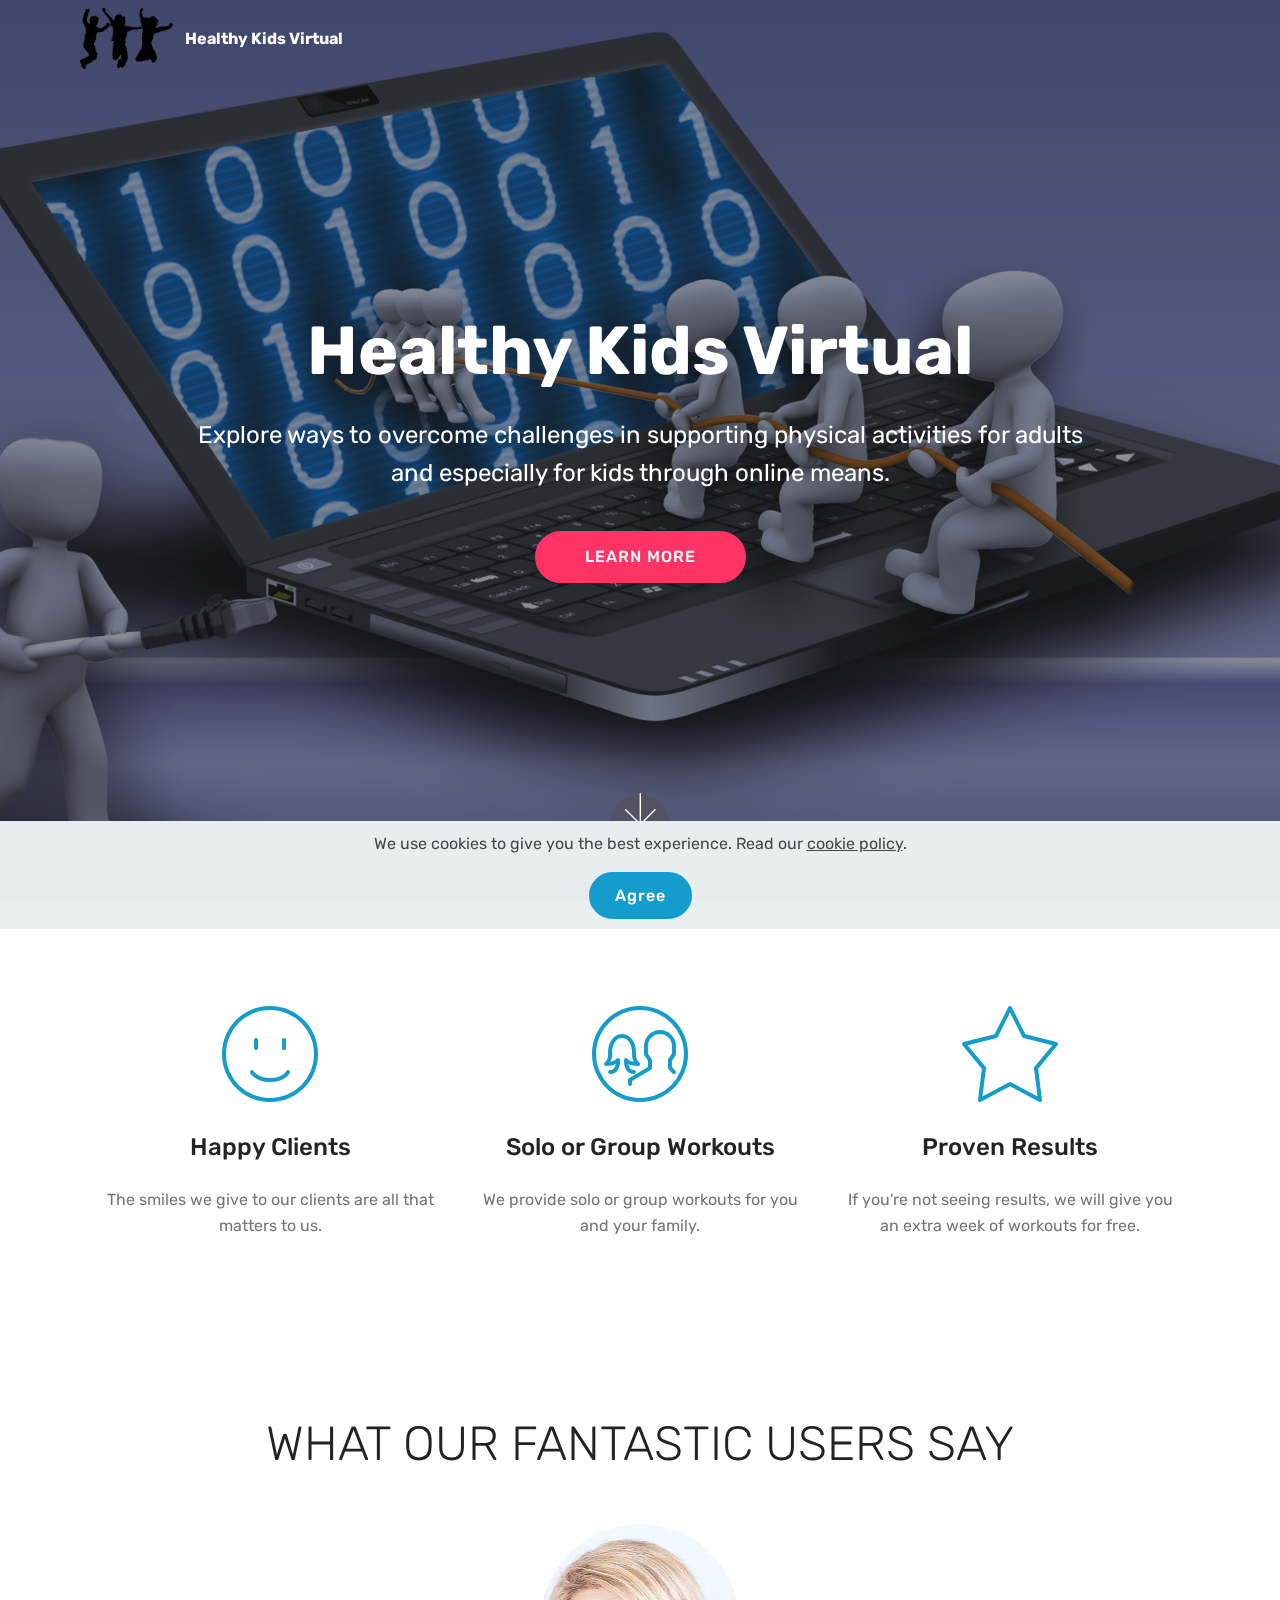
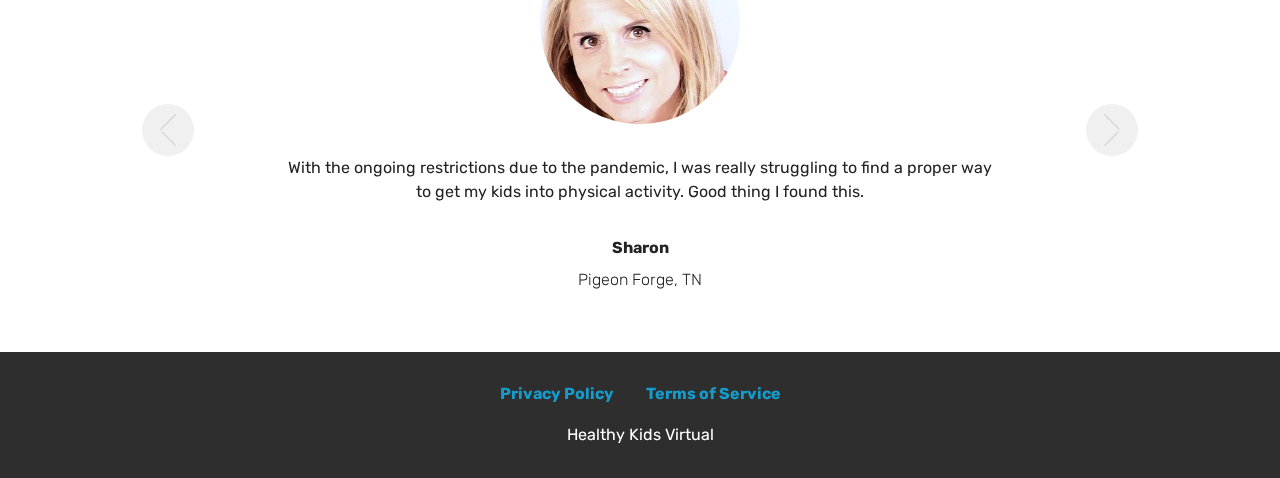
<file: index.html>
<!DOCTYPE html>
<html  >
<head>
  <!-- Site made with Mobirise Website Builder v4.12.4, https://mobirise.com -->
  <meta charset="UTF-8">
  <meta http-equiv="X-UA-Compatible" content="IE=edge">
  <meta name="generator" content="Mobirise v4.12.4, mobirise.com">
  <meta name="twitter:card" content="summary_large_image"/>
  <meta name="twitter:image:src" content="assets/images/index-meta.jpg">
  <meta property="og:image" content="assets/images/index-meta.jpg">
  <meta name="twitter:title" content="Healthy Kids Virtual - Home">
  <meta name="viewport" content="width=device-width, initial-scale=1, minimum-scale=1">
  <link rel="shortcut icon" href="assets/images/virtual-fit-1.png" type="image/x-icon">
  <meta name="description" content="Explore ways to overcome challenges in supporting physical activities for adults and especially for kids through online means.">
  
  
  <title>Healthy Kids Virtual - Home</title>
  <link rel="stylesheet" href="assets/web/assets/mobirise-icons/mobirise-icons.css">
  <link rel="stylesheet" href="assets/bootstrap/css/bootstrap.min.css">
  <link rel="stylesheet" href="assets/bootstrap/css/bootstrap-grid.min.css">
  <link rel="stylesheet" href="assets/bootstrap/css/bootstrap-reboot.min.css">
  <link rel="stylesheet" href="assets/web/assets/gdpr-plugin/gdpr-styles.css">
  <link rel="stylesheet" href="assets/tether/tether.min.css">
  <link rel="stylesheet" href="assets/socicon/css/styles.css">
  <link rel="stylesheet" href="assets/dropdown/css/style.css">
  <link rel="stylesheet" href="assets/theme/css/style.css">
  <link rel="preload" as="style" href="assets/mobirise/css/mbr-additional.css"><link rel="stylesheet" href="assets/mobirise/css/mbr-additional.css" type="text/css">
  
  
  
</head>
<body>
  <section class="menu cid-s7zmcyveAb" once="menu" id="menu1-0">

    

    <nav class="navbar navbar-expand beta-menu navbar-dropdown align-items-center navbar-fixed-top navbar-toggleable-sm bg-color transparent">
        <button class="navbar-toggler navbar-toggler-right" type="button" data-toggle="collapse" data-target="#navbarSupportedContent" aria-controls="navbarSupportedContent" aria-expanded="false" aria-label="Toggle navigation">
            <div class="hamburger">
                <span></span>
                <span></span>
                <span></span>
                <span></span>
            </div>
        </button>
        <div class="menu-logo">
            <div class="navbar-brand">
                <span class="navbar-logo">
                    <a href="index.html">
                         <img src="assets/images/mbr-2.png" alt="Mobirise" title="" style="height: 3.8rem;">
                    </a>
                </span>
                <span class="navbar-caption-wrap"><a class="navbar-caption text-white display-4" href="index.html">
                        Healthy Kids Virtual</a></span>
            </div>
        </div>
        <div class="collapse navbar-collapse" id="navbarSupportedContent">
            
            
        </div>
    </nav>
</section>

<section class="engine"><a href="https://mobirise.info/d">free website maker</a></section><section class="cid-s7zmdQbKcG mbr-fullscreen mbr-parallax-background" id="header2-1">

    

    <div class="mbr-overlay" style="opacity: 0.5; background-color: rgb(35, 35, 35);"></div>

    <div class="container align-center">
        <div class="row justify-content-md-center">
            <div class="mbr-white col-md-10">
                <h1 class="mbr-section-title mbr-bold pb-3 mbr-fonts-style display-1">Healthy Kids Virtual</h1>
                
                <p class="mbr-text pb-3 mbr-fonts-style display-5">Explore ways to overcome challenges in supporting physical activities for adults and especially for kids through online means.<br></p>
                <div class="mbr-section-btn"><a class="btn btn-md btn-secondary display-4" href="product.html">LEARN MORE</a></div>
            </div>
        </div>
    </div>
    <div class="mbr-arrow hidden-sm-down" aria-hidden="true">
        <a href="#next">
            <i class="mbri-down mbr-iconfont"></i>
        </a>
    </div>
</section>

<section class="features1 cid-s7zobHOHAy" id="features1-6">
    
    

    
    <div class="container">
        <div class="media-container-row">

            <div class="card p-3 col-12 col-md-6 col-lg-4">
                <div class="card-img pb-3">
                    <span class="mbr-iconfont mbri-smile-face"></span>
                </div>
                <div class="card-box">
                    <h4 class="card-title py-3 mbr-fonts-style display-5">
                        Happy Clients</h4>
                    <p class="mbr-text mbr-fonts-style display-7">
                        The smiles we give to our clients are all that matters to us.</p>
                </div>
            </div>

            <div class="card p-3 col-12 col-md-6 col-lg-4">
                <div class="card-img pb-3">
                    <span class="mbr-iconfont mbri-users"></span>
                </div>
                <div class="card-box">
                    <h4 class="card-title py-3 mbr-fonts-style display-5">
                        Solo or Group Workouts</h4>
                    <p class="mbr-text mbr-fonts-style display-7">
                        We provide solo or group workouts for you and your family.</p>
                </div>
            </div>

            <div class="card p-3 col-12 col-md-6 col-lg-4">
                <div class="card-img pb-3">
                    <span class="mbr-iconfont mbri-star"></span>
                </div>
                <div class="card-box">
                    <h4 class="card-title py-3 mbr-fonts-style display-5">
                        Proven Results</h4>
                    <p class="mbr-text mbr-fonts-style display-7">
                        If you're not seeing results, we will give you an extra week of workouts for free.</p>
                </div>
            </div>

            

        </div>

    </div>

</section>

<section class="carousel slide testimonials-slider cid-s7znT4H8fy" data-interval="false" id="testimonials-slider1-5">
    
    

    

    <div class="container text-center">
        <h2 class="pb-5 mbr-fonts-style display-2">
            WHAT OUR FANTASTIC USERS SAY
        </h2>

        <div class="carousel slide" role="listbox" data-pause="true" data-keyboard="false" data-ride="carousel" data-interval="5000">
            <div class="carousel-inner">
                
                
            <div class="carousel-item">
                    <div class="user col-md-8">
                        <div class="user_image">
                            <img src="assets/images/mbr-5.jpeg" alt="" title="">
                        </div>
                        <div class="user_text pb-3">
                            <p class="mbr-fonts-style display-7">
                                With the ongoing restrictions due to the pandemic, I was really struggling to find a proper way to get my kids into physical activity. Good thing I found this.</p>
                        </div>
                        <div class="user_name mbr-bold pb-2 mbr-fonts-style display-7">Sharon</div>
                        <div class="user_desk mbr-light mbr-fonts-style display-7">Pigeon Forge, TN</div>
                    </div>
                </div><div class="carousel-item">
                    <div class="user col-md-8">
                        <div class="user_image">
                            <img src="assets/images/mbr-6.jpeg" alt="" title="">
                        </div>
                        <div class="user_text pb-3">
                            <p class="mbr-fonts-style display-7">My kids get good physical activity at home through playing but I was not so sure if they are doing it right where it matters. I'm glad I found this and I got help in making sure I keep my kids on the right track.</p>
                        </div>
                        <div class="user_name mbr-bold pb-2 mbr-fonts-style display-7">
                            Allison</div>
                        <div class="user_desk mbr-light mbr-fonts-style display-7">
                            Middletown, RI</div>
                    </div>
                </div></div>

            <div class="carousel-controls">
                <a class="carousel-control-prev" role="button" data-slide="prev">
                  <span aria-hidden="true" class="mbri-arrow-prev mbr-iconfont"></span>
                  <span class="sr-only">Previous</span>
                </a>
                
                <a class="carousel-control-next" role="button" data-slide="next">
                  <span aria-hidden="true" class="mbri-arrow-next mbr-iconfont"></span>
                  <span class="sr-only">Next</span>
                </a>
            </div>
        </div>
    </div>
</section>

<section once="footers" class="cid-s7zmz4a31J" id="footer7-4">

    

    

    <div class="container">
        <div class="media-container-row align-center mbr-white">
            <div class="row row-links">
                <ul class="foot-menu">
                    
                    
                    
                    
                    
                <li class="foot-menu-item mbr-fonts-style display-7"><a href="privacy.html"><strong>Privacy Policy</strong></a></li><li class="foot-menu-item mbr-fonts-style display-7"><a href="terms.html"><strong>Terms of Service</strong></a></li></ul>
            </div>
            
            <div class="row row-copirayt">
                <p class="mbr-text mb-0 mbr-fonts-style mbr-white align-center display-7">Healthy Kids Virtual</p>
            </div>
        </div>
    </div>
</section>


  <script src="assets/web/assets/jquery/jquery.min.js"></script>
  <script src="assets/popper/popper.min.js"></script>
  <script src="assets/bootstrap/js/bootstrap.min.js"></script>
  <script src="assets/tether/tether.min.js"></script>
  <script src="assets/web/assets/cookies-alert-plugin/cookies-alert-core.js"></script>
  <script src="assets/web/assets/cookies-alert-plugin/cookies-alert-script.js"></script>
  <script src="assets/dropdown/js/nav-dropdown.js"></script>
  <script src="assets/dropdown/js/navbar-dropdown.js"></script>
  <script src="assets/touchswipe/jquery.touch-swipe.min.js"></script>
  <script src="assets/parallax/jarallax.min.js"></script>
  <script src="assets/bootstrapcarouselswipe/bootstrap-carousel-swipe.js"></script>
  <script src="assets/mbr-testimonials-slider/mbr-testimonials-slider.js"></script>
  <script src="assets/smoothscroll/smooth-scroll.js"></script>
  <script src="assets/theme/js/script.js"></script>
  
  
<input name="cookieData" type="hidden" data-cookie-customDialogSelector='null' data-cookie-colorText='#424a4d' data-cookie-colorBg='rgba(234, 239, 241, 0.99)' data-cookie-textButton='Agree' data-cookie-colorButton='' data-cookie-colorLink='#424a4d' data-cookie-underlineLink='true' data-cookie-text="We use cookies to give you the best experience. Read our <a href='privacy.html'>cookie policy</a>.">
  </body>
</html>
</file>
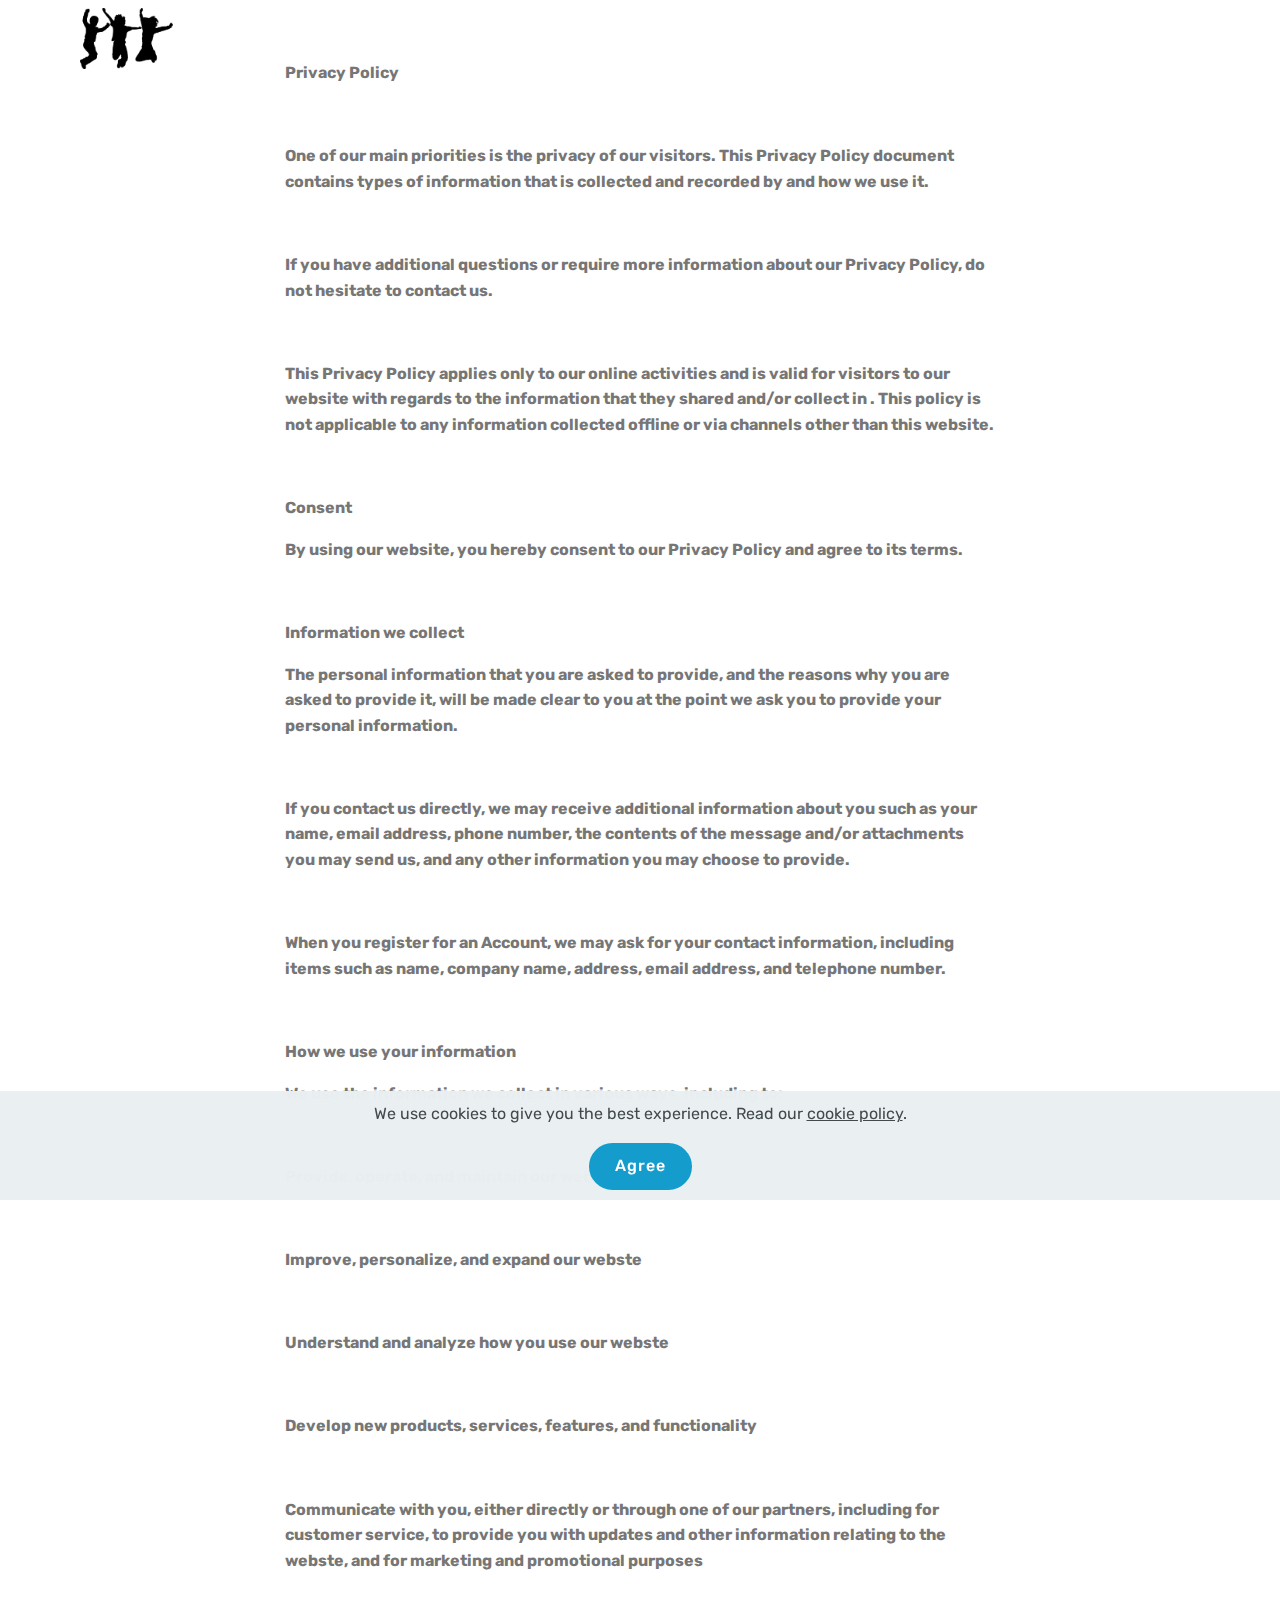
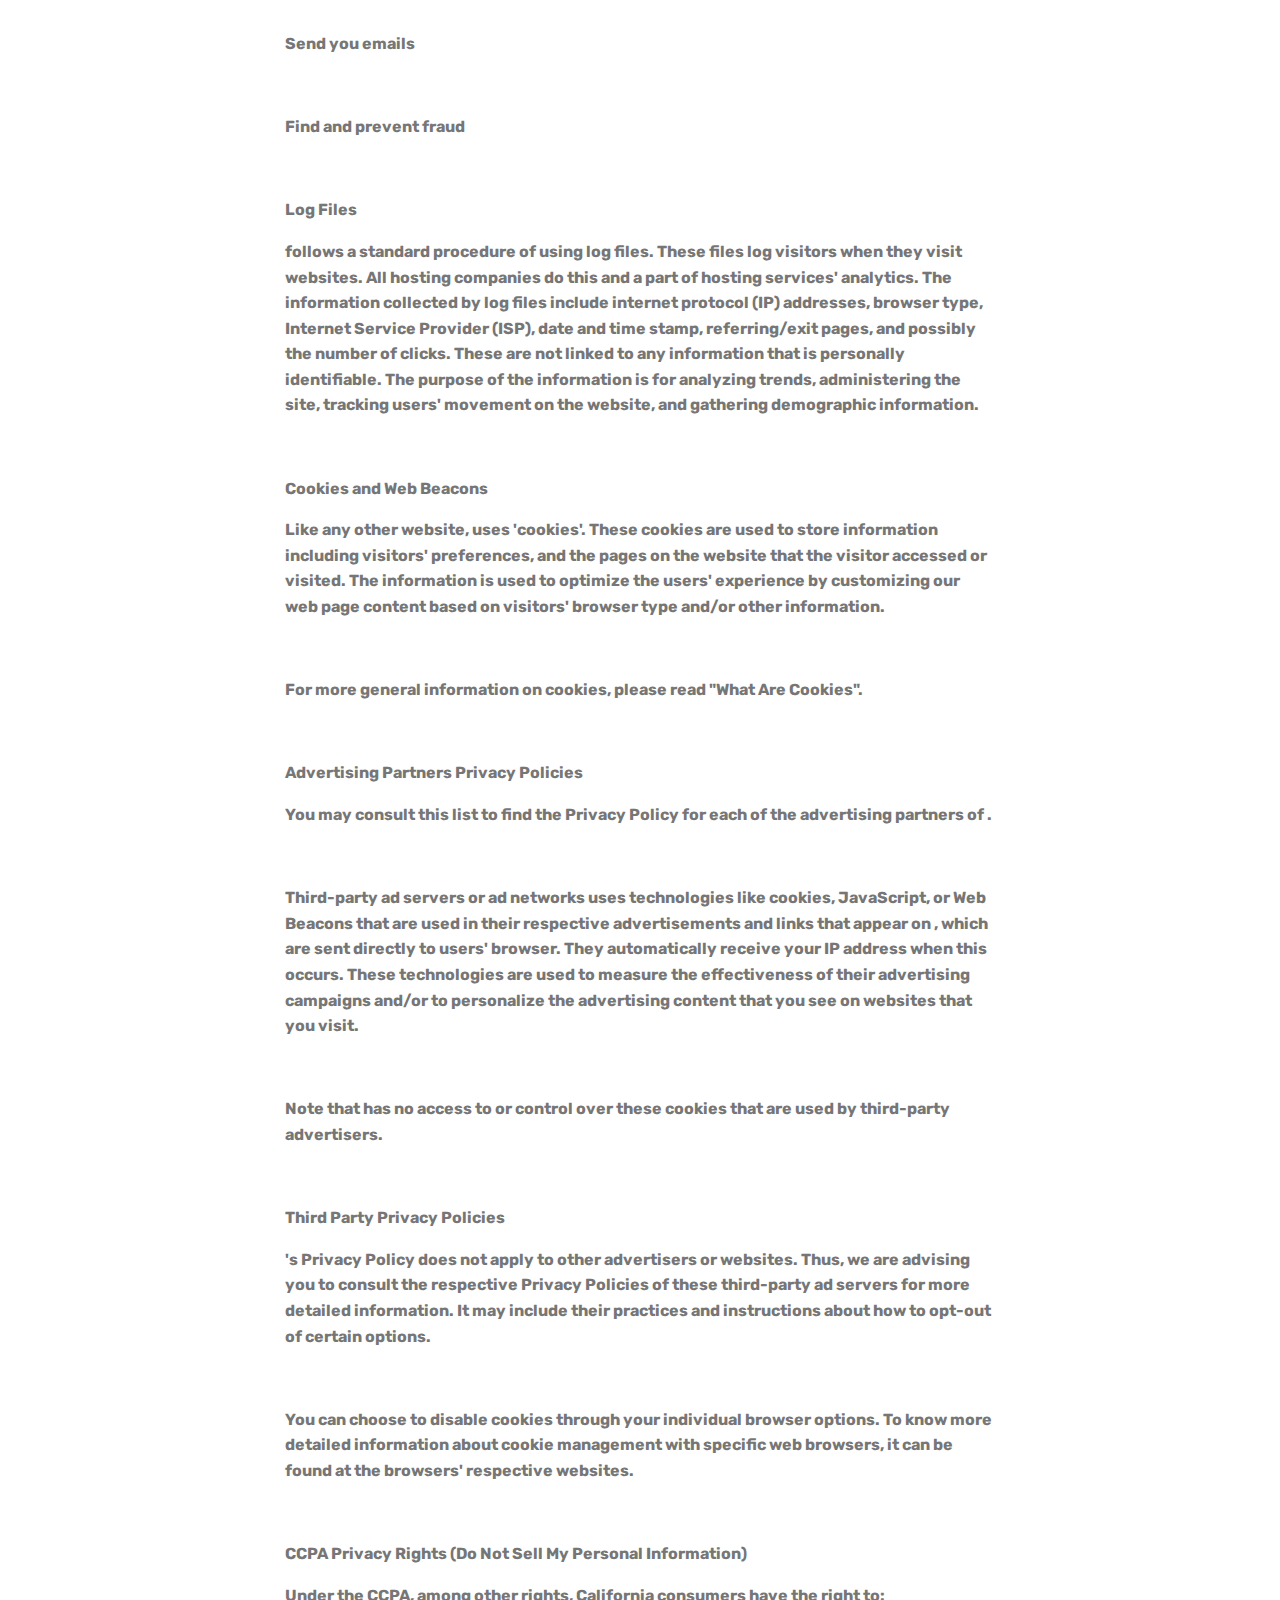
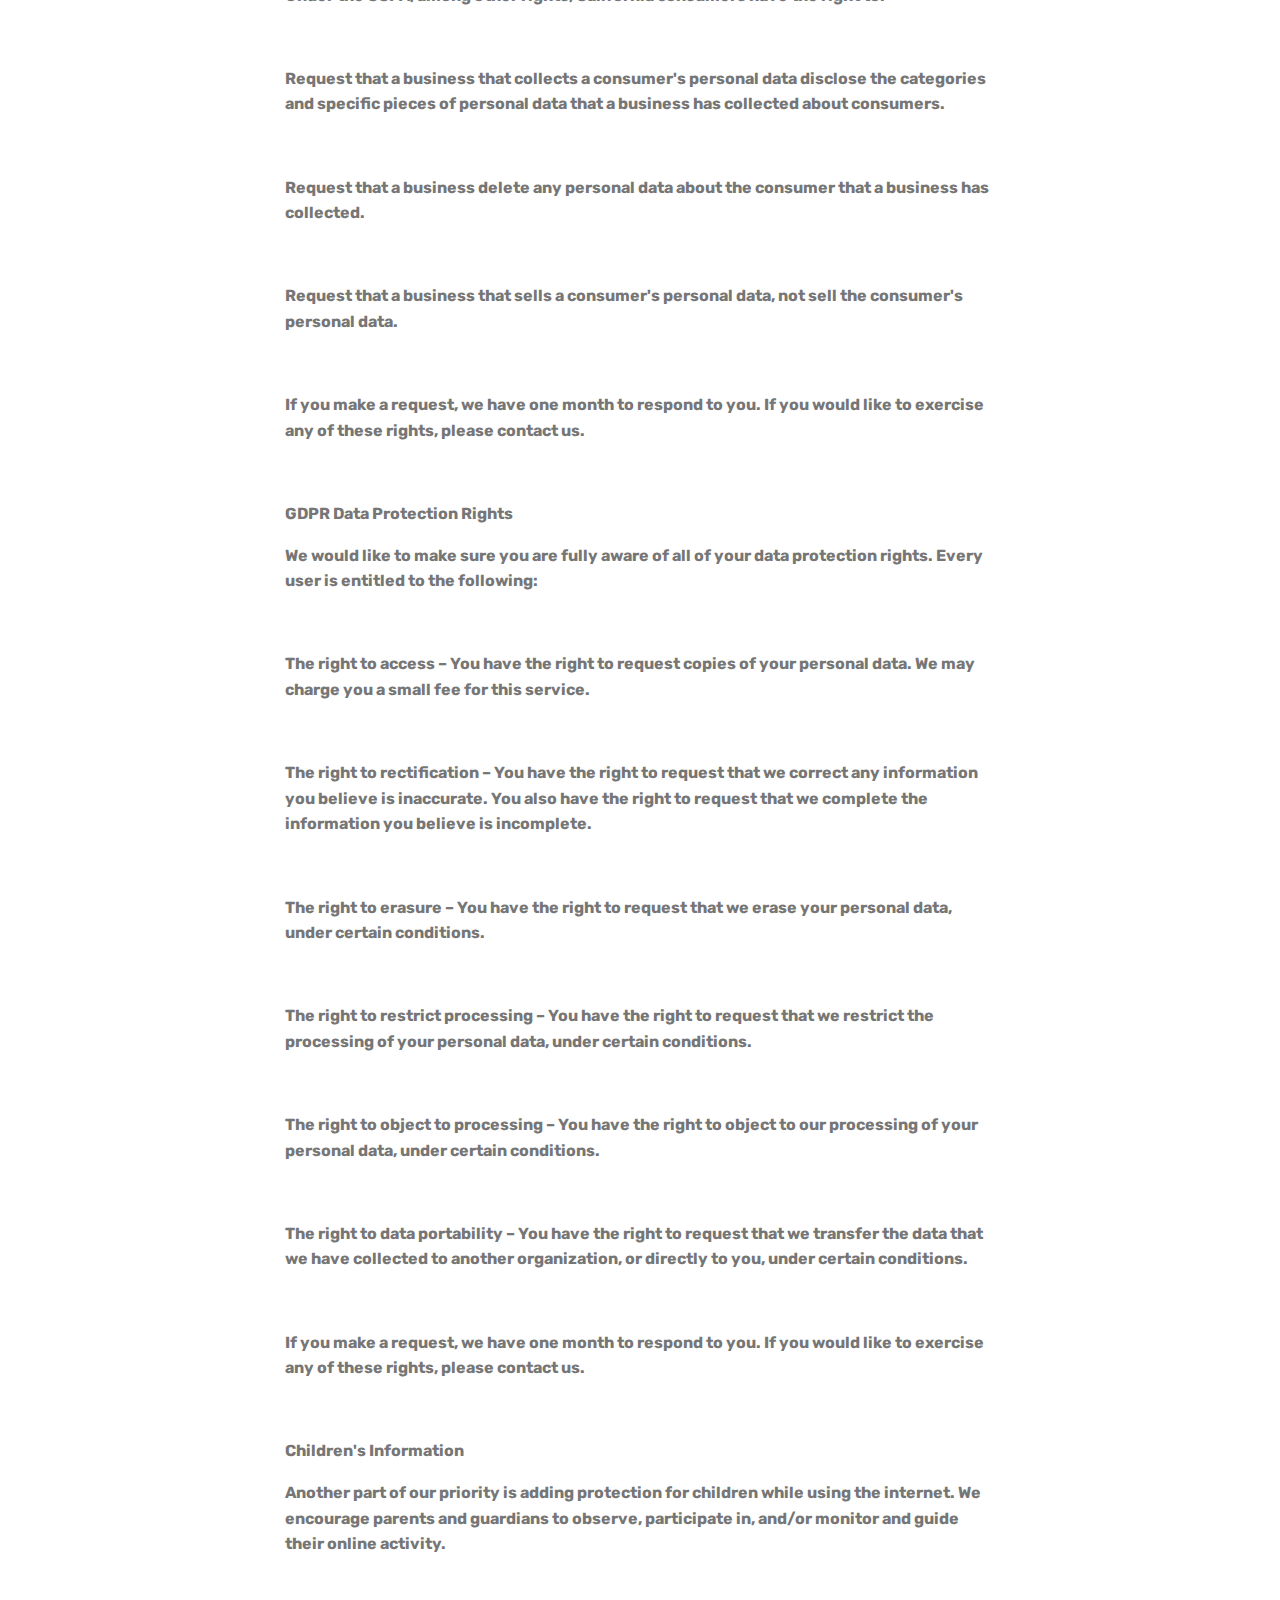
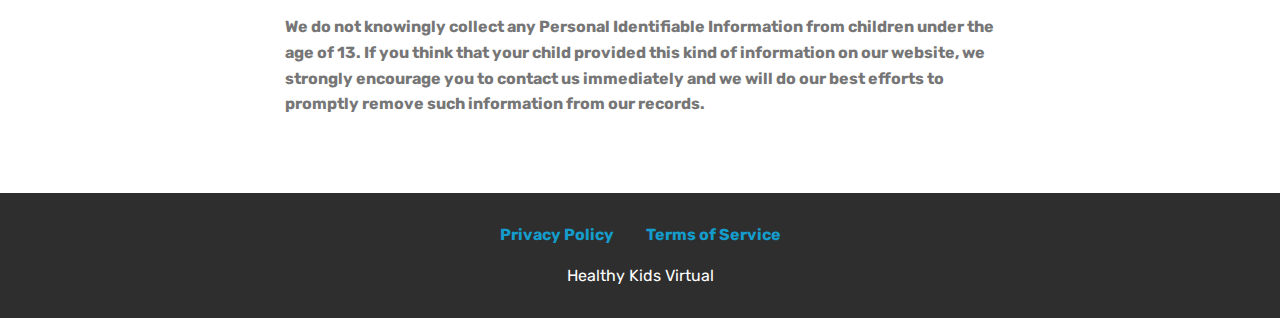
<file: privacy.html>
<!DOCTYPE html>
<html  >
<head>
  <!-- Site made with Mobirise Website Builder v4.12.4, https://mobirise.com -->
  <meta charset="UTF-8">
  <meta http-equiv="X-UA-Compatible" content="IE=edge">
  <meta name="generator" content="Mobirise v4.12.4, mobirise.com">
  <meta name="viewport" content="width=device-width, initial-scale=1, minimum-scale=1">
  <link rel="shortcut icon" href="assets/images/virtual-fit-1.png" type="image/x-icon">
  <meta name="description" content="Privacy Policy">
  
  
  <title>Privacy Policy</title>
  <link rel="stylesheet" href="assets/web/assets/mobirise-icons/mobirise-icons.css">
  <link rel="stylesheet" href="assets/bootstrap/css/bootstrap.min.css">
  <link rel="stylesheet" href="assets/bootstrap/css/bootstrap-grid.min.css">
  <link rel="stylesheet" href="assets/bootstrap/css/bootstrap-reboot.min.css">
  <link rel="stylesheet" href="assets/web/assets/gdpr-plugin/gdpr-styles.css">
  <link rel="stylesheet" href="assets/tether/tether.min.css">
  <link rel="stylesheet" href="assets/dropdown/css/style.css">
  <link rel="stylesheet" href="assets/socicon/css/styles.css">
  <link rel="stylesheet" href="assets/theme/css/style.css">
  <link rel="preload" as="style" href="assets/mobirise/css/mbr-additional.css"><link rel="stylesheet" href="assets/mobirise/css/mbr-additional.css" type="text/css">
  
  
  
</head>
<body>
  <section class="menu cid-s7zmcyveAb" once="menu" id="menu1-9">

    

    <nav class="navbar navbar-expand beta-menu navbar-dropdown align-items-center navbar-fixed-top navbar-toggleable-sm bg-color transparent">
        <button class="navbar-toggler navbar-toggler-right" type="button" data-toggle="collapse" data-target="#navbarSupportedContent" aria-controls="navbarSupportedContent" aria-expanded="false" aria-label="Toggle navigation">
            <div class="hamburger">
                <span></span>
                <span></span>
                <span></span>
                <span></span>
            </div>
        </button>
        <div class="menu-logo">
            <div class="navbar-brand">
                <span class="navbar-logo">
                    <a href="index.html">
                         <img src="assets/images/mbr-2.png" alt="Mobirise" title="" style="height: 3.8rem;">
                    </a>
                </span>
                <span class="navbar-caption-wrap"><a class="navbar-caption text-white display-4" href="index.html">
                        Healthy Kids Virtual</a></span>
            </div>
        </div>
        <div class="collapse navbar-collapse" id="navbarSupportedContent">
            
            
        </div>
    </nav>
</section>

<section class="engine"><a href="https://mobirise.info/w">free html5 templates</a></section><section class="mbr-section article content1 cid-s7zB1Cpjkm" id="content1-e">
    
     

    <div class="container">
        <div class="media-container-row">
            <div class="mbr-text col-12 mbr-fonts-style display-7 col-md-8"><p><strong>Privacy Policy</strong></p><p><strong><br></strong></p><p><strong>One of our main priorities is the privacy of our visitors. This Privacy Policy document contains types of information that is collected and recorded by and how we use it.</strong></p><p><strong><br></strong></p><p><strong>If you have additional questions or require more information about our Privacy Policy, do not hesitate to contact us.</strong></p><p><strong><br></strong></p><p><strong>This Privacy Policy applies only to our online activities and is valid for visitors to our website with regards to the information that they shared and/or collect in . This policy is not applicable to any information collected offline or via channels other than this website.</strong></p><p><strong><br></strong></p><p><strong>Consent</strong></p><p><strong>By using our website, you hereby consent to our Privacy Policy and agree to its terms.</strong></p><p><strong><br></strong></p><p><strong>Information we collect</strong></p><p><strong>The personal information that you are asked to provide, and the reasons why you are asked to provide it, will be made clear to you at the point we ask you to provide your personal information.</strong></p><p><strong><br></strong></p><p><strong>If you contact us directly, we may receive additional information about you such as your name, email address, phone number, the contents of the message and/or attachments you may send us, and any other information you may choose to provide.</strong></p><p><strong><br></strong></p><p><strong>When you register for an Account, we may ask for your contact information, including items such as name, company name, address, email address, and telephone number.</strong></p><p><strong><br></strong></p><p><strong>How we use your information</strong></p><p><strong>We use the information we collect in various ways, including to:</strong></p><p><strong><br></strong></p><p><strong>Provide, operate, and maintain our webste</strong></p><p><strong><br></strong></p><p><strong>Improve, personalize, and expand our webste</strong></p><p><strong><br></strong></p><p><strong>Understand and analyze how you use our webste</strong></p><p><strong><br></strong></p><p><strong>Develop new products, services, features, and functionality</strong></p><p><strong><br></strong></p><p><strong>Communicate with you, either directly or through one of our partners, including for customer service, to provide you with updates and other information relating to the webste, and for marketing and promotional purposes</strong></p><p><strong><br></strong></p><p><strong>Send you emails</strong></p><p><strong><br></strong></p><p><strong>Find and prevent fraud</strong></p><p><strong><br></strong></p><p><strong>Log Files</strong></p><p><strong>follows a standard procedure of using log files. These files log visitors when they visit websites. All hosting companies do this and a part of hosting services' analytics. The information collected by log files include internet protocol (IP) addresses, browser type, Internet Service Provider (ISP), date and time stamp, referring/exit pages, and possibly the number of clicks. These are not linked to any information that is personally identifiable. The purpose of the information is for analyzing trends, administering the site, tracking users' movement on the website, and gathering demographic information.&nbsp;</strong></p><p><strong><br></strong></p><p><strong>Cookies and Web Beacons</strong></p><p><strong>Like any other website, uses 'cookies'. These cookies are used to store information including visitors' preferences, and the pages on the website that the visitor accessed or visited. The information is used to optimize the users' experience by customizing our web page content based on visitors' browser type and/or other information.</strong></p><p><strong><br></strong></p><p><strong>For more general information on cookies, please read "What Are Cookies".</strong></p><p><strong><br></strong></p><p><strong>Advertising Partners Privacy Policies</strong></p><p><strong>You may consult this list to find the Privacy Policy for each of the advertising partners of .</strong></p><p><strong><br></strong></p><p><strong>Third-party ad servers or ad networks uses technologies like cookies, JavaScript, or Web Beacons that are used in their respective advertisements and links that appear on , which are sent directly to users' browser. They automatically receive your IP address when this occurs. These technologies are used to measure the effectiveness of their advertising campaigns and/or to personalize the advertising content that you see on websites that you visit.</strong></p><p><strong><br></strong></p><p><strong>Note that has no access to or control over these cookies that are used by third-party advertisers.</strong></p><p><strong><br></strong></p><p><strong>Third Party Privacy Policies</strong></p><p><strong>'s Privacy Policy does not apply to other advertisers or websites. Thus, we are advising you to consult the respective Privacy Policies of these third-party ad servers for more detailed information. It may include their practices and instructions about how to opt-out of certain options.&nbsp;</strong></p><p><strong><br></strong></p><p><strong>You can choose to disable cookies through your individual browser options. To know more detailed information about cookie management with specific web browsers, it can be found at the browsers' respective websites.</strong></p><p><strong><br></strong></p><p><strong>CCPA Privacy Rights (Do Not Sell My Personal Information)</strong></p><p><strong>Under the CCPA, among other rights, California consumers have the right to:</strong></p><p><strong><br></strong></p><p><strong>Request that a business that collects a consumer's personal data disclose the categories and specific pieces of personal data that a business has collected about consumers.</strong></p><p><strong><br></strong></p><p><strong>Request that a business delete any personal data about the consumer that a business has collected.</strong></p><p><strong><br></strong></p><p><strong>Request that a business that sells a consumer's personal data, not sell the consumer's personal data.</strong></p><p><strong><br></strong></p><p><strong>If you make a request, we have one month to respond to you. If you would like to exercise any of these rights, please contact us.</strong></p><p><strong><br></strong></p><p><strong>GDPR Data Protection Rights</strong></p><p><strong>We would like to make sure you are fully aware of all of your data protection rights. Every user is entitled to the following:</strong></p><p><strong><br></strong></p><p><strong>The right to access – You have the right to request copies of your personal data. We may charge you a small fee for this service.</strong></p><p><strong><br></strong></p><p><strong>The right to rectification – You have the right to request that we correct any information you believe is inaccurate. You also have the right to request that we complete the information you believe is incomplete.</strong></p><p><strong><br></strong></p><p><strong>The right to erasure – You have the right to request that we erase your personal data, under certain conditions.</strong></p><p><strong><br></strong></p><p><strong>The right to restrict processing – You have the right to request that we restrict the processing of your personal data, under certain conditions.</strong></p><p><strong><br></strong></p><p><strong>The right to object to processing – You have the right to object to our processing of your personal data, under certain conditions.</strong></p><p><strong><br></strong></p><p><strong>The right to data portability – You have the right to request that we transfer the data that we have collected to another organization, or directly to you, under certain conditions.</strong></p><p><strong><br></strong></p><p><strong>If you make a request, we have one month to respond to you. If you would like to exercise any of these rights, please contact us.</strong></p><p><strong><br></strong></p><p><strong>Children's Information</strong></p><p><strong>Another part of our priority is adding protection for children while using the internet. We encourage parents and guardians to observe, participate in, and/or monitor and guide their online activity.</strong></p><p><strong><br></strong></p><p><strong>We do not knowingly collect any Personal Identifiable Information from children under the age of 13. If you think that your child provided this kind of information on our website, we strongly encourage you to contact us immediately and we will do our best efforts to promptly remove such information from our records.</strong></p></div>
        </div>
    </div>
</section>

<section once="footers" class="cid-s7zmz4a31J" id="footer7-a">

    

    

    <div class="container">
        <div class="media-container-row align-center mbr-white">
            <div class="row row-links">
                <ul class="foot-menu">
                    
                    
                    
                    
                    
                <li class="foot-menu-item mbr-fonts-style display-7"><a href="privacy.html"><strong>Privacy Policy</strong></a></li><li class="foot-menu-item mbr-fonts-style display-7"><a href="terms.html"><strong>Terms of Service</strong></a></li></ul>
            </div>
            
            <div class="row row-copirayt">
                <p class="mbr-text mb-0 mbr-fonts-style mbr-white align-center display-7">Healthy Kids Virtual</p>
            </div>
        </div>
    </div>
</section>


  <script src="assets/web/assets/jquery/jquery.min.js"></script>
  <script src="assets/popper/popper.min.js"></script>
  <script src="assets/bootstrap/js/bootstrap.min.js"></script>
  <script src="assets/tether/tether.min.js"></script>
  <script src="assets/web/assets/cookies-alert-plugin/cookies-alert-core.js"></script>
  <script src="assets/web/assets/cookies-alert-plugin/cookies-alert-script.js"></script>
  <script src="assets/smoothscroll/smooth-scroll.js"></script>
  <script src="assets/dropdown/js/nav-dropdown.js"></script>
  <script src="assets/dropdown/js/navbar-dropdown.js"></script>
  <script src="assets/touchswipe/jquery.touch-swipe.min.js"></script>
  <script src="assets/theme/js/script.js"></script>
  
  
<input name="cookieData" type="hidden" data-cookie-customDialogSelector='null' data-cookie-colorText='#424a4d' data-cookie-colorBg='rgba(234, 239, 241, 0.99)' data-cookie-textButton='Agree' data-cookie-colorButton='' data-cookie-colorLink='#424a4d' data-cookie-underlineLink='true' data-cookie-text="We use cookies to give you the best experience. Read our <a href='privacy.html'>cookie policy</a>.">
  </body>
</html>
</file>
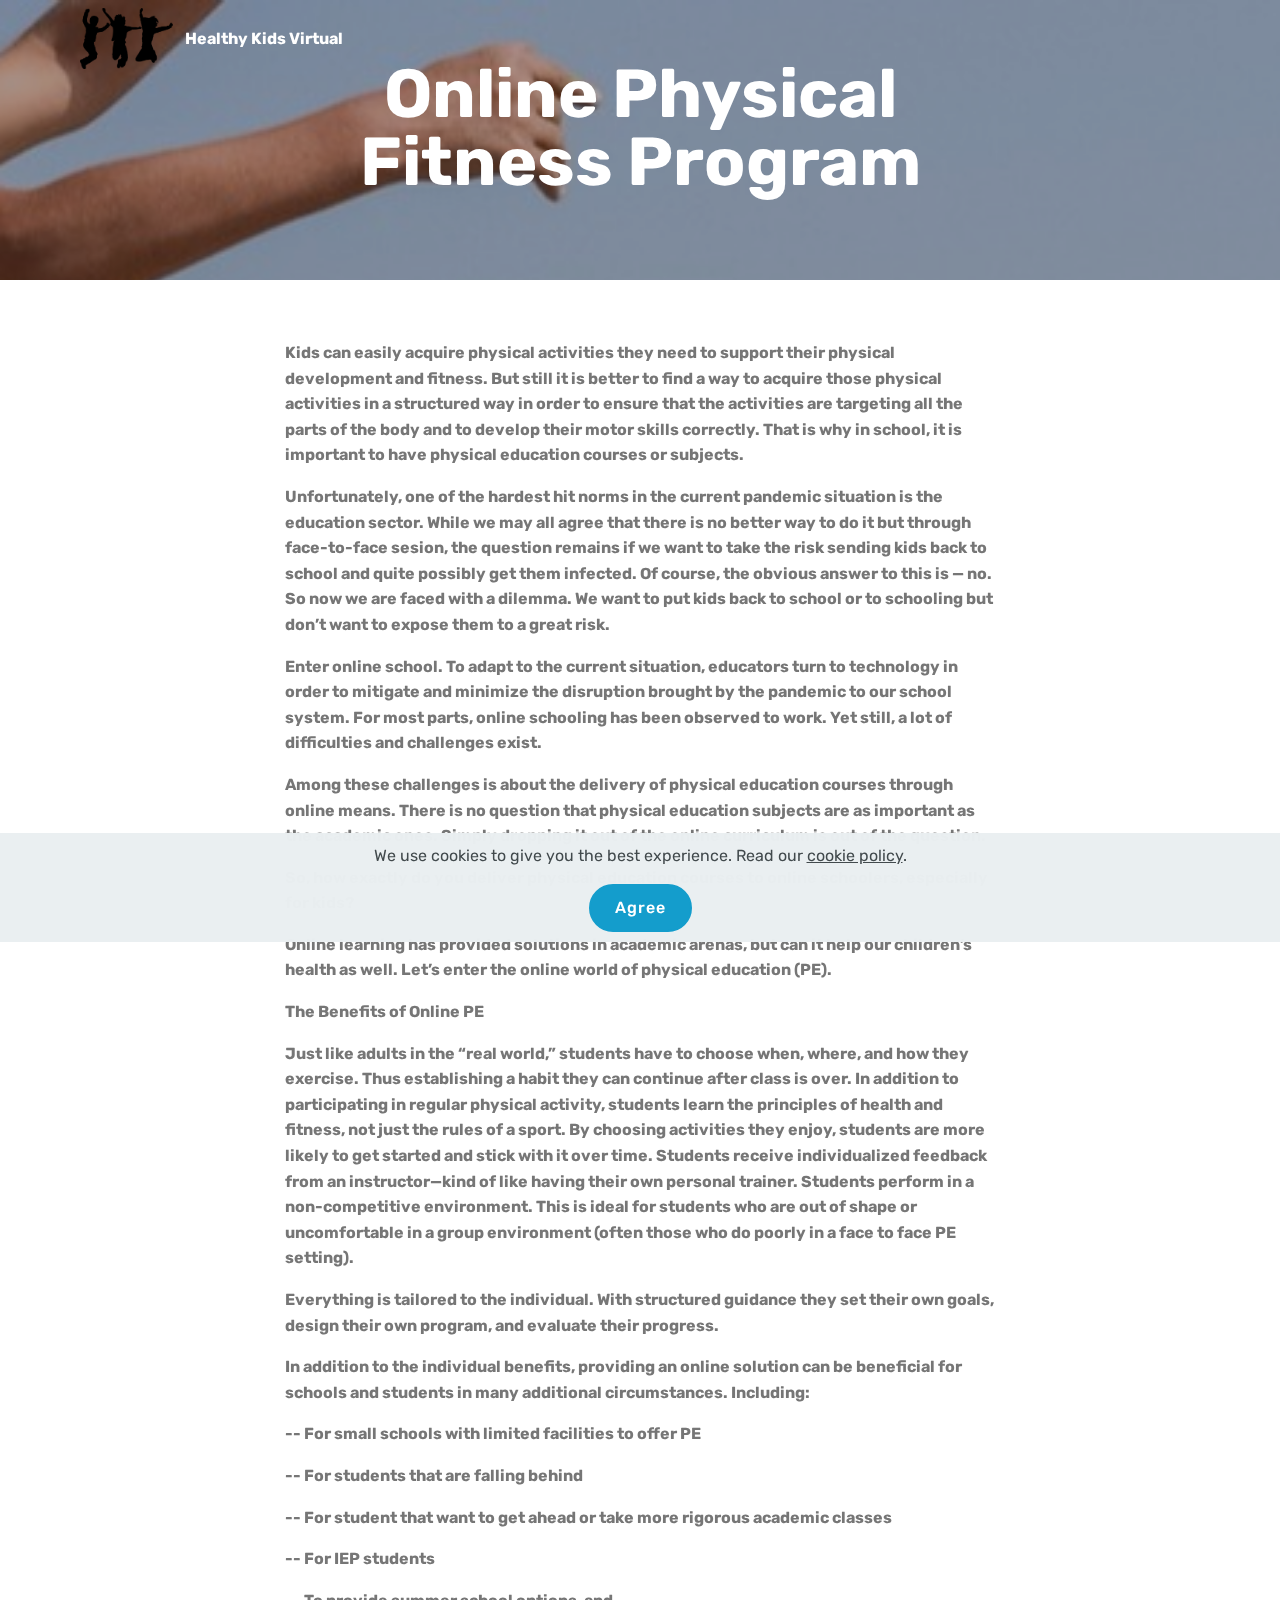
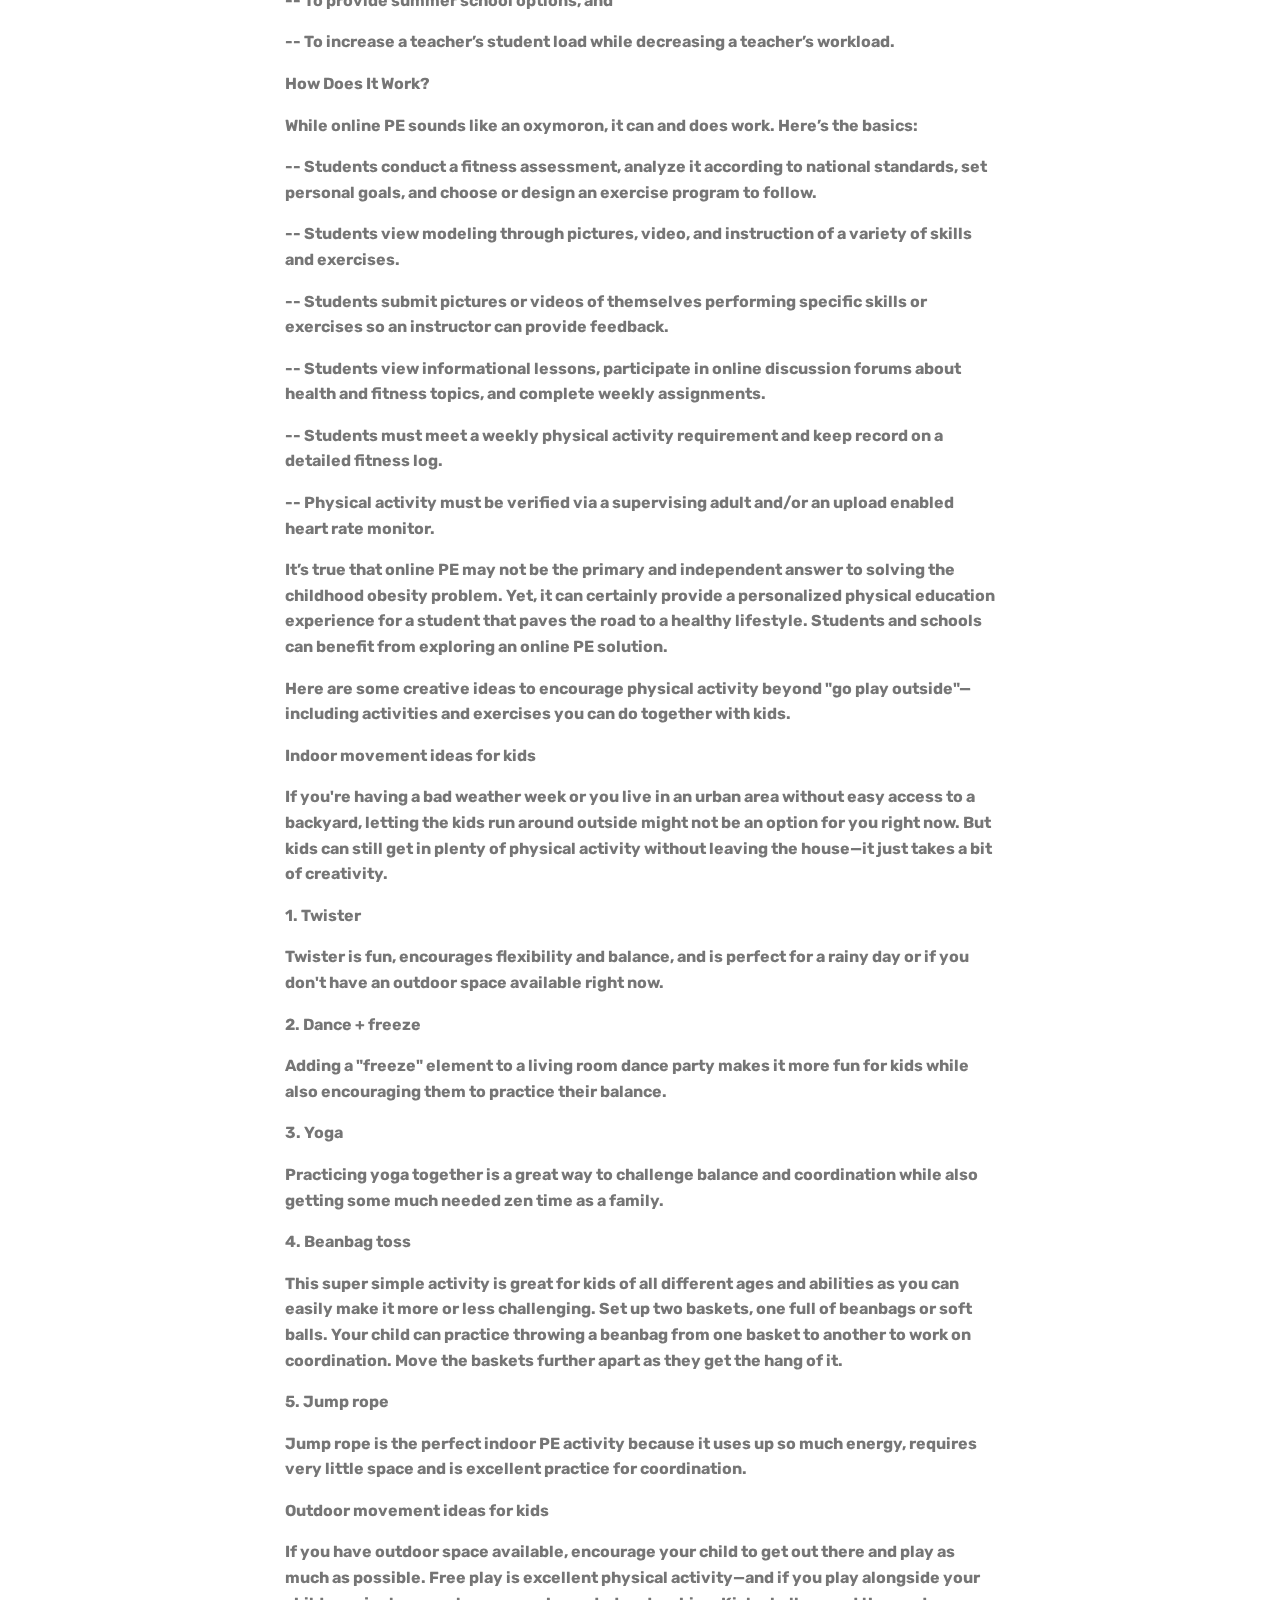
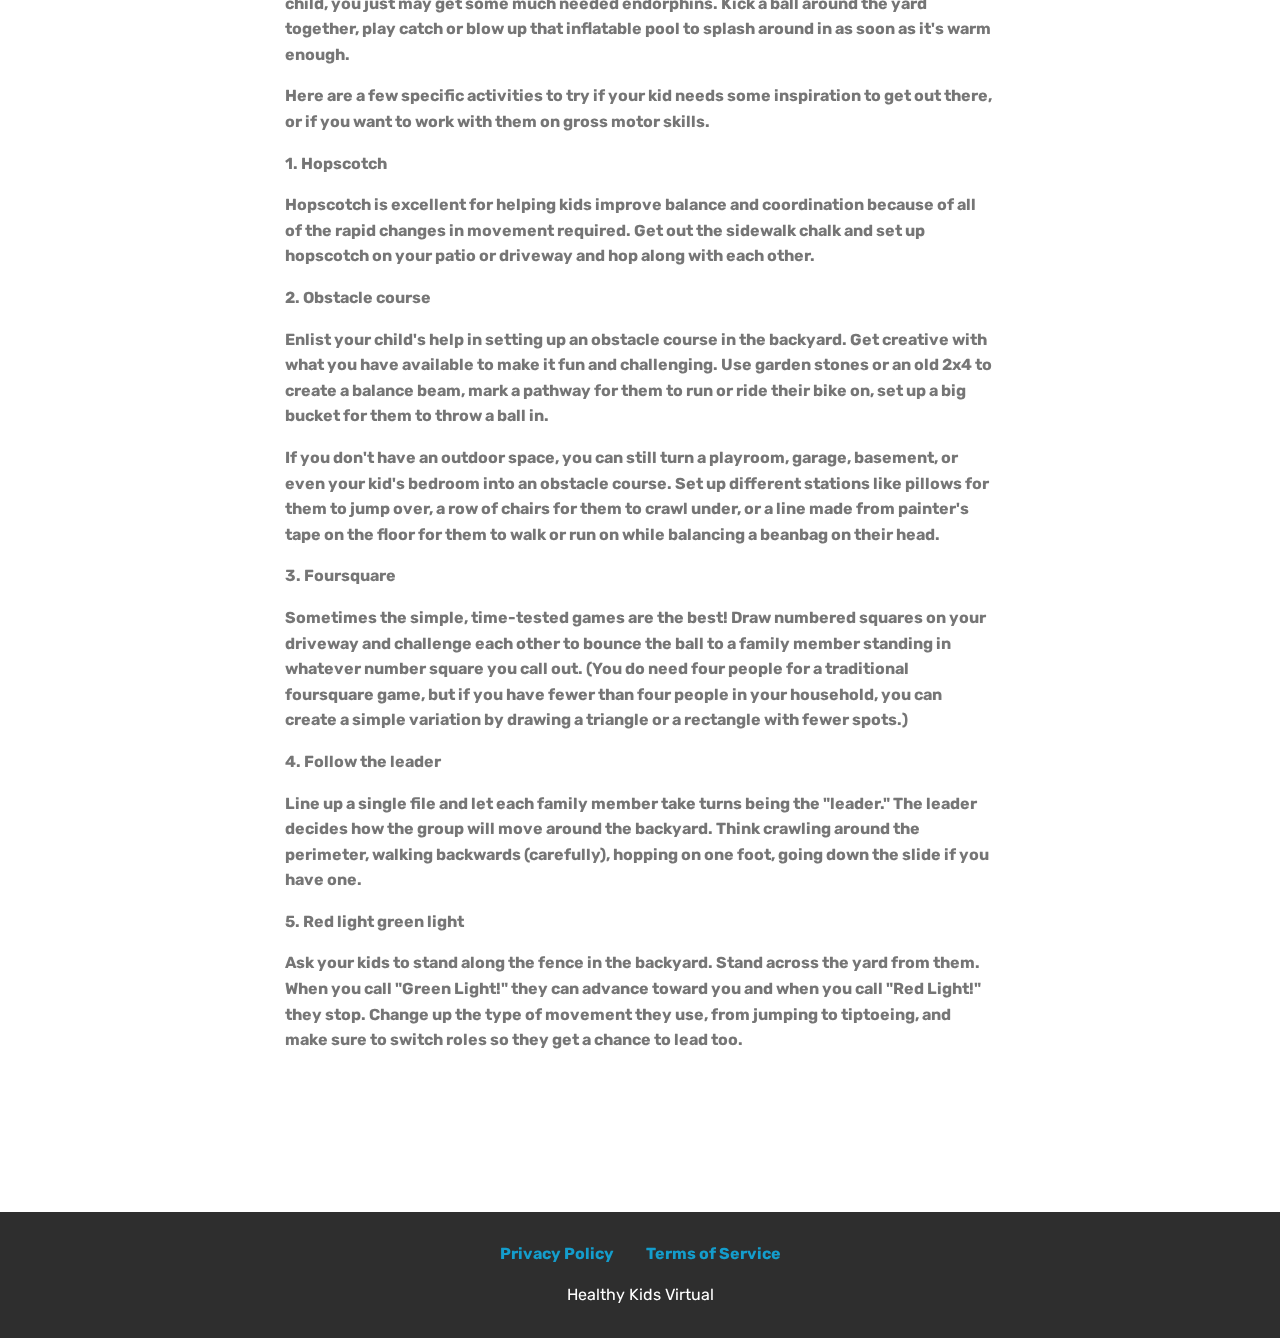
<file: product.html>
<!DOCTYPE html>
<html  >
<head>
  <!-- Site made with Mobirise Website Builder v4.12.4, https://mobirise.com -->
  <meta charset="UTF-8">
  <meta http-equiv="X-UA-Compatible" content="IE=edge">
  <meta name="generator" content="Mobirise v4.12.4, mobirise.com">
  <meta name="viewport" content="width=device-width, initial-scale=1, minimum-scale=1">
  <link rel="shortcut icon" href="assets/images/virtual-fit-1.png" type="image/x-icon">
  <meta name="description" content="Explore how you can help your kids get proper physical fitness program through online means.">
  
  
  <title>Online Physical Fitness Program</title>
  <link rel="stylesheet" href="assets/web/assets/mobirise-icons/mobirise-icons.css">
  <link rel="stylesheet" href="assets/bootstrap/css/bootstrap.min.css">
  <link rel="stylesheet" href="assets/bootstrap/css/bootstrap-grid.min.css">
  <link rel="stylesheet" href="assets/bootstrap/css/bootstrap-reboot.min.css">
  <link rel="stylesheet" href="assets/web/assets/gdpr-plugin/gdpr-styles.css">
  <link rel="stylesheet" href="assets/tether/tether.min.css">
  <link rel="stylesheet" href="assets/dropdown/css/style.css">
  <link rel="stylesheet" href="assets/socicon/css/styles.css">
  <link rel="stylesheet" href="assets/theme/css/style.css">
  <link rel="preload" as="style" href="assets/mobirise/css/mbr-additional.css"><link rel="stylesheet" href="assets/mobirise/css/mbr-additional.css" type="text/css">
  
  
  
</head>
<body>
  <section class="menu cid-s7zmcyveAb" once="menu" id="menu1-j">

    

    <nav class="navbar navbar-expand beta-menu navbar-dropdown align-items-center navbar-fixed-top navbar-toggleable-sm bg-color transparent">
        <button class="navbar-toggler navbar-toggler-right" type="button" data-toggle="collapse" data-target="#navbarSupportedContent" aria-controls="navbarSupportedContent" aria-expanded="false" aria-label="Toggle navigation">
            <div class="hamburger">
                <span></span>
                <span></span>
                <span></span>
                <span></span>
            </div>
        </button>
        <div class="menu-logo">
            <div class="navbar-brand">
                <span class="navbar-logo">
                    <a href="index.html">
                         <img src="assets/images/mbr-2.png" alt="Mobirise" title="" style="height: 3.8rem;">
                    </a>
                </span>
                <span class="navbar-caption-wrap"><a class="navbar-caption text-white display-4" href="index.html">
                        Healthy Kids Virtual</a></span>
            </div>
        </div>
        <div class="collapse navbar-collapse" id="navbarSupportedContent">
            
            
        </div>
    </nav>
</section>

<section class="engine"><a href="https://mobirise.info/b">create your own website</a></section><section class="mbr-section content5 cid-s7Ey7Zz8uc mbr-parallax-background" id="content5-l">

    

    <div class="mbr-overlay" style="opacity: 0.4; background-color: rgb(35, 35, 35);">
    </div>

    <div class="container">
        <div class="media-container-row">
            <div class="title col-12 col-md-8">
                <h2 class="align-center mbr-bold mbr-white pb-3 mbr-fonts-style display-1">Online Physical Fitness Program</h2>
                
                
                
            </div>
        </div>
    </div>
</section>

<section class="mbr-section article content1 cid-s7EyluFpWb" id="content1-m">
    
     

    <div class="container">
        <div class="media-container-row">
            <div class="mbr-text col-12 mbr-fonts-style display-7 col-md-8"><p><strong>Kids can easily acquire physical activities they need to support their physical development and fitness. But still it is better to find a way to acquire those physical activities in a structured way in order to ensure that the activities are targeting all the parts of the body and to develop their motor skills correctly. That is why in school, it is important to have physical education courses or subjects. 
</strong></p><p><strong>
</strong></p><p><strong>Unfortunately, one of the hardest hit norms in the current pandemic situation is the education sector. While we may all agree that there is no better way to do it but through face-to-face sesion, the question remains if we want to take the risk sending kids back to school and quite possibly get them infected. Of course, the obvious answer to this is — no. So now we are faced with a dilemma. We want to put kids back to school or to schooling but don’t want to expose them to a great risk.
</strong></p><p><strong>
</strong></p><p><strong>Enter online school. To adapt to the current situation, educators turn to technology in order to mitigate and minimize the disruption brought by the pandemic to our school system. For most parts, online schooling has been observed to work. Yet still, a lot of difficulties and challenges exist. 
</strong></p><p><strong>
</strong></p><p><strong>Among these challenges is about the delivery of physical education courses through online means. There is no question that physical education subjects are as important as the academic ones. Simply dropping it out of the online curriculum is out of the question. 
</strong></p><p><strong>
</strong></p><p><strong>So, how exactly do you deliver physical education courses to online schoolers, especially for kids? 
</strong></p><p><strong>
</strong></p><p><strong>Online learning has provided solutions in academic arenas, but can it help our children’s health as well. Let’s enter the online world of physical education (PE).
</strong></p><p><strong>
</strong></p><p><strong>The Benefits of Online PE
</strong></p><p><strong>
</strong></p><p><strong>Just like adults in the “real world,” students have to choose when, where, and how they exercise. Thus establishing a habit they can continue after class is over. In addition to participating in regular physical activity, students learn the principles of health and fitness, not just the rules of a sport. By choosing activities they enjoy, students are more likely to get started and stick with it over time. Students receive individualized feedback from an instructor—kind of like having their own personal trainer. Students perform in a non-competitive environment. This is ideal for students who are out of shape or uncomfortable in a group environment (often those who do poorly in a face to face PE setting).
</strong></p><p><strong>
</strong></p><p><strong>Everything is tailored to the individual. With structured guidance they set their own goals, design their own program, and evaluate their progress.
</strong></p><p><strong>
</strong></p><p><strong>In addition to the individual benefits, providing an online solution can be beneficial for schools and students in many additional circumstances. Including:
</strong></p><p><strong>
</strong></p><p><strong>-- For small schools with limited facilities to offer PE
</strong></p><p><strong>-- For students that are falling behind
</strong></p><p><strong>-- For student that want to get ahead or take more rigorous academic classes
</strong></p><p><strong>-- For IEP students
</strong></p><p><strong>-- To provide summer school options, and
</strong></p><p><strong>-- To increase a teacher’s student load while decreasing a teacher’s workload.
</strong></p><p><strong>
</strong></p><p><strong>How Does It Work?
</strong></p><p><strong>
</strong></p><p><strong>While online PE sounds like an oxymoron, it can and does work. Here’s the basics:
</strong></p><p><strong>
</strong></p><p><strong>-- Students conduct a fitness assessment, analyze it according to national standards, set personal goals, and choose or design an exercise program to follow.
</strong></p><p><strong>
</strong></p><p><strong>-- Students view modeling through pictures, video, and instruction of a variety of skills and exercises.
</strong></p><p><strong>
</strong></p><p><strong>-- Students submit pictures or videos of themselves performing specific skills or exercises so an instructor can provide feedback.
</strong></p><p><strong>
</strong></p><p><strong>-- Students view informational lessons, participate in online discussion forums about health and fitness topics, and complete weekly assignments.
</strong></p><p><strong>
</strong></p><p><strong>-- Students must meet a weekly physical activity requirement and keep record on a detailed fitness log.
</strong></p><p><strong>
</strong></p><p><strong>-- Physical activity must be verified via a supervising adult and/or an upload enabled heart rate monitor.
</strong></p><p><strong>
</strong></p><p><strong>It’s true that online PE may not be the primary and independent answer to solving the childhood obesity problem. Yet, it can certainly provide a personalized physical education experience for a student that paves the road to a healthy lifestyle. Students and schools can benefit from exploring an online PE solution.
</strong></p><p><strong>
</strong></p><p><strong>Here are some creative ideas to encourage physical activity beyond "go play outside"—including activities and exercises you can do together with kids.
</strong></p><p><strong>Indoor movement ideas for kids
</strong></p><p><strong>
</strong></p><p><strong>If you're having a bad weather week or you live in an urban area without easy access to a backyard, letting the kids run around outside might not be an option for you right now. But kids can still get in plenty of physical activity without leaving the house—it just takes a bit of creativity.
</strong></p><p><strong>
</strong></p><p><strong>1. Twister
</strong></p><p><strong>
</strong></p><p><strong>Twister is fun, encourages flexibility and balance, and is perfect for a rainy day or if you don't have an outdoor space available right now.
</strong></p><p><strong>
</strong></p><p><strong>2. Dance + freeze
</strong></p><p><strong>
</strong></p><p><strong>Adding a "freeze" element to a living room dance party makes it more fun for kids while also encouraging them to practice their balance.
</strong></p><p><strong>
</strong></p><p><strong>3. Yoga
</strong></p><p><strong>
</strong></p><p><strong>Practicing yoga together is a great way to challenge balance and coordination while also getting some much needed zen time as a family.
</strong></p><p><strong>
</strong></p><p><strong>4. Beanbag toss
</strong></p><p><strong>
</strong></p><p><strong>This super simple activity is great for kids of all different ages and abilities as you can easily make it more or less challenging. Set up two baskets, one full of beanbags or soft balls. Your child can practice throwing a beanbag from one basket to another to work on coordination. Move the baskets further apart as they get the hang of it.
</strong></p><p><strong>
</strong></p><p><strong>
</strong></p><p><strong>5. Jump rope
</strong></p><p><strong>
</strong></p><p><strong>Jump rope is the perfect indoor PE activity because it uses up so much energy, requires very little space and is excellent practice for coordination.
</strong></p><p><strong>
</strong></p><p><strong>Outdoor movement ideas for kids
</strong></p><p><strong>
</strong></p><p><strong>If you have outdoor space available, encourage your child to get out there and play as much as possible. Free play is excellent physical activity—and if you play alongside your child, you just may get some much needed endorphins. Kick a ball around the yard together, play catch or blow up that inflatable pool to splash around in as soon as it's warm enough.
</strong></p><p><strong>
</strong></p><p><strong>Here are a few specific activities to try if your kid needs some inspiration to get out there, or if you want to work with them on gross motor skills.
</strong></p><p><strong>
</strong></p><p><strong>1. Hopscotch
</strong></p><p><strong>
</strong></p><p><strong>Hopscotch is excellent for helping kids improve balance and coordination because of all of the rapid changes in movement required. Get out the sidewalk chalk and set up hopscotch on your patio or driveway and hop along with each other.
</strong></p><p><strong>
</strong></p><p><strong>2. Obstacle course
</strong></p><p><strong>
</strong></p><p><strong>Enlist your child's help in setting up an obstacle course in the backyard. Get creative with what you have available to make it fun and challenging. Use garden stones or an old 2x4 to create a balance beam, mark a pathway for them to run or ride their bike on, set up a big bucket for them to throw a ball in.
</strong></p><p><strong>
</strong></p><p><strong>If you don't have an outdoor space, you can still turn a playroom, garage, basement, or even your kid's bedroom into an obstacle course. Set up different stations like pillows for them to jump over, a row of chairs for them to crawl under, or a line made from painter's tape on the floor for them to walk or run on while balancing a beanbag on their head.
</strong></p><p><strong>
</strong></p><p><strong>3. Foursquare
</strong></p><p><strong>
</strong></p><p><strong>Sometimes the simple, time-tested games are the best! Draw numbered squares on your driveway and challenge each other to bounce the ball to a family member standing in whatever number square you call out. (You do need four people for a traditional foursquare game, but if you have fewer than four people in your household, you can create a simple variation by drawing a triangle or a rectangle with fewer spots.)
</strong></p><p><strong>
</strong></p><p><strong>4. Follow the leader
</strong></p><p><strong>
</strong></p><p><strong>Line up a single file and let each family member take turns being the "leader." The leader decides how the group will move around the backyard. Think crawling around the perimeter, walking backwards (carefully), hopping on one foot, going down the slide if you have one.
</strong></p><p><strong>
</strong></p><p><strong>
</strong></p><p><strong>5. Red light green light
</strong></p><p><strong>
</strong></p><p><strong>Ask your kids to stand along the fence in the backyard. Stand across the yard from them. When you call "Green Light!" they can advance toward you and when you call "Red Light!" they stop. Change up the type of movement they use, from jumping to tiptoeing, and make sure to switch roles so they get a chance to lead too.
</strong></p><p><strong><br></strong></p><p><strong><br></strong></p></div>
        </div>
    </div>
</section>

<section once="footers" class="cid-s7zmz4a31J" id="footer7-k">

    

    

    <div class="container">
        <div class="media-container-row align-center mbr-white">
            <div class="row row-links">
                <ul class="foot-menu">
                    
                    
                    
                    
                    
                <li class="foot-menu-item mbr-fonts-style display-7"><a href="privacy.html"><strong>Privacy Policy</strong></a></li><li class="foot-menu-item mbr-fonts-style display-7"><a href="terms.html"><strong>Terms of Service</strong></a></li></ul>
            </div>
            
            <div class="row row-copirayt">
                <p class="mbr-text mb-0 mbr-fonts-style mbr-white align-center display-7">Healthy Kids Virtual</p>
            </div>
        </div>
    </div>
</section>


  <script src="assets/web/assets/jquery/jquery.min.js"></script>
  <script src="assets/popper/popper.min.js"></script>
  <script src="assets/bootstrap/js/bootstrap.min.js"></script>
  <script src="assets/tether/tether.min.js"></script>
  <script src="assets/web/assets/cookies-alert-plugin/cookies-alert-core.js"></script>
  <script src="assets/web/assets/cookies-alert-plugin/cookies-alert-script.js"></script>
  <script src="assets/smoothscroll/smooth-scroll.js"></script>
  <script src="assets/dropdown/js/nav-dropdown.js"></script>
  <script src="assets/dropdown/js/navbar-dropdown.js"></script>
  <script src="assets/touchswipe/jquery.touch-swipe.min.js"></script>
  <script src="assets/parallax/jarallax.min.js"></script>
  <script src="assets/theme/js/script.js"></script>
  
  
<input name="cookieData" type="hidden" data-cookie-customDialogSelector='null' data-cookie-colorText='#424a4d' data-cookie-colorBg='rgba(234, 239, 241, 0.99)' data-cookie-textButton='Agree' data-cookie-colorButton='' data-cookie-colorLink='#424a4d' data-cookie-underlineLink='true' data-cookie-text="We use cookies to give you the best experience. Read our <a href='privacy.html'>cookie policy</a>.">
  </body>
</html>
</file>
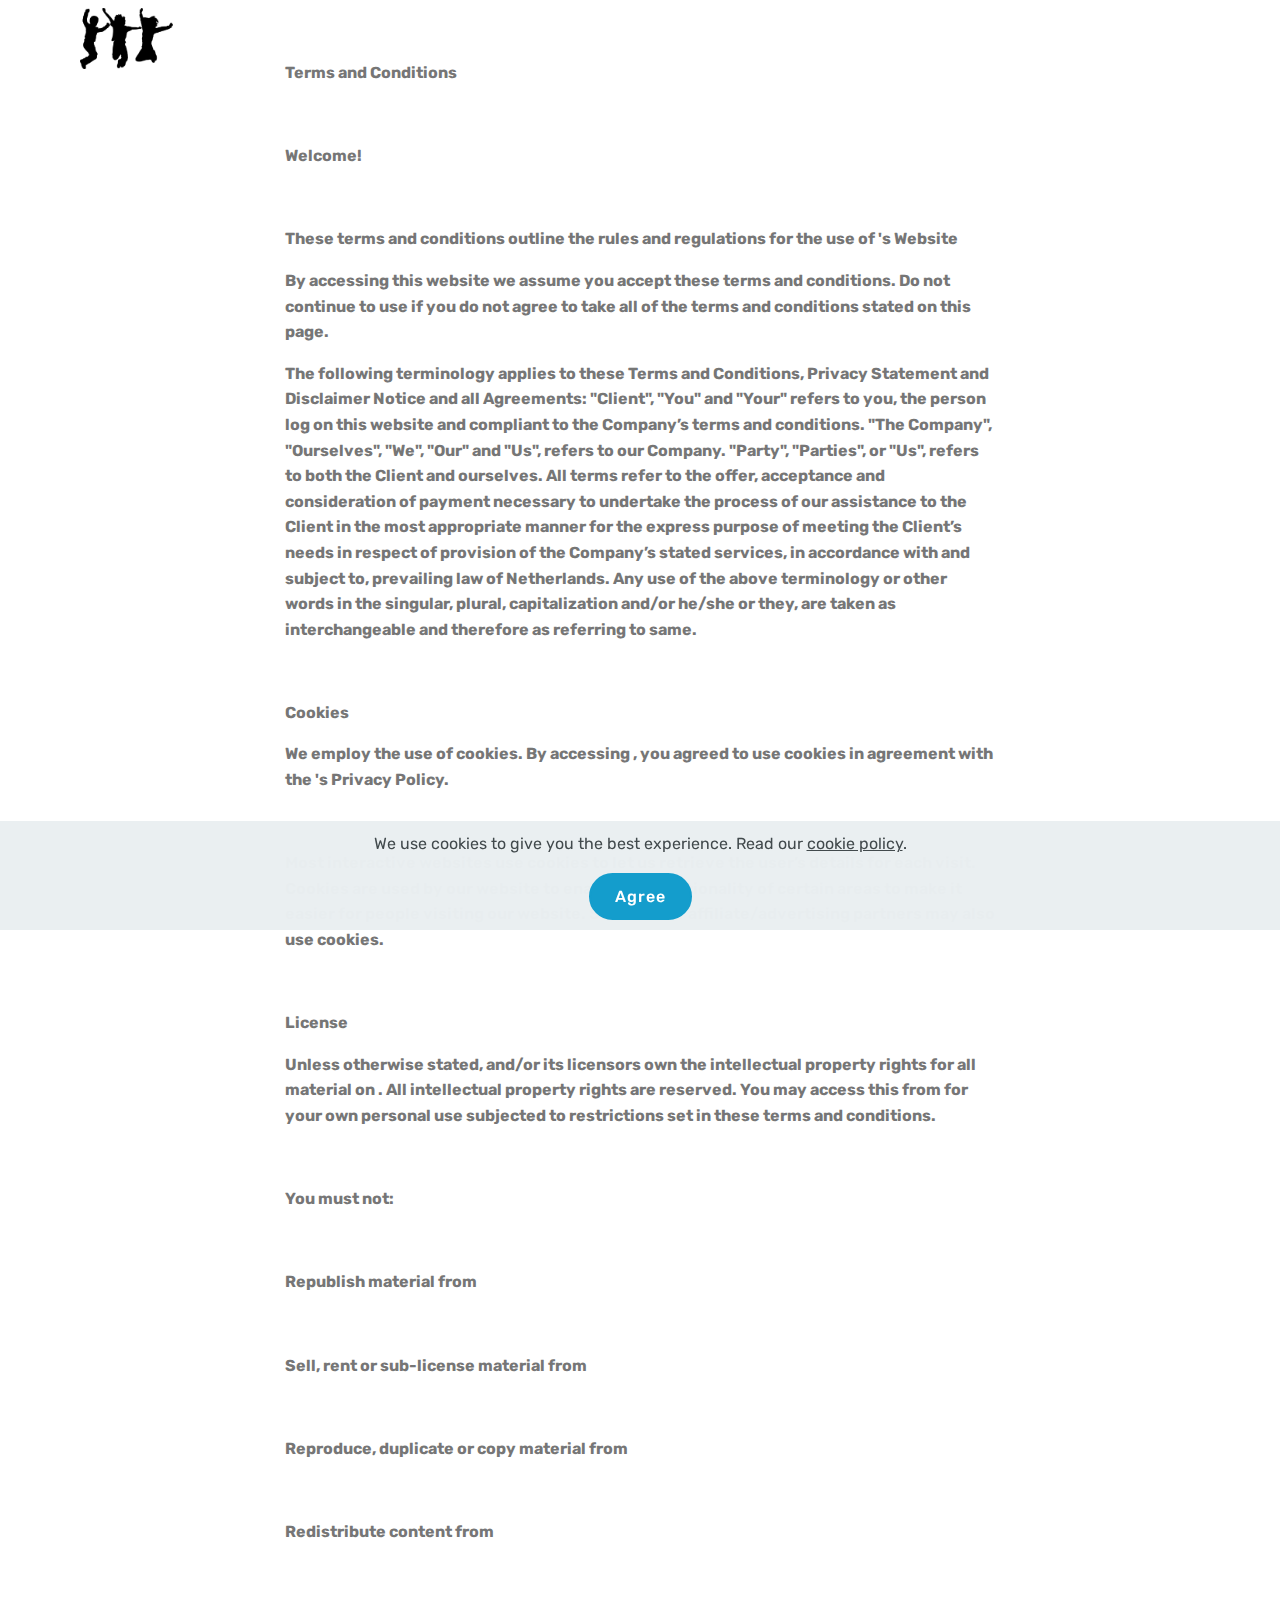
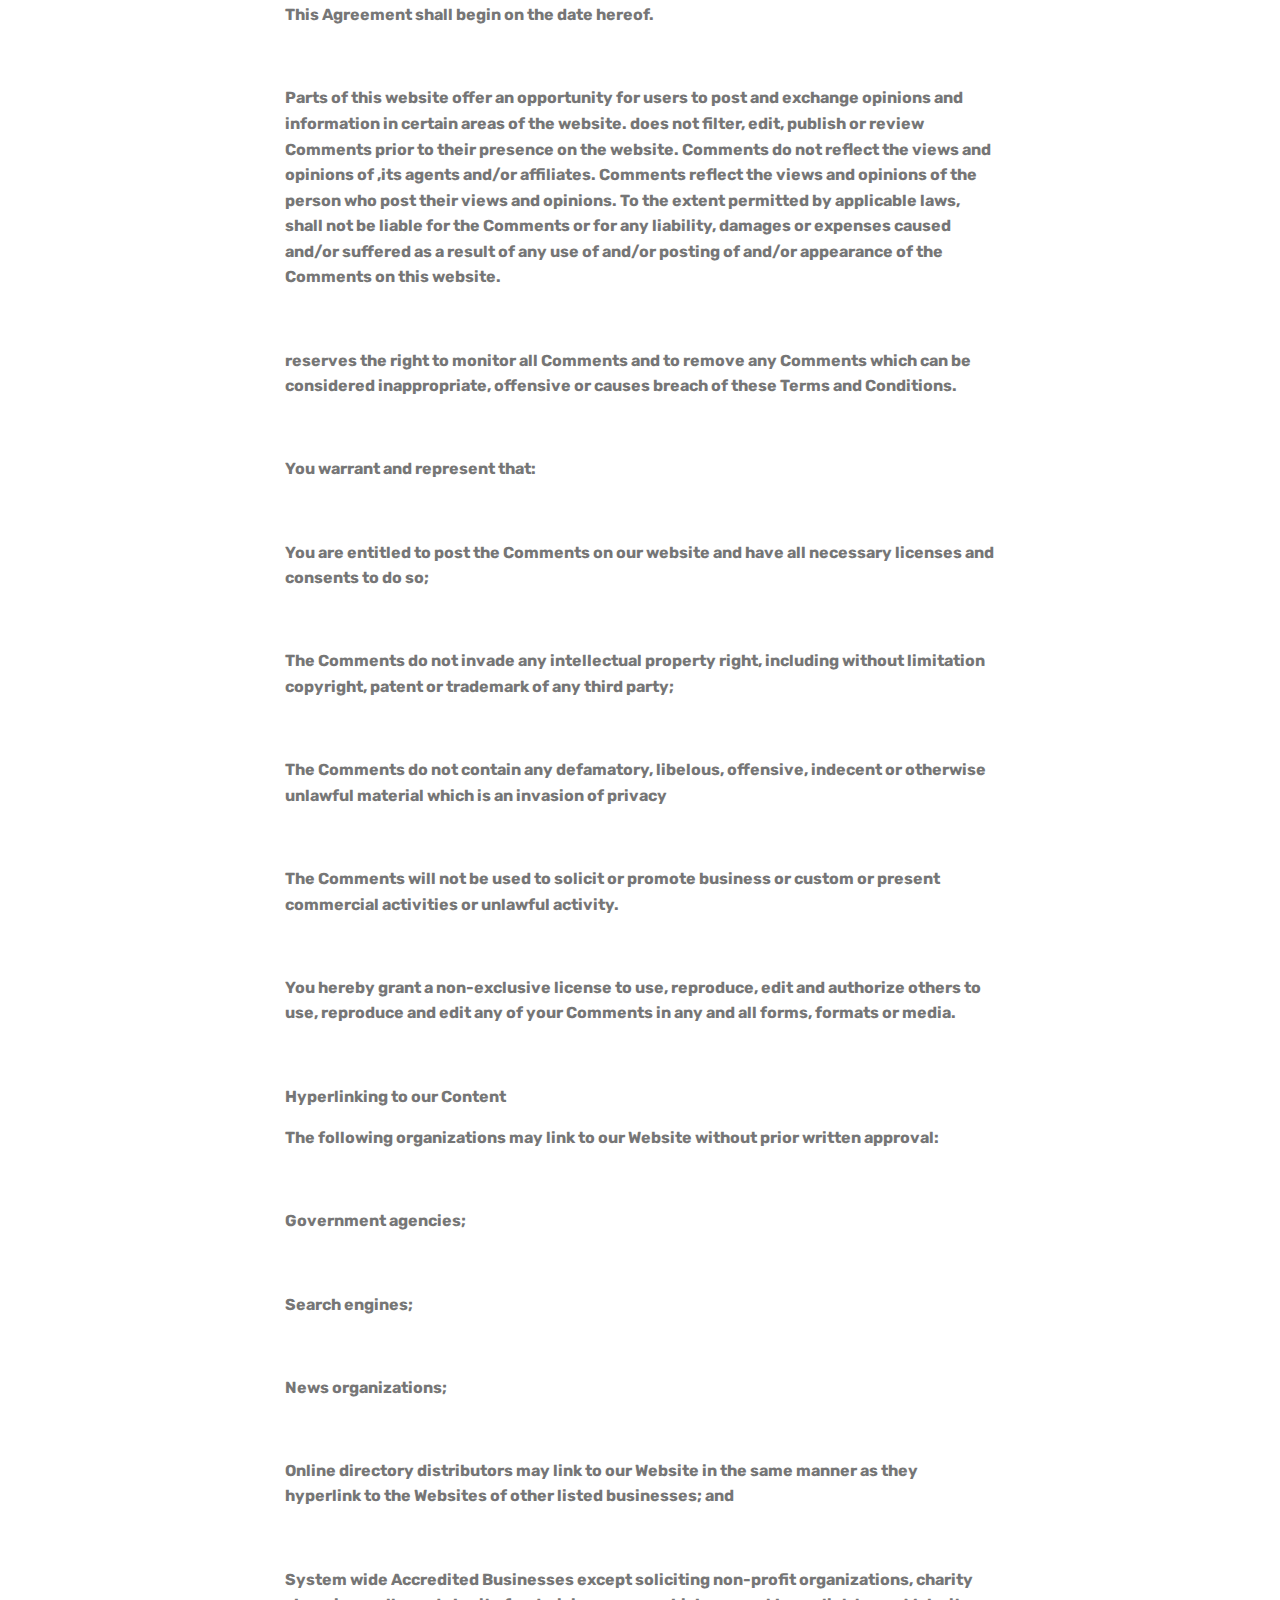
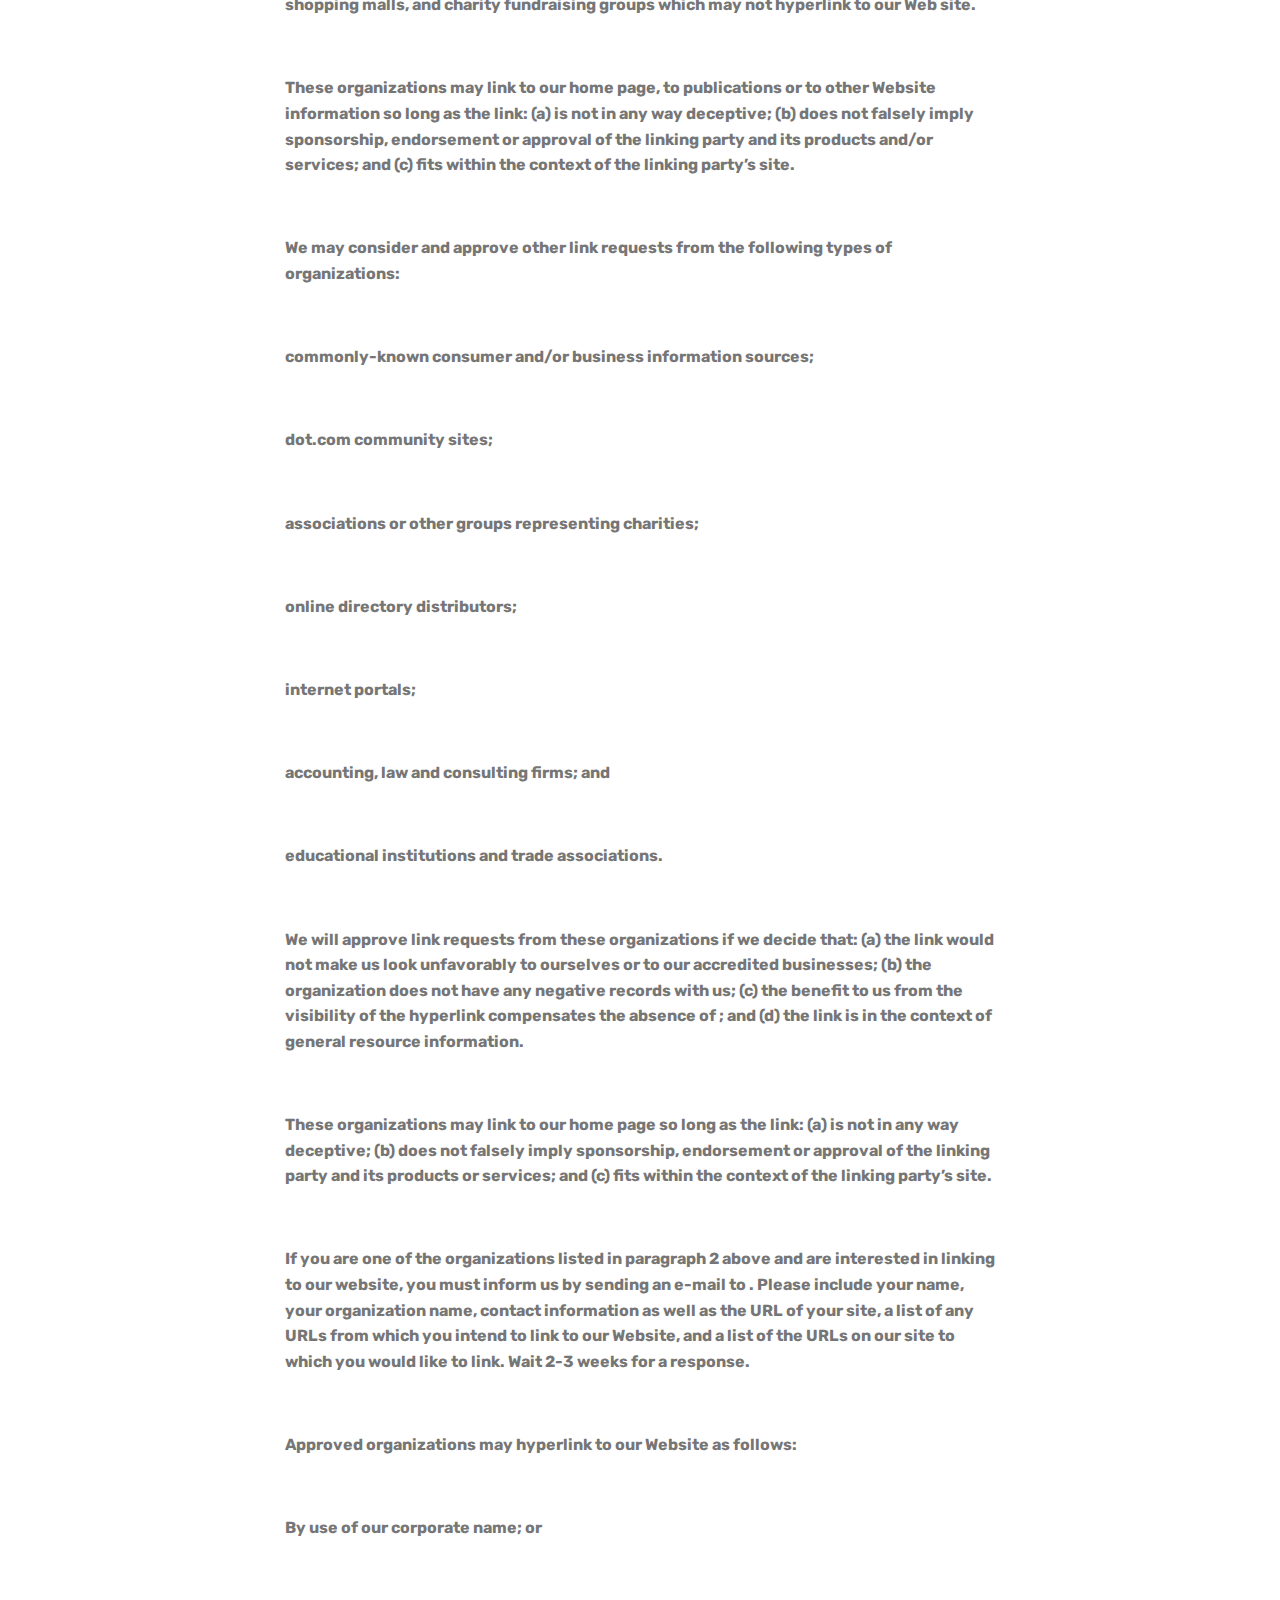
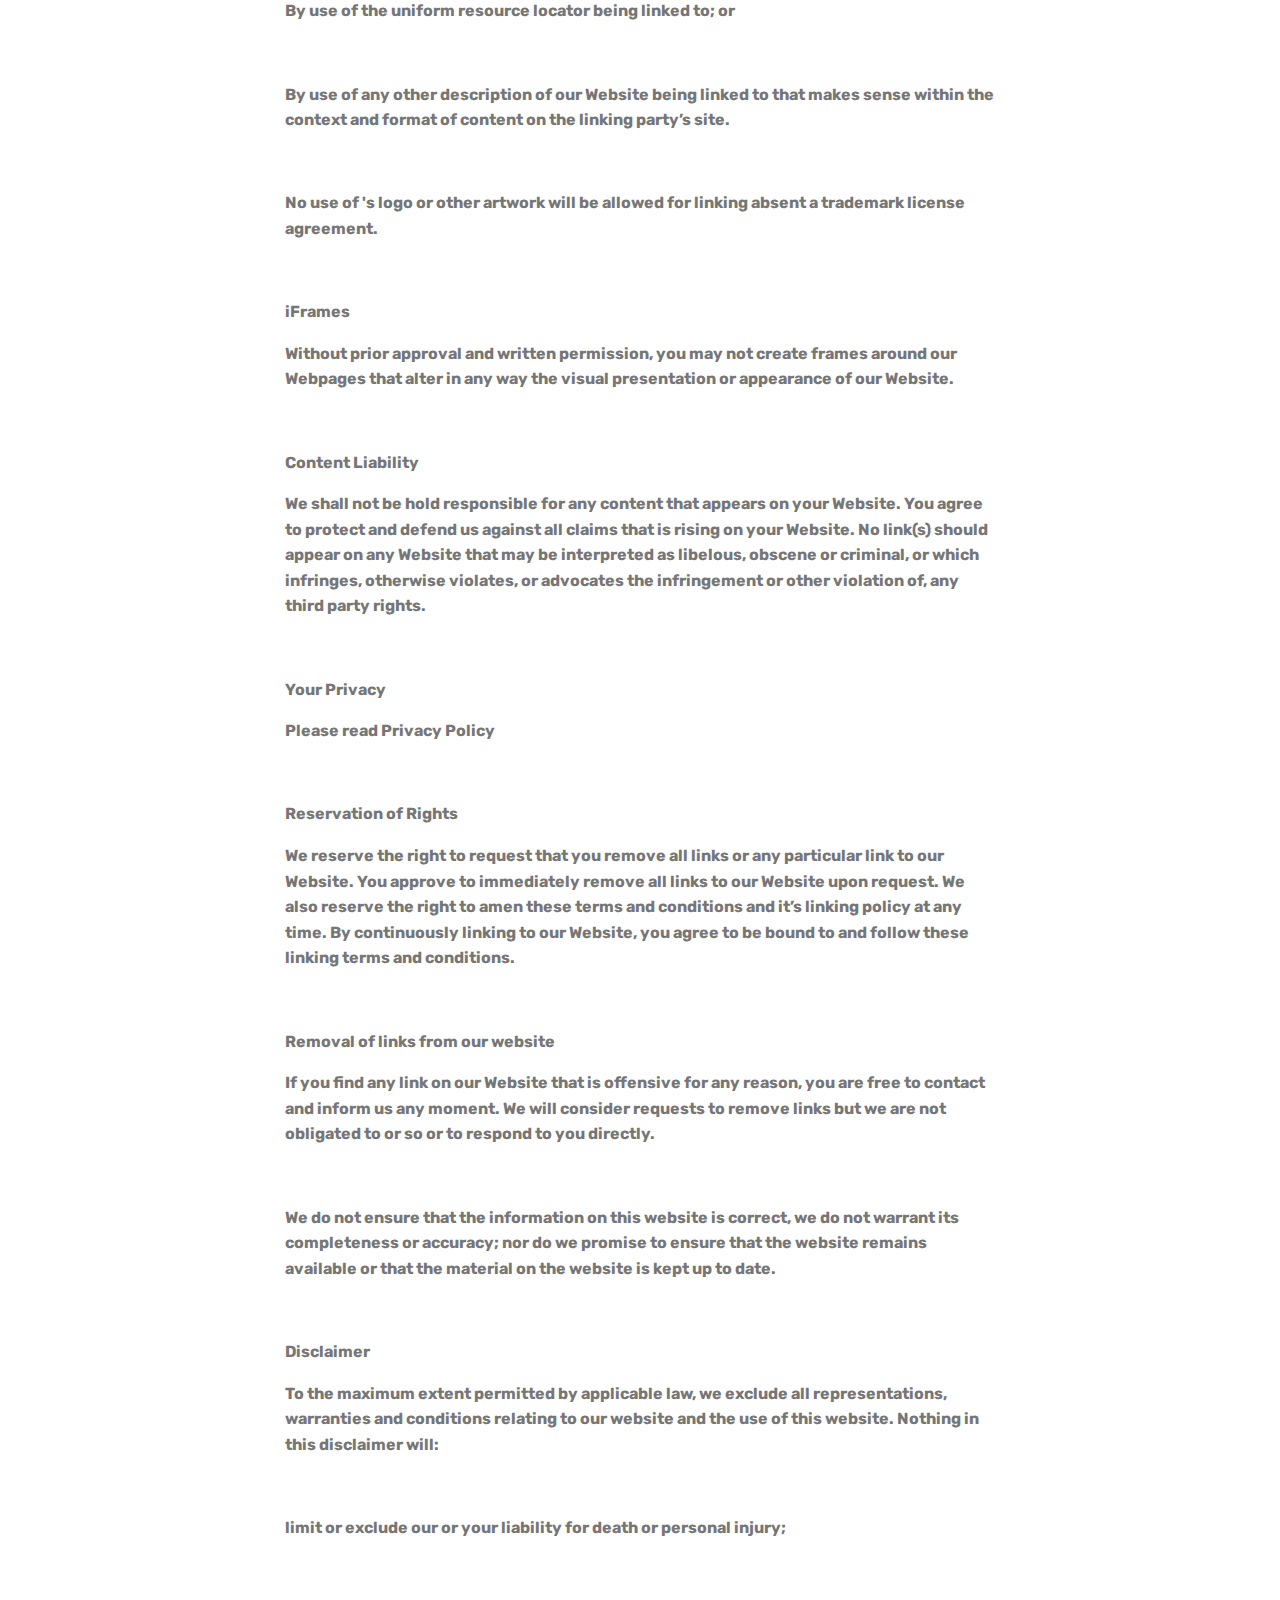
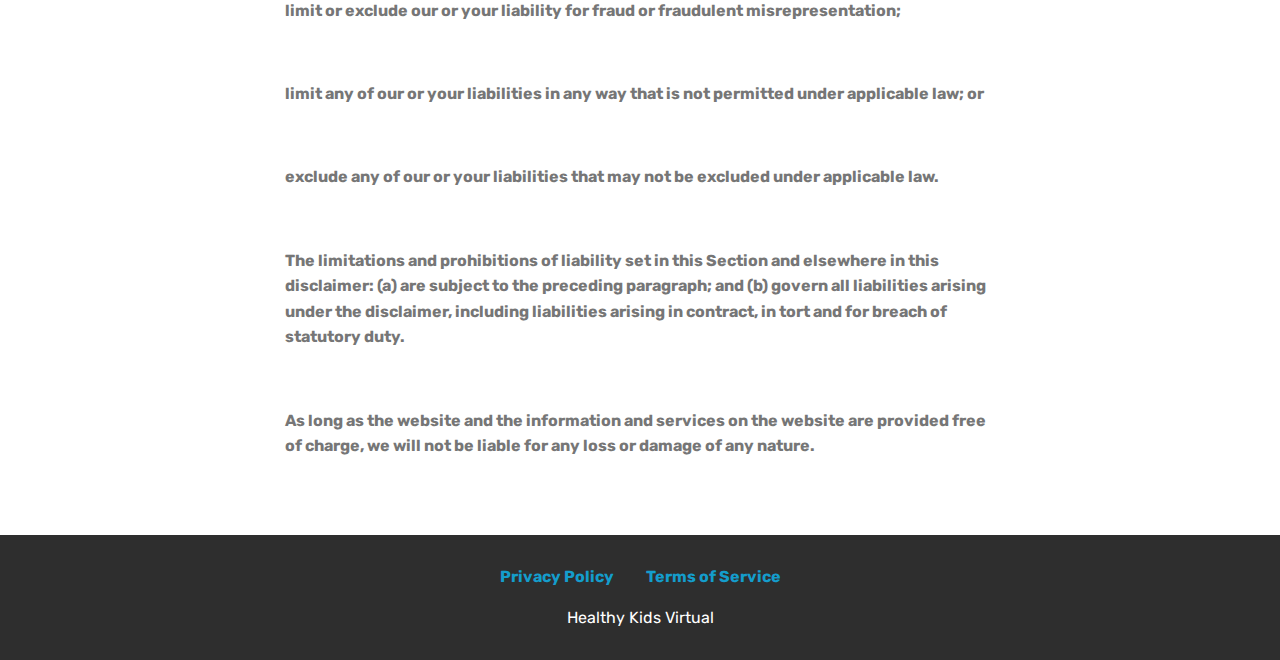
<file: terms.html>
<!DOCTYPE html>
<html  >
<head>
  <!-- Site made with Mobirise Website Builder v4.12.4, https://mobirise.com -->
  <meta charset="UTF-8">
  <meta http-equiv="X-UA-Compatible" content="IE=edge">
  <meta name="generator" content="Mobirise v4.12.4, mobirise.com">
  <meta name="viewport" content="width=device-width, initial-scale=1, minimum-scale=1">
  <link rel="shortcut icon" href="assets/images/virtual-fit-1.png" type="image/x-icon">
  <meta name="description" content="Terms of Service">
  
  
  <title>Terms of Service</title>
  <link rel="stylesheet" href="assets/web/assets/mobirise-icons/mobirise-icons.css">
  <link rel="stylesheet" href="assets/bootstrap/css/bootstrap.min.css">
  <link rel="stylesheet" href="assets/bootstrap/css/bootstrap-grid.min.css">
  <link rel="stylesheet" href="assets/bootstrap/css/bootstrap-reboot.min.css">
  <link rel="stylesheet" href="assets/web/assets/gdpr-plugin/gdpr-styles.css">
  <link rel="stylesheet" href="assets/tether/tether.min.css">
  <link rel="stylesheet" href="assets/dropdown/css/style.css">
  <link rel="stylesheet" href="assets/socicon/css/styles.css">
  <link rel="stylesheet" href="assets/theme/css/style.css">
  <link rel="preload" as="style" href="assets/mobirise/css/mbr-additional.css"><link rel="stylesheet" href="assets/mobirise/css/mbr-additional.css" type="text/css">
  
  
  
</head>
<body>
  <section class="menu cid-s7zmcyveAb" once="menu" id="menu1-7">

    

    <nav class="navbar navbar-expand beta-menu navbar-dropdown align-items-center navbar-fixed-top navbar-toggleable-sm bg-color transparent">
        <button class="navbar-toggler navbar-toggler-right" type="button" data-toggle="collapse" data-target="#navbarSupportedContent" aria-controls="navbarSupportedContent" aria-expanded="false" aria-label="Toggle navigation">
            <div class="hamburger">
                <span></span>
                <span></span>
                <span></span>
                <span></span>
            </div>
        </button>
        <div class="menu-logo">
            <div class="navbar-brand">
                <span class="navbar-logo">
                    <a href="index.html">
                         <img src="assets/images/mbr-2.png" alt="Mobirise" title="" style="height: 3.8rem;">
                    </a>
                </span>
                <span class="navbar-caption-wrap"><a class="navbar-caption text-white display-4" href="index.html">
                        Healthy Kids Virtual</a></span>
            </div>
        </div>
        <div class="collapse navbar-collapse" id="navbarSupportedContent">
            
            
        </div>
    </nav>
</section>

<section class="engine"><a href="https://mobirise.info/z">best css templates</a></section><section class="mbr-section article content1 cid-s7zAzClB5q" id="content1-d">
    
     

    <div class="container">
        <div class="media-container-row">
            <div class="mbr-text col-12 mbr-fonts-style display-7 col-md-8"><p><strong>Terms and Conditions</strong></p><p><strong><br></strong></p><p><strong>Welcome!</strong></p><p><strong><br></strong></p><p><strong>These terms and conditions outline the rules and regulations for the use of 's Website</strong></p><p><strong>By accessing this website we assume you accept these terms and conditions. Do not continue to use if you do not agree to take all of the terms and conditions stated on this page.&nbsp;</strong><br></p><p><strong>The following terminology applies to these Terms and Conditions, Privacy Statement and Disclaimer Notice and all Agreements: "Client", "You" and "Your" refers to you, the person log on this website and compliant to the Company’s terms and conditions. "The Company", "Ourselves", "We", "Our" and "Us", refers to our Company. "Party", "Parties", or "Us", refers to both the Client and ourselves. All terms refer to the offer, acceptance and consideration of payment necessary to undertake the process of our assistance to the Client in the most appropriate manner for the express purpose of meeting the Client’s needs in respect of provision of the Company’s stated services, in accordance with and subject to, prevailing law of Netherlands. Any use of the above terminology or other words in the singular, plural, capitalization and/or he/she or they, are taken as interchangeable and therefore as referring to same.</strong><br></p><p><strong><br></strong></p><p><strong>Cookies</strong></p><p><strong>We employ the use of cookies. By accessing , you agreed to use cookies in agreement with the 's Privacy Policy.</strong></p><p><strong><br></strong></p><p><strong>Most interactive websites use cookies to let us retrieve the user’s details for each visit. Cookies are used by our website to enable the functionality of certain areas to make it easier for people visiting our website. Some of our affiliate/advertising partners may also use cookies.</strong></p><p><strong><br></strong></p><p><strong>License</strong></p><p><strong>Unless otherwise stated, and/or its licensors own the intellectual property rights for all material on . All intellectual property rights are reserved. You may access this from for your own personal use subjected to restrictions set in these terms and conditions.</strong></p><p><strong><br></strong></p><p><strong>You must not:</strong></p><p><strong><br></strong></p><p><strong>Republish material from&nbsp;</strong></p><p><strong><br></strong></p><p><strong>Sell, rent or sub-license material from&nbsp;</strong></p><p><strong><br></strong></p><p><strong>Reproduce, duplicate or copy material from&nbsp;</strong></p><p><strong><br></strong></p><p><strong>Redistribute content from&nbsp;</strong></p><p><strong><br></strong></p><p><strong>This Agreement shall begin on the date hereof.</strong></p><p><strong><br></strong></p><p><strong>Parts of this website offer an opportunity for users to post and exchange opinions and information in certain areas of the website. does not filter, edit, publish or review Comments prior to their presence on the website. Comments do not reflect the views and opinions of ,its agents and/or affiliates. Comments reflect the views and opinions of the person who post their views and opinions. To the extent permitted by applicable laws, shall not be liable for the Comments or for any liability, damages or expenses caused and/or suffered as a result of any use of and/or posting of and/or appearance of the Comments on this website.</strong></p><p><strong><br></strong></p><p><strong>reserves the right to monitor all Comments and to remove any Comments which can be considered inappropriate, offensive or causes breach of these Terms and Conditions.</strong></p><p><strong><br></strong></p><p><strong>You warrant and represent that:</strong></p><p><strong><br></strong></p><p><strong>You are entitled to post the Comments on our website and have all necessary licenses and consents to do so;</strong></p><p><strong><br></strong></p><p><strong>The Comments do not invade any intellectual property right, including without limitation copyright, patent or trademark of any third party;</strong></p><p><strong><br></strong></p><p><strong>The Comments do not contain any defamatory, libelous, offensive, indecent or otherwise unlawful material which is an invasion of privacy</strong></p><p><strong><br></strong></p><p><strong>The Comments will not be used to solicit or promote business or custom or present commercial activities or unlawful activity.</strong></p><p><strong><br></strong></p><p><strong>You hereby grant a non-exclusive license to use, reproduce, edit and authorize others to use, reproduce and edit any of your Comments in any and all forms, formats or media.</strong></p><p><strong><br></strong></p><p><strong>Hyperlinking to our Content</strong></p><p><strong>The following organizations may link to our Website without prior written approval:</strong></p><p><strong><br></strong></p><p><strong>Government agencies;</strong></p><p><strong><br></strong></p><p><strong>Search engines;</strong></p><p><strong><br></strong></p><p><strong>News organizations;</strong></p><p><strong><br></strong></p><p><strong>Online directory distributors may link to our Website in the same manner as they hyperlink to the Websites of other listed businesses; and</strong></p><p><strong><br></strong></p><p><strong>System wide Accredited Businesses except soliciting non-profit organizations, charity shopping malls, and charity fundraising groups which may not hyperlink to our Web site.</strong></p><p><strong><br></strong></p><p><strong>These organizations may link to our home page, to publications or to other Website information so long as the link: (a) is not in any way deceptive; (b) does not falsely imply sponsorship, endorsement or approval of the linking party and its products and/or services; and (c) fits within the context of the linking party’s site.</strong></p><p><strong><br></strong></p><p><strong>We may consider and approve other link requests from the following types of organizations:</strong></p><p><strong><br></strong></p><p><strong>commonly-known consumer and/or business information sources;</strong></p><p><strong><br></strong></p><p><strong>dot.com community sites;</strong></p><p><strong><br></strong></p><p><strong>associations or other groups representing charities;</strong></p><p><strong><br></strong></p><p><strong>online directory distributors;</strong></p><p><strong><br></strong></p><p><strong>internet portals;</strong></p><p><strong><br></strong></p><p><strong>accounting, law and consulting firms; and</strong></p><p><strong><br></strong></p><p><strong>educational institutions and trade associations.</strong></p><p><strong><br></strong></p><p><strong>We will approve link requests from these organizations if we decide that: (a) the link would not make us look unfavorably to ourselves or to our accredited businesses; (b) the organization does not have any negative records with us; (c) the benefit to us from the visibility of the hyperlink compensates the absence of ; and (d) the link is in the context of general resource information.</strong></p><p><strong><br></strong></p><p><strong>These organizations may link to our home page so long as the link: (a) is not in any way deceptive; (b) does not falsely imply sponsorship, endorsement or approval of the linking party and its products or services; and (c) fits within the context of the linking party’s site.</strong></p><p><strong><br></strong></p><p><strong>If you are one of the organizations listed in paragraph 2 above and are interested in linking to our website, you must inform us by sending an e-mail to . Please include your name, your organization name, contact information as well as the URL of your site, a list of any URLs from which you intend to link to our Website, and a list of the URLs on our site to which you would like to link. Wait 2-3 weeks for a response.</strong></p><p><strong><br></strong></p><p><strong>Approved organizations may hyperlink to our Website as follows:</strong></p><p><strong><br></strong></p><p><strong>By use of our corporate name; or</strong></p><p><strong><br></strong></p><p><strong>By use of the uniform resource locator being linked to; or</strong></p><p><strong><br></strong></p><p><strong>By use of any other description of our Website being linked to that makes sense within the context and format of content on the linking party’s site.</strong></p><p><strong><br></strong></p><p><strong>No use of 's logo or other artwork will be allowed for linking absent a trademark license agreement.</strong></p><p><strong><br></strong></p><p><strong>iFrames</strong></p><p><strong>Without prior approval and written permission, you may not create frames around our Webpages that alter in any way the visual presentation or appearance of our Website.</strong></p><p><strong><br></strong></p><p><strong>Content Liability</strong></p><p><strong>We shall not be hold responsible for any content that appears on your Website. You agree to protect and defend us against all claims that is rising on your Website. No link(s) should appear on any Website that may be interpreted as libelous, obscene or criminal, or which infringes, otherwise violates, or advocates the infringement or other violation of, any third party rights.</strong></p><p><strong><br></strong></p><p><strong>Your Privacy</strong></p><p><strong>Please read Privacy Policy</strong></p><p><strong><br></strong></p><p><strong>Reservation of Rights</strong></p><p><strong>We reserve the right to request that you remove all links or any particular link to our Website. You approve to immediately remove all links to our Website upon request. We also reserve the right to amen these terms and conditions and it’s linking policy at any time. By continuously linking to our Website, you agree to be bound to and follow these linking terms and conditions.</strong></p><p><strong><br></strong></p><p><strong>Removal of links from our website</strong></p><p><strong>If you find any link on our Website that is offensive for any reason, you are free to contact and inform us any moment. We will consider requests to remove links but we are not obligated to or so or to respond to you directly.</strong></p><p><strong><br></strong></p><p><strong>We do not ensure that the information on this website is correct, we do not warrant its completeness or accuracy; nor do we promise to ensure that the website remains available or that the material on the website is kept up to date.</strong></p><p><strong><br></strong></p><p><strong>Disclaimer</strong></p><p><strong>To the maximum extent permitted by applicable law, we exclude all representations, warranties and conditions relating to our website and the use of this website. Nothing in this disclaimer will:</strong></p><p><strong><br></strong></p><p><strong>limit or exclude our or your liability for death or personal injury;</strong></p><p><strong><br></strong></p><p><strong>limit or exclude our or your liability for fraud or fraudulent misrepresentation;</strong></p><p><strong><br></strong></p><p><strong>limit any of our or your liabilities in any way that is not permitted under applicable law; or</strong></p><p><strong><br></strong></p><p><strong>exclude any of our or your liabilities that may not be excluded under applicable law.</strong></p><p><strong><br></strong></p><p><strong>The limitations and prohibitions of liability set in this Section and elsewhere in this disclaimer: (a) are subject to the preceding paragraph; and (b) govern all liabilities arising under the disclaimer, including liabilities arising in contract, in tort and for breach of statutory duty.</strong></p><p><strong><br></strong></p><p><strong>As long as the website and the information and services on the website are provided free of charge, we will not be liable for any loss or damage of any nature.</strong></p></div>
        </div>
    </div>
</section>

<section once="footers" class="cid-s7zmz4a31J" id="footer7-8">

    

    

    <div class="container">
        <div class="media-container-row align-center mbr-white">
            <div class="row row-links">
                <ul class="foot-menu">
                    
                    
                    
                    
                    
                <li class="foot-menu-item mbr-fonts-style display-7"><a href="privacy.html"><strong>Privacy Policy</strong></a></li><li class="foot-menu-item mbr-fonts-style display-7"><a href="terms.html"><strong>Terms of Service</strong></a></li></ul>
            </div>
            
            <div class="row row-copirayt">
                <p class="mbr-text mb-0 mbr-fonts-style mbr-white align-center display-7">Healthy Kids Virtual</p>
            </div>
        </div>
    </div>
</section>


  <script src="assets/web/assets/jquery/jquery.min.js"></script>
  <script src="assets/popper/popper.min.js"></script>
  <script src="assets/bootstrap/js/bootstrap.min.js"></script>
  <script src="assets/tether/tether.min.js"></script>
  <script src="assets/web/assets/cookies-alert-plugin/cookies-alert-core.js"></script>
  <script src="assets/web/assets/cookies-alert-plugin/cookies-alert-script.js"></script>
  <script src="assets/smoothscroll/smooth-scroll.js"></script>
  <script src="assets/dropdown/js/nav-dropdown.js"></script>
  <script src="assets/dropdown/js/navbar-dropdown.js"></script>
  <script src="assets/touchswipe/jquery.touch-swipe.min.js"></script>
  <script src="assets/theme/js/script.js"></script>
  
  
<input name="cookieData" type="hidden" data-cookie-customDialogSelector='null' data-cookie-colorText='#424a4d' data-cookie-colorBg='rgba(234, 239, 241, 0.99)' data-cookie-textButton='Agree' data-cookie-colorButton='' data-cookie-colorLink='#424a4d' data-cookie-underlineLink='true' data-cookie-text="We use cookies to give you the best experience. Read our <a href='privacy.html'>cookie policy</a>.">
  </body>
</html>
</file>
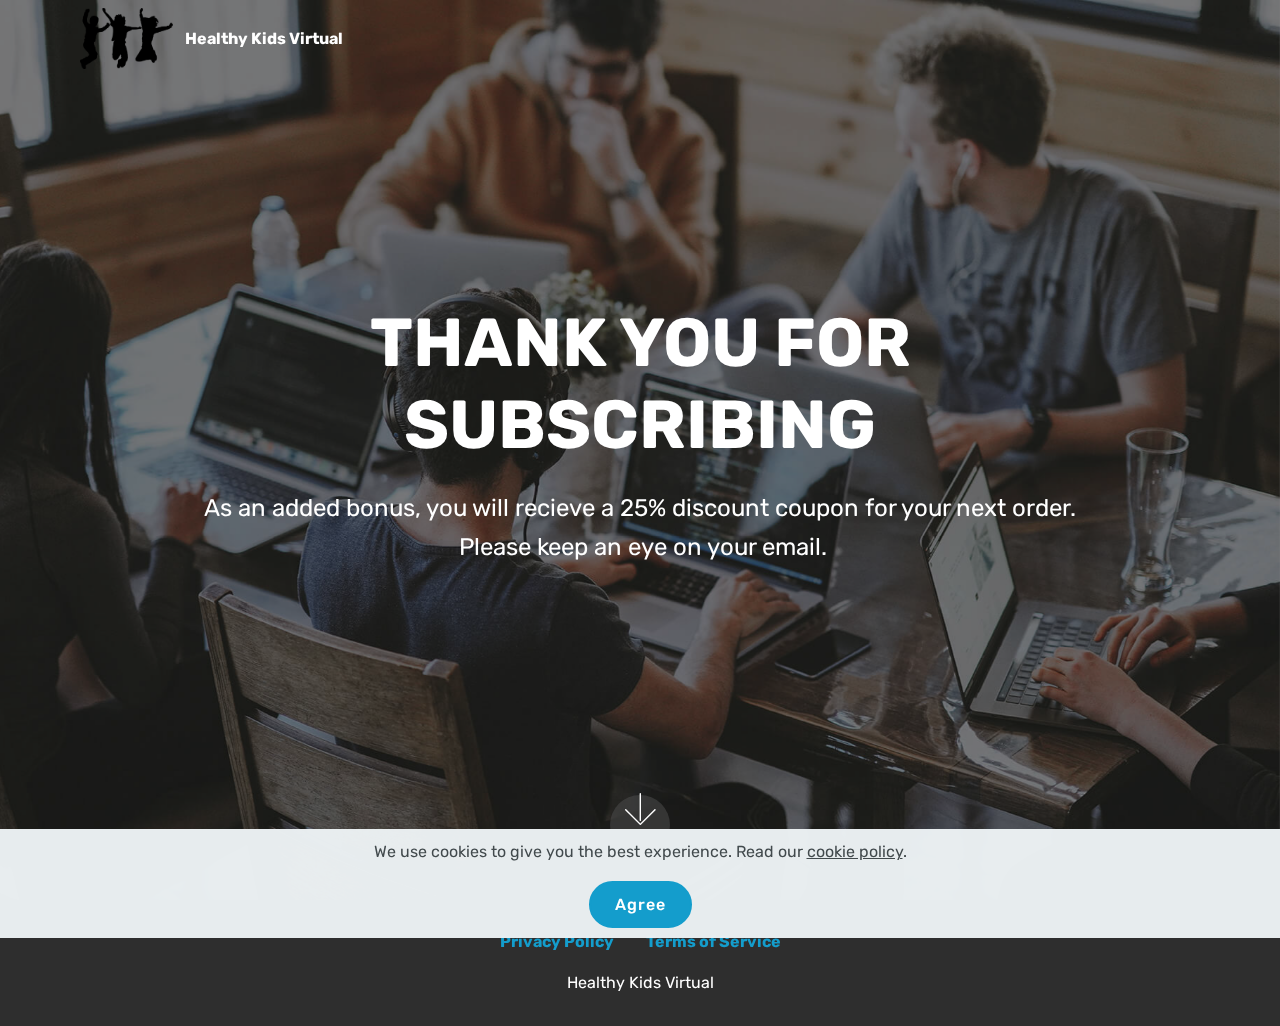
<file: thankyou.html>
<!DOCTYPE html>
<html  >
<head>
  <!-- Site made with Mobirise Website Builder v4.12.4, https://mobirise.com -->
  <meta charset="UTF-8">
  <meta http-equiv="X-UA-Compatible" content="IE=edge">
  <meta name="generator" content="Mobirise v4.12.4, mobirise.com">
  <meta name="viewport" content="width=device-width, initial-scale=1, minimum-scale=1">
  <link rel="shortcut icon" href="assets/images/virtual-fit-1.png" type="image/x-icon">
  <meta name="description" content="Thank You">
  
  
  <title>Thank You</title>
  <link rel="stylesheet" href="assets/web/assets/mobirise-icons/mobirise-icons.css">
  <link rel="stylesheet" href="assets/bootstrap/css/bootstrap.min.css">
  <link rel="stylesheet" href="assets/bootstrap/css/bootstrap-grid.min.css">
  <link rel="stylesheet" href="assets/bootstrap/css/bootstrap-reboot.min.css">
  <link rel="stylesheet" href="assets/web/assets/gdpr-plugin/gdpr-styles.css">
  <link rel="stylesheet" href="assets/tether/tether.min.css">
  <link rel="stylesheet" href="assets/dropdown/css/style.css">
  <link rel="stylesheet" href="assets/socicon/css/styles.css">
  <link rel="stylesheet" href="assets/theme/css/style.css">
  <link rel="preload" as="style" href="assets/mobirise/css/mbr-additional.css"><link rel="stylesheet" href="assets/mobirise/css/mbr-additional.css" type="text/css">
  
  
  
</head>
<body>
  <section class="menu cid-s7zmcyveAb" once="menu" id="menu1-g">

    

    <nav class="navbar navbar-expand beta-menu navbar-dropdown align-items-center navbar-fixed-top navbar-toggleable-sm bg-color transparent">
        <button class="navbar-toggler navbar-toggler-right" type="button" data-toggle="collapse" data-target="#navbarSupportedContent" aria-controls="navbarSupportedContent" aria-expanded="false" aria-label="Toggle navigation">
            <div class="hamburger">
                <span></span>
                <span></span>
                <span></span>
                <span></span>
            </div>
        </button>
        <div class="menu-logo">
            <div class="navbar-brand">
                <span class="navbar-logo">
                    <a href="index.html">
                         <img src="assets/images/mbr-2.png" alt="Mobirise" title="" style="height: 3.8rem;">
                    </a>
                </span>
                <span class="navbar-caption-wrap"><a class="navbar-caption text-white display-4" href="index.html">
                        Healthy Kids Virtual</a></span>
            </div>
        </div>
        <div class="collapse navbar-collapse" id="navbarSupportedContent">
            
            
        </div>
    </nav>
</section>

<section class="engine"><a href="https://mobirise.info/y">html website templates</a></section><section class="cid-s7zE0fFYbL mbr-fullscreen mbr-parallax-background" id="header2-i">

    

    <div class="mbr-overlay" style="opacity: 0.5; background-color: rgb(35, 35, 35);"></div>

    <div class="container align-center">
        <div class="row justify-content-md-center">
            <div class="mbr-white col-md-10">
                <h1 class="mbr-section-title mbr-bold pb-3 mbr-fonts-style display-1">
                    THANK YOU FOR SUBSCRIBING</h1>
                
                <p class="mbr-text pb-3 mbr-fonts-style display-5">
                    As an added bonus, you will recieve a 25% discount coupon for your next order. &nbsp;Please keep an eye on your email.</p>
                
            </div>
        </div>
    </div>
    <div class="mbr-arrow hidden-sm-down" aria-hidden="true">
        <a href="#next">
            <i class="mbri-down mbr-iconfont"></i>
        </a>
    </div>
</section>

<section once="footers" class="cid-s7zmz4a31J" id="footer7-h">

    

    

    <div class="container">
        <div class="media-container-row align-center mbr-white">
            <div class="row row-links">
                <ul class="foot-menu">
                    
                    
                    
                    
                    
                <li class="foot-menu-item mbr-fonts-style display-7"><a href="privacy.html"><strong>Privacy Policy</strong></a></li><li class="foot-menu-item mbr-fonts-style display-7"><a href="terms.html"><strong>Terms of Service</strong></a></li></ul>
            </div>
            
            <div class="row row-copirayt">
                <p class="mbr-text mb-0 mbr-fonts-style mbr-white align-center display-7">Healthy Kids Virtual</p>
            </div>
        </div>
    </div>
</section>


  <script src="assets/web/assets/jquery/jquery.min.js"></script>
  <script src="assets/popper/popper.min.js"></script>
  <script src="assets/bootstrap/js/bootstrap.min.js"></script>
  <script src="assets/tether/tether.min.js"></script>
  <script src="assets/web/assets/cookies-alert-plugin/cookies-alert-core.js"></script>
  <script src="assets/web/assets/cookies-alert-plugin/cookies-alert-script.js"></script>
  <script src="assets/smoothscroll/smooth-scroll.js"></script>
  <script src="assets/parallax/jarallax.min.js"></script>
  <script src="assets/dropdown/js/nav-dropdown.js"></script>
  <script src="assets/dropdown/js/navbar-dropdown.js"></script>
  <script src="assets/touchswipe/jquery.touch-swipe.min.js"></script>
  <script src="assets/theme/js/script.js"></script>
  
  
<input name="cookieData" type="hidden" data-cookie-customDialogSelector='null' data-cookie-colorText='#424a4d' data-cookie-colorBg='rgba(234, 239, 241, 0.99)' data-cookie-textButton='Agree' data-cookie-colorButton='' data-cookie-colorLink='#424a4d' data-cookie-underlineLink='true' data-cookie-text="We use cookies to give you the best experience. Read our <a href='privacy.html'>cookie policy</a>.">
  </body>
</html>
</file>
<file: assets/web/assets/mobirise-icons/mobirise-icons.css>
@font-face {
  font-family: 'MobiriseIcons';
  src:  url('mobirise-icons.eot?spat4u');
  src:  url('mobirise-icons.eot?spat4u#iefix') format('embedded-opentype'),
    url('mobirise-icons.ttf?spat4u') format('truetype'),
    url('mobirise-icons.woff?spat4u') format('woff'),
    url('mobirise-icons.svg?spat4u#MobiriseIcons') format('svg');
  font-weight: normal;
  font-style: normal;
  font-display: swap;
}

[class^="mbri-"], [class*=" mbri-"] {
  /* use !important to prevent issues with browser extensions that change fonts */
  font-family: MobiriseIcons !important;
  speak: none;
  font-style: normal;
  font-weight: normal;
  font-variant: normal;
  text-transform: none;
  line-height: 1;

  /* Better Font Rendering =========== */
  -webkit-font-smoothing: antialiased;
  -moz-osx-font-smoothing: grayscale;
}

.mbri-add-submenu:before {
  content: "\e900";
}
.mbri-alert:before {
  content: "\e901";
}
.mbri-align-center:before {
  content: "\e902";
}
.mbri-align-justify:before {
  content: "\e903";
}
.mbri-align-left:before {
  content: "\e904";
}
.mbri-align-right:before {
  content: "\e905";
}
.mbri-android:before {
  content: "\e906";
}
.mbri-apple:before {
  content: "\e907";
}
.mbri-arrow-down:before {
  content: "\e908";
}
.mbri-arrow-next:before {
  content: "\e909";
}
.mbri-arrow-prev:before {
  content: "\e90a";
}
.mbri-arrow-up:before {
  content: "\e90b";
}
.mbri-bold:before {
  content: "\e90c";
}
.mbri-bookmark:before {
  content: "\e90d";
}
.mbri-bootstrap:before {
  content: "\e90e";
}
.mbri-briefcase:before {
  content: "\e90f";
}
.mbri-browse:before {
  content: "\e910";
}
.mbri-bulleted-list:before {
  content: "\e911";
}
.mbri-calendar:before {
  content: "\e912";
}
.mbri-camera:before {
  content: "\e913";
}
.mbri-cart-add:before {
  content: "\e914";
}
.mbri-cart-full:before {
  content: "\e915";
}
.mbri-cash:before {
  content: "\e916";
}
.mbri-change-style:before {
  content: "\e917";
}
.mbri-chat:before {
  content: "\e918";
}
.mbri-clock:before {
  content: "\e919";
}
.mbri-close:before {
  content: "\e91a";
}
.mbri-cloud:before {
  content: "\e91b";
}
.mbri-code:before {
  content: "\e91c";
}
.mbri-contact-form:before {
  content: "\e91d";
}
.mbri-credit-card:before {
  content: "\e91e";
}
.mbri-cursor-click:before {
  content: "\e91f";
}
.mbri-cust-feedback:before {
  content: "\e920";
}
.mbri-database:before {
  content: "\e921";
}
.mbri-delivery:before {
  content: "\e922";
}
.mbri-desktop:before {
  content: "\e923";
}
.mbri-devices:before {
  content: "\e924";
}
.mbri-down:before {
  content: "\e925";
}
.mbri-download:before {
  content: "\e989";
}
.mbri-drag-n-drop:before {
  content: "\e927";
}
.mbri-drag-n-drop2:before {
  content: "\e928";
}
.mbri-edit:before {
  content: "\e929";
}
.mbri-edit2:before {
  content: "\e92a";
}
.mbri-error:before {
  content: "\e92b";
}
.mbri-extension:before {
  content: "\e92c";
}
.mbri-features:before {
  content: "\e92d";
}
.mbri-file:before {
  content: "\e92e";
}
.mbri-flag:before {
  content: "\e92f";
}
.mbri-folder:before {
  content: "\e930";
}
.mbri-gift:before {
  content: "\e931";
}
.mbri-github:before {
  content: "\e932";
}
.mbri-globe:before {
  content: "\e933";
}
.mbri-globe-2:before {
  content: "\e934";
}
.mbri-growing-chart:before {
  content: "\e935";
}
.mbri-hearth:before {
  content: "\e936";
}
.mbri-help:before {
  content: "\e937";
}
.mbri-home:before {
  content: "\e938";
}
.mbri-hot-cup:before {
  content: "\e939";
}
.mbri-idea:before {
  content: "\e93a";
}
.mbri-image-gallery:before {
  content: "\e93b";
}
.mbri-image-slider:before {
  content: "\e93c";
}
.mbri-info:before {
  content: "\e93d";
}
.mbri-italic:before {
  content: "\e93e";
}
.mbri-key:before {
  content: "\e93f";
}
.mbri-laptop:before {
  content: "\e940";
}
.mbri-layers:before {
  content: "\e941";
}
.mbri-left-right:before {
  content: "\e942";
}
.mbri-left:before {
  content: "\e943";
}
.mbri-letter:before {
  content: "\e944";
}
.mbri-like:before {
  content: "\e945";
}
.mbri-link:before {
  content: "\e946";
}
.mbri-lock:before {
  content: "\e947";
}
.mbri-login:before {
  content: "\e948";
}
.mbri-logout:before {
  content: "\e949";
}
.mbri-magic-stick:before {
  content: "\e94a";
}
.mbri-map-pin:before {
  content: "\e94b";
}
.mbri-menu:before {
  content: "\e94c";
}
.mbri-mobile:before {
  content: "\e94d";
}
.mbri-mobile2:before {
  content: "\e94e";
}
.mbri-mobirise:before {
  content: "\e94f";
}
.mbri-more-horizontal:before {
  content: "\e950";
}
.mbri-more-vertical:before {
  content: "\e951";
}
.mbri-music:before {
  content: "\e952";
}
.mbri-new-file:before {
  content: "\e953";
}
.mbri-numbered-list:before {
  content: "\e954";
}
.mbri-opened-folder:before {
  content: "\e955";
}
.mbri-pages:before {
  content: "\e956";
}
.mbri-paper-plane:before {
  content: "\e957";
}
.mbri-paperclip:before {
  content: "\e958";
}
.mbri-photo:before {
  content: "\e959";
}
.mbri-photos:before {
  content: "\e95a";
}
.mbri-pin:before {
  content: "\e95b";
}
.mbri-play:before {
  content: "\e95c";
}
.mbri-plus:before {
  content: "\e95d";
}
.mbri-preview:before {
  content: "\e95e";
}
.mbri-print:before {
  content: "\e95f";
}
.mbri-protect:before {
  content: "\e960";
}
.mbri-question:before {
  content: "\e961";
}
.mbri-quote-left:before {
  content: "\e962";
}
.mbri-quote-right:before {
  content: "\e963";
}
.mbri-refresh:before {
  content: "\e964";
}
.mbri-responsive:before {
  content: "\e965";
}
.mbri-right:before {
  content: "\e966";
}
.mbri-rocket:before {
  content: "\e967";
}
.mbri-sad-face:before {
  content: "\e968";
}
.mbri-sale:before {
  content: "\e969";
}
.mbri-save:before {
  content: "\e96a";
}
.mbri-search:before {
  content: "\e96b";
}
.mbri-setting:before {
  content: "\e96c";
}
.mbri-setting2:before {
  content: "\e96d";
}
.mbri-setting3:before {
  content: "\e96e";
}
.mbri-share:before {
  content: "\e96f";
}
.mbri-shopping-bag:before {
  content: "\e970";
}
.mbri-shopping-basket:before {
  content: "\e971";
}
.mbri-shopping-cart:before {
  content: "\e972";
}
.mbri-sites:before {
  content: "\e973";
}
.mbri-smile-face:before {
  content: "\e974";
}
.mbri-speed:before {
  content: "\e975";
}
.mbri-star:before {
  content: "\e976";
}
.mbri-success:before {
  content: "\e977";
}
.mbri-sun:before {
  content: "\e978";
}
.mbri-sun2:before {
  content: "\e979";
}
.mbri-tablet:before {
  content: "\e97a";
}
.mbri-tablet-vertical:before {
  content: "\e97b";
}
.mbri-target:before {
  content: "\e97c";
}
.mbri-timer:before {
  content: "\e97d";
}
.mbri-to-ftp:before {
  content: "\e97e";
}
.mbri-to-local-drive:before {
  content: "\e97f";
}
.mbri-touch-swipe:before {
  content: "\e980";
}
.mbri-touch:before {
  content: "\e981";
}
.mbri-trash:before {
  content: "\e982";
}
.mbri-underline:before {
  content: "\e983";
}
.mbri-unlink:before {
  content: "\e984";
}
.mbri-unlock:before {
  content: "\e985";
}
.mbri-up-down:before {
  content: "\e986";
}
.mbri-up:before {
  content: "\e987";
}
.mbri-update:before {
  content: "\e988";
}
.mbri-upload:before {
 content: "\e926"; 
}
.mbri-user:before {
  content: "\e98a";
}
.mbri-user2:before {
  content: "\e98b";
}
.mbri-users:before {
  content: "\e98c";
}
.mbri-video:before {
  content: "\e98d";
}
.mbri-video-play:before {
  content: "\e98e";
}
.mbri-watch:before {
  content: "\e98f";
}
.mbri-website-theme:before {
  content: "\e990";
}
.mbri-wifi:before {
  content: "\e991";
}
.mbri-windows:before {
  content: "\e992";
}
.mbri-zoom-out:before {
  content: "\e993";
}
.mbri-redo:before {
  content: "\e994";
}
.mbri-undo:before {
  content: "\e995";
}
</file>
<file: assets/web/assets/gdpr-plugin/gdpr-styles.css>
.gdpr-block {
    padding: 10px;
    font-size: 14px;
    display: block;
    width: 100%;
    text-align: center;
}
.gdpr-block.covert {
	display: none;
}
.textGDPR {
    position: relative;
}
.gdpr-block label span.textGDPR input[name='gdpr']{
    width: 15px;
    height: 15px;
    margin: 0;
    position: absolute;
    top: 2px;
    left: -20px;
}
.gdpr-block label {
    color: #a7a7a7;
    vertical-align: middle;
    user-select: none;
    margin-bottom: 0;
}
</file>
<file: assets/socicon/css/styles.css>
@charset "UTF-8";

@font-face {
  font-family: 'Socicon';
  src:  url('../fonts/socicon.eot');
  src:  url('../fonts/socicon.eot?#iefix') format('embedded-opentype'),
    url('../fonts/socicon.woff2') format('woff2'),
    url('../fonts/socicon.ttf') format('truetype'),
    url('../fonts/socicon.woff') format('woff'),
    url('../fonts/socicon.svg#socicon') format('svg');
  font-weight: normal;
  font-style: normal;
}

[data-icon]:before {
  font-family: "socicon" !important;
  content: attr(data-icon);
  font-style: normal !important;
  font-weight: normal !important;
  font-variant: normal !important;
  text-transform: none !important;
  speak: none;
  line-height: 1;
  -webkit-font-smoothing: antialiased;
  -moz-osx-font-smoothing: grayscale;
}

[class^="socicon-"], [class*=" socicon-"] {
  /* use !important to prevent issues with browser extensions that change fonts */
  font-family: 'Socicon' !important;
  speak: none;
  font-style: normal;
  font-weight: normal;
  font-variant: normal;
  text-transform: none;
  line-height: 1;

  /* Better Font Rendering =========== */
  -webkit-font-smoothing: antialiased;
  -moz-osx-font-smoothing: grayscale;
}

.socicon-eitaa:before {
  content: "\e97c";
}
.socicon-soroush:before {
  content: "\e97d";
}
.socicon-bale:before {
  content: "\e97e";
}
.socicon-zazzle:before {
  content: "\e97b";
}
.socicon-society6:before {
  content: "\e97a";
}
.socicon-redbubble:before {
  content: "\e979";
}
.socicon-avvo:before {
  content: "\e978";
}
.socicon-stitcher:before {
  content: "\e977";
}
.socicon-googlehangouts:before {
  content: "\e974";
}
.socicon-dlive:before {
  content: "\e975";
}
.socicon-vsco:before {
  content: "\e976";
}
.socicon-flipboard:before {
  content: "\e973";
}
.socicon-ubuntu:before {
  content: "\e958";
}
.socicon-artstation:before {
  content: "\e959";
}
.socicon-invision:before {
  content: "\e95a";
}
.socicon-torial:before {
  content: "\e95b";
}
.socicon-collectorz:before {
  content: "\e95c";
}
.socicon-seenthis:before {
  content: "\e95d";
}
.socicon-googleplaymusic:before {
  content: "\e95e";
}
.socicon-debian:before {
  content: "\e95f";
}
.socicon-filmfreeway:before {
  content: "\e960";
}
.socicon-gnome:before {
  content: "\e961";
}
.socicon-itchio:before {
  content: "\e962";
}
.socicon-jamendo:before {
  content: "\e963";
}
.socicon-mix:before {
  content: "\e964";
}
.socicon-sharepoint:before {
  content: "\e965";
}
.socicon-tinder:before {
  content: "\e966";
}
.socicon-windguru:before {
  content: "\e967";
}
.socicon-cdbaby:before {
  content: "\e968";
}
.socicon-elementaryos:before {
  content: "\e969";
}
.socicon-stage32:before {
  content: "\e96a";
}
.socicon-tiktok:before {
  content: "\e96b";
}
.socicon-gitter:before {
  content: "\e96c";
}
.socicon-letterboxd:before {
  content: "\e96d";
}
.socicon-threema:before {
  content: "\e96e";
}
.socicon-splice:before {
  content: "\e96f";
}
.socicon-metapop:before {
  content: "\e970";
}
.socicon-naver:before {
  content: "\e971";
}
.socicon-remote:before {
  content: "\e972";
}
.socicon-internet:before {
  content: "\e957";
}
.socicon-moddb:before {
  content: "\e94b";
}
.socicon-indiedb:before {
  content: "\e94c";
}
.socicon-traxsource:before {
  content: "\e94d";
}
.socicon-gamefor:before {
  content: "\e94e";
}
.socicon-pixiv:before {
  content: "\e94f";
}
.socicon-myanimelist:before {
  content: "\e950";
}
.socicon-blackberry:before {
  content: "\e951";
}
.socicon-wickr:before {
  content: "\e952";
}
.socicon-spip:before {
  content: "\e953";
}
.socicon-napster:before {
  content: "\e954";
}
.socicon-beatport:before {
  content: "\e955";
}
.socicon-hackerone:before {
  content: "\e956";
}
.socicon-hackernews:before {
  content: "\e946";
}
.socicon-smashwords:before {
  content: "\e947";
}
.socicon-kobo:before {
  content: "\e948";
}
.socicon-bookbub:before {
  content: "\e949";
}
.socicon-mailru:before {
  content: "\e94a";
}
.socicon-gitlab:before {
  content: "\e945";
}
.socicon-instructables:before {
  content: "\e944";
}
.socicon-portfolio:before {
  content: "\e943";
}
.socicon-codered:before {
  content: "\e940";
}
.socicon-origin:before {
  content: "\e941";
}
.socicon-nextdoor:before {
  content: "\e942";
}
.socicon-udemy:before {
  content: "\e93f";
}
.socicon-livemaster:before {
  content: "\e93e";
}
.socicon-crunchbase:before {
  content: "\e93b";
}
.socicon-homefy:before {
  content: "\e93c";
}
.socicon-calendly:before {
  content: "\e93d";
}
.socicon-realtor:before {
  content: "\e90f";
}
.socicon-tidal:before {
  content: "\e910";
}
.socicon-qobuz:before {
  content: "\e911";
}
.socicon-natgeo:before {
  content: "\e912";
}
.socicon-mastodon:before {
  content: "\e913";
}
.socicon-unsplash:before {
  content: "\e914";
}
.socicon-homeadvisor:before {
  content: "\e915";
}
.socicon-angieslist:before {
  content: "\e916";
}
.socicon-codepen:before {
  content: "\e917";
}
.socicon-slack:before {
  content: "\e918";
}
.socicon-openaigym:before {
  content: "\e919";
}
.socicon-logmein:before {
  content: "\e91a";
}
.socicon-fiverr:before {
  content: "\e91b";
}
.socicon-gotomeeting:before {
  content: "\e91c";
}
.socicon-aliexpress:before {
  content: "\e91d";
}
.socicon-guru:before {
  content: "\e91e";
}
.socicon-appstore:before {
  content: "\e91f";
}
.socicon-homes:before {
  content: "\e920";
}
.socicon-zoom:before {
  content: "\e921";
}
.socicon-alibaba:before {
  content: "\e922";
}
.socicon-craigslist:before {
  content: "\e923";
}
.socicon-wix:before {
  content: "\e924";
}
.socicon-redfin:before {
  content: "\e925";
}
.socicon-googlecalendar:before {
  content: "\e926";
}
.socicon-shopify:before {
  content: "\e927";
}
.socicon-freelancer:before {
  content: "\e928";
}
.socicon-seedrs:before {
  content: "\e929";
}
.socicon-bing:before {
  content: "\e92a";
}
.socicon-doodle:before {
  content: "\e92b";
}
.socicon-bonanza:before {
  content: "\e92c";
}
.socicon-squarespace:before {
  content: "\e92d";
}
.socicon-toptal:before {
  content: "\e92e";
}
.socicon-gust:before {
  content: "\e92f";
}
.socicon-ask:before {
  content: "\e930";
}
.socicon-trulia:before {
  content: "\e931";
}
.socicon-loomly:before {
  content: "\e932";
}
.socicon-ghost:before {
  content: "\e933";
}
.socicon-upwork:before {
  content: "\e934";
}
.socicon-fundable:before {
  content: "\e935";
}
.socicon-booking:before {
  content: "\e936";
}
.socicon-googlemaps:before {
  content: "\e937";
}
.socicon-zillow:before {
  content: "\e938";
}
.socicon-niconico:before {
  content: "\e939";
}
.socicon-toneden:before {
  content: "\e93a";
}
.socicon-augment:before {
  content: "\e908";
}
.socicon-bitbucket:before {
  content: "\e909";
}
.socicon-fyuse:before {
  content: "\e90a";
}
.socicon-yt-gaming:before {
  content: "\e90b";
}
.socicon-sketchfab:before {
  content: "\e90c";
}
.socicon-mobcrush:before {
  content: "\e90d";
}
.socicon-microsoft:before {
  content: "\e90e";
}
.socicon-pandora:before {
  content: "\e907";
}
.socicon-messenger:before {
  content: "\e906";
}
.socicon-gamewisp:before {
  content: "\e905";
}
.socicon-bloglovin:before {
  content: "\e904";
}
.socicon-tunein:before {
  content: "\e903";
}
.socicon-gamejolt:before {
  content: "\e901";
}
.socicon-trello:before {
  content: "\e902";
}
.socicon-spreadshirt:before {
  content: "\e900";
}
.socicon-500px:before {
  content: "\e000";
}
.socicon-8tracks:before {
  content: "\e001";
}
.socicon-airbnb:before {
  content: "\e002";
}
.socicon-alliance:before {
  content: "\e003";
}
.socicon-amazon:before {
  content: "\e004";
}
.socicon-amplement:before {
  content: "\e005";
}
.socicon-android:before {
  content: "\e006";
}
.socicon-angellist:before {
  content: "\e007";
}
.socicon-apple:before {
  content: "\e008";
}
.socicon-appnet:before {
  content: "\e009";
}
.socicon-baidu:before {
  content: "\e00a";
}
.socicon-bandcamp:before {
  content: "\e00b";
}
.socicon-battlenet:before {
  content: "\e00c";
}
.socicon-mixer:before {
  content: "\e00d";
}
.socicon-bebee:before {
  content: "\e00e";
}
.socicon-bebo:before {
  content: "\e00f";
}
.socicon-behance:before {
  content: "\e010";
}
.socicon-blizzard:before {
  content: "\e011";
}
.socicon-blogger:before {
  content: "\e012";
}
.socicon-buffer:before {
  content: "\e013";
}
.socicon-chrome:before {
  content: "\e014";
}
.socicon-coderwall:before {
  content: "\e015";
}
.socicon-curse:before {
  content: "\e016";
}
.socicon-dailymotion:before {
  content: "\e017";
}
.socicon-deezer:before {
  content: "\e018";
}
.socicon-delicious:before {
  content: "\e019";
}
.socicon-deviantart:before {
  content: "\e01a";
}
.socicon-diablo:before {
  content: "\e01b";
}
.socicon-digg:before {
  content: "\e01c";
}
.socicon-discord:before {
  content: "\e01d";
}
.socicon-disqus:before {
  content: "\e01e";
}
.socicon-douban:before {
  content: "\e01f";
}
.socicon-draugiem:before {
  content: "\e020";
}
.socicon-dribbble:before {
  content: "\e021";
}
.socicon-drupal:before {
  content: "\e022";
}
.socicon-ebay:before {
  content: "\e023";
}
.socicon-ello:before {
  content: "\e024";
}
.socicon-endomodo:before {
  content: "\e025";
}
.socicon-envato:before {
  content: "\e026";
}
.socicon-etsy:before {
  content: "\e027";
}
.socicon-facebook:before {
  content: "\e028";
}
.socicon-feedburner:before {
  content: "\e029";
}
.socicon-filmweb:before {
  content: "\e02a";
}
.socicon-firefox:before {
  content: "\e02b";
}
.socicon-flattr:before {
  content: "\e02c";
}
.socicon-flickr:before {
  content: "\e02d";
}
.socicon-formulr:before {
  content: "\e02e";
}
.socicon-forrst:before {
  content: "\e02f";
}
.socicon-foursquare:before {
  content: "\e030";
}
.socicon-friendfeed:before {
  content: "\e031";
}
.socicon-github:before {
  content: "\e032";
}
.socicon-goodreads:before {
  content: "\e033";
}
.socicon-google:before {
  content: "\e034";
}
.socicon-googlescholar:before {
  content: "\e035";
}
.socicon-googlegroups:before {
  content: "\e036";
}
.socicon-googlephotos:before {
  content: "\e037";
}
.socicon-googleplus:before {
  content: "\e038";
}
.socicon-grooveshark:before {
  content: "\e039";
}
.socicon-hackerrank:before {
  content: "\e03a";
}
.socicon-hearthstone:before {
  content: "\e03b";
}
.socicon-hellocoton:before {
  content: "\e03c";
}
.socicon-heroes:before {
  content: "\e03d";
}
.socicon-smashcast:before {
  content: "\e03e";
}
.socicon-horde:before {
  content: "\e03f";
}
.socicon-houzz:before {
  content: "\e040";
}
.socicon-icq:before {
  content: "\e041";
}
.socicon-identica:before {
  content: "\e042";
}
.socicon-imdb:before {
  content: "\e043";
}
.socicon-instagram:before {
  content: "\e044";
}
.socicon-issuu:before {
  content: "\e045";
}
.socicon-istock:before {
  content: "\e046";
}
.socicon-itunes:before {
  content: "\e047";
}
.socicon-keybase:before {
  content: "\e048";
}
.socicon-lanyrd:before {
  content: "\e049";
}
.socicon-lastfm:before {
  content: "\e04a";
}
.socicon-line:before {
  content: "\e04b";
}
.socicon-linkedin:before {
  content: "\e04c";
}
.socicon-livejournal:before {
  content: "\e04d";
}
.socicon-lyft:before {
  content: "\e04e";
}
.socicon-macos:before {
  content: "\e04f";
}
.socicon-mail:before {
  content: "\e050";
}
.socicon-medium:before {
  content: "\e051";
}
.socicon-meetup:before {
  content: "\e052";
}
.socicon-mixcloud:before {
  content: "\e053";
}
.socicon-modelmayhem:before {
  content: "\e054";
}
.socicon-mumble:before {
  content: "\e055";
}
.socicon-myspace:before {
  content: "\e056";
}
.socicon-newsvine:before {
  content: "\e057";
}
.socicon-nintendo:before {
  content: "\e058";
}
.socicon-npm:before {
  content: "\e059";
}
.socicon-odnoklassniki:before {
  content: "\e05a";
}
.socicon-openid:before {
  content: "\e05b";
}
.socicon-opera:before {
  content: "\e05c";
}
.socicon-outlook:before {
  content: "\e05d";
}
.socicon-overwatch:before {
  content: "\e05e";
}
.socicon-patreon:before {
  content: "\e05f";
}
.socicon-paypal:before {
  content: "\e060";
}
.socicon-periscope:before {
  content: "\e061";
}
.socicon-persona:before {
  content: "\e062";
}
.socicon-pinterest:before {
  content: "\e063";
}
.socicon-play:before {
  content: "\e064";
}
.socicon-player:before {
  content: "\e065";
}
.socicon-playstation:before {
  content: "\e066";
}
.socicon-pocket:before {
  content: "\e067";
}
.socicon-qq:before {
  content: "\e068";
}
.socicon-quora:before {
  content: "\e069";
}
.socicon-raidcall:before {
  content: "\e06a";
}
.socicon-ravelry:before {
  content: "\e06b";
}
.socicon-reddit:before {
  content: "\e06c";
}
.socicon-renren:before {
  content: "\e06d";
}
.socicon-researchgate:before {
  content: "\e06e";
}
.socicon-residentadvisor:before {
  content: "\e06f";
}
.socicon-reverbnation:before {
  content: "\e070";
}
.socicon-rss:before {
  content: "\e071";
}
.socicon-sharethis:before {
  content: "\e072";
}
.socicon-skype:before {
  content: "\e073";
}
.socicon-slideshare:before {
  content: "\e074";
}
.socicon-smugmug:before {
  content: "\e075";
}
.socicon-snapchat:before {
  content: "\e076";
}
.socicon-songkick:before {
  content: "\e077";
}
.socicon-soundcloud:before {
  content: "\e078";
}
.socicon-spotify:before {
  content: "\e079";
}
.socicon-stackexchange:before {
  content: "\e07a";
}
.socicon-stackoverflow:before {
  content: "\e07b";
}
.socicon-starcraft:before {
  content: "\e07c";
}
.socicon-stayfriends:before {
  content: "\e07d";
}
.socicon-steam:before {
  content: "\e07e";
}
.socicon-storehouse:before {
  content: "\e07f";
}
.socicon-strava:before {
  content: "\e080";
}
.socicon-streamjar:before {
  content: "\e081";
}
.socicon-stumbleupon:before {
  content: "\e082";
}
.socicon-swarm:before {
  content: "\e083";
}
.socicon-teamspeak:before {
  content: "\e084";
}
.socicon-teamviewer:before {
  content: "\e085";
}
.socicon-technorati:before {
  content: "\e086";
}
.socicon-telegram:before {
  content: "\e087";
}
.socicon-tripadvisor:before {
  content: "\e088";
}
.socicon-tripit:before {
  content: "\e089";
}
.socicon-triplej:before {
  content: "\e08a";
}
.socicon-tumblr:before {
  content: "\e08b";
}
.socicon-twitch:before {
  content: "\e08c";
}
.socicon-twitter:before {
  content: "\e08d";
}
.socicon-uber:before {
  content: "\e08e";
}
.socicon-ventrilo:before {
  content: "\e08f";
}
.socicon-viadeo:before {
  content: "\e090";
}
.socicon-viber:before {
  content: "\e091";
}
.socicon-viewbug:before {
  content: "\e092";
}
.socicon-vimeo:before {
  content: "\e093";
}
.socicon-vine:before {
  content: "\e094";
}
.socicon-vkontakte:before {
  content: "\e095";
}
.socicon-warcraft:before {
  content: "\e096";
}
.socicon-wechat:before {
  content: "\e097";
}
.socicon-weibo:before {
  content: "\e098";
}
.socicon-whatsapp:before {
  content: "\e099";
}
.socicon-wikipedia:before {
  content: "\e09a";
}
.socicon-windows:before {
  content: "\e09b";
}
.socicon-wordpress:before {
  content: "\e09c";
}
.socicon-wykop:before {
  content: "\e09d";
}
.socicon-xbox:before {
  content: "\e09e";
}
.socicon-xing:before {
  content: "\e09f";
}
.socicon-yahoo:before {
  content: "\e0a0";
}
.socicon-yammer:before {
  content: "\e0a1";
}
.socicon-yandex:before {
  content: "\e0a2";
}
.socicon-yelp:before {
  content: "\e0a3";
}
.socicon-younow:before {
  content: "\e0a4";
}
.socicon-youtube:before {
  content: "\e0a5";
}
.socicon-zapier:before {
  content: "\e0a6";
}
.socicon-zerply:before {
  content: "\e0a7";
}
.socicon-zomato:before {
  content: "\e0a8";
}
.socicon-zynga:before {
  content: "\e0a9";
}
</file>
<file: assets/dropdown/css/style.css>
.navbar-dropdown {
  left: 0;
  padding: 0;
  position: absolute;
  right: 0;
  top: 0;
  transition: all 0.45s ease;
  z-index: 1030;
  background: #282828; }
  .navbar-dropdown .navbar-logo {
    margin-right: 0.8rem;
    transition: margin 0.3s ease-in-out;
    vertical-align: middle; }
    .navbar-dropdown .navbar-logo img {
      height: 3.125rem;
      transition: all 0.3s ease-in-out; }
    .navbar-dropdown .navbar-logo.mbr-iconfont {
      font-size: 3.125rem;
      line-height: 3.125rem; }
  .navbar-dropdown .navbar-caption {
    font-weight: 700;
    white-space: normal;
    vertical-align: -4px;
    line-height: 3.125rem !important; }
    .navbar-dropdown .navbar-caption, .navbar-dropdown .navbar-caption:hover {
      color: inherit;
      text-decoration: none; }
  .navbar-dropdown .mbr-iconfont + .navbar-caption {
    vertical-align: -1px; }
  .navbar-dropdown.navbar-fixed-top {
    position: fixed; }
  .navbar-dropdown .navbar-brand span {
    vertical-align: -4px; }
  .navbar-dropdown.bg-color.transparent {
    background: none; }
  .navbar-dropdown.navbar-short .navbar-brand {
    padding: 0.625rem 0; }
    .navbar-dropdown.navbar-short .navbar-brand span {
      vertical-align: -1px; }
  .navbar-dropdown.navbar-short .navbar-caption {
    line-height: 2.375rem !important;
    vertical-align: -2px; }
  .navbar-dropdown.navbar-short .navbar-logo {
    margin-right: 0.5rem; }
    .navbar-dropdown.navbar-short .navbar-logo img {
      height: 2.375rem; }
    .navbar-dropdown.navbar-short .navbar-logo.mbr-iconfont {
      font-size: 2.375rem;
      line-height: 2.375rem; }
  .navbar-dropdown.navbar-short .mbr-table-cell {
    height: 3.625rem; }
  .navbar-dropdown .navbar-close {
    left: 0.6875rem;
    position: fixed;
    top: 0.75rem;
    z-index: 1000; }
  .navbar-dropdown .hamburger-icon {
    content: "";
    display: inline-block;
    vertical-align: middle;
    width: 16px;
    -webkit-box-shadow: 0 -6px 0 1px #282828,0 0 0 1px #282828,0 6px 0 1px #282828;
    -moz-box-shadow: 0 -6px 0 1px #282828,0 0 0 1px #282828,0 6px 0 1px #282828;
    box-shadow: 0 -6px 0 1px #282828,0 0 0 1px #282828,0 6px 0 1px #282828; }

.dropdown-menu .dropdown-toggle[data-toggle="dropdown-submenu"]::after {
  border-bottom: 0.35em solid transparent;
  border-left: 0.35em solid;
  border-right: 0;
  border-top: 0.35em solid transparent;
  margin-left: 0.3rem; }

.dropdown-menu .dropdown-item:focus {
  outline: 0; }

.nav-dropdown {
  font-size: 0.75rem;
  font-weight: 500;
  height: auto !important; }
  .nav-dropdown .nav-btn {
    padding-left: 1rem; }
  .nav-dropdown .link {
    margin: .667em 1.667em;
    font-weight: 500;
    padding: 0;
    transition: color .2s ease-in-out; }
    .nav-dropdown .link.dropdown-toggle {
      margin-right: 2.583em; }
      .nav-dropdown .link.dropdown-toggle::after {
        margin-left: .25rem;
        border-top: 0.35em solid;
        border-right: 0.35em solid transparent;
        border-left: 0.35em solid transparent;
        border-bottom: 0; }
      .nav-dropdown .link.dropdown-toggle[aria-expanded="true"] {
        margin: 0;
        padding: 0.667em 3.263em  0.667em 1.667em; }
  .nav-dropdown .link::after,
  .nav-dropdown .dropdown-item::after {
    color: inherit; }
  .nav-dropdown .btn {
    font-size: 0.75rem;
    font-weight: 700;
    letter-spacing: 0;
    margin-bottom: 0;
    padding-left: 1.25rem;
    padding-right: 1.25rem; }
  .nav-dropdown .dropdown-menu {
    border-radius: 0;
    border: 0;
    left: 0;
    margin: 0;
    padding-bottom: 1.25rem;
    padding-top: 1.25rem;
    position: relative; }
  .nav-dropdown .dropdown-submenu {
    margin-left: 0.125rem;
    top: 0; }
  .nav-dropdown .dropdown-item {
    font-weight: 500;
    line-height: 2;
    padding: 0.3846em 4.615em 0.3846em 1.5385em;
    position: relative;
    transition: color .2s ease-in-out, background-color .2s ease-in-out; }
    .nav-dropdown .dropdown-item::after {
      margin-top: -0.3077em;
      position: absolute;
      right: 1.1538em;
      top: 50%; }
    .nav-dropdown .dropdown-item:focus, .nav-dropdown .dropdown-item:hover {
      background: none; }

@media (max-width: 767px) {
  .nav-dropdown.navbar-toggleable-sm {
    bottom: 0;
    display: none;
    left: 0;
    overflow-x: hidden;
    position: fixed;
    top: 0;
    transform: translateX(-100%);
    -ms-transform: translateX(-100%);
    -webkit-transform: translateX(-100%);
    width: 18.75rem;
    z-index: 999; } }
.nav-dropdown.navbar-toggleable-xl {
  bottom: 0;
  display: none;
  left: 0;
  overflow-x: hidden;
  position: fixed;
  top: 0;
  transform: translateX(-100%);
  -ms-transform: translateX(-100%);
  -webkit-transform: translateX(-100%);
  width: 18.75rem;
  z-index: 999; }

.nav-dropdown-sm {
  display: block !important;
  overflow-x: hidden;
  overflow: auto;
  padding-top: 3.875rem; }
  .nav-dropdown-sm::after {
    content: "";
    display: block;
    height: 3rem;
    width: 100%; }
  .nav-dropdown-sm.collapse.in ~ .navbar-close {
    display: block !important; }
  .nav-dropdown-sm.collapsing, .nav-dropdown-sm.collapse.in {
    transform: translateX(0);
    -ms-transform: translateX(0);
    -webkit-transform: translateX(0);
    transition: all 0.25s ease-out;
    -webkit-transition: all 0.25s ease-out;
    background: #282828; }
  .nav-dropdown-sm.collapsing[aria-expanded="false"] {
    transform: translateX(-100%);
    -ms-transform: translateX(-100%);
    -webkit-transform: translateX(-100%); }
  .nav-dropdown-sm .nav-item {
    display: block;
    margin-left: 0 !important;
    padding-left: 0; }
  .nav-dropdown-sm .link,
  .nav-dropdown-sm .dropdown-item {
    border-top: 1px dotted rgba(255, 255, 255, 0.1);
    font-size: 0.8125rem;
    line-height: 1.6;
    margin: 0 !important;
    padding: 0.875rem 2.4rem 0.875rem 1.5625rem !important;
    position: relative;
    white-space: normal; }
    .nav-dropdown-sm .link:focus, .nav-dropdown-sm .link:hover,
    .nav-dropdown-sm .dropdown-item:focus,
    .nav-dropdown-sm .dropdown-item:hover {
      background: rgba(0, 0, 0, 0.2) !important;
      color: #c0a375; }
  .nav-dropdown-sm .nav-btn {
    position: relative;
    padding: 1.5625rem 1.5625rem 0 1.5625rem; }
    .nav-dropdown-sm .nav-btn::before {
      border-top: 1px dotted rgba(255, 255, 255, 0.1);
      content: "";
      left: 0;
      position: absolute;
      top: 0;
      width: 100%; }
    .nav-dropdown-sm .nav-btn + .nav-btn {
      padding-top: 0.625rem; }
      .nav-dropdown-sm .nav-btn + .nav-btn::before {
        display: none; }
  .nav-dropdown-sm .btn {
    padding: 0.625rem 0; }
  .nav-dropdown-sm .dropdown-toggle[data-toggle="dropdown-submenu"]::after {
    margin-left: .25rem;
    border-top: 0.35em solid;
    border-right: 0.35em solid transparent;
    border-left: 0.35em solid transparent;
    border-bottom: 0; }
  .nav-dropdown-sm .dropdown-toggle[data-toggle="dropdown-submenu"][aria-expanded="true"]::after {
    border-top: 0;
    border-right: 0.35em solid transparent;
    border-left: 0.35em solid transparent;
    border-bottom: 0.35em solid; }
  .nav-dropdown-sm .dropdown-menu {
    margin: 0;
    padding: 0;
    position: relative;
    top: 0;
    left: 0;
    width: 100%;
    border: 0;
    float: none;
    border-radius: 0;
    background: none; }
  .nav-dropdown-sm .dropdown-submenu {
    left: 100%;
    margin-left: 0.125rem;
    margin-top: -1.25rem;
    top: 0; }

.navbar-toggleable-sm .nav-dropdown .dropdown-menu {
  position: absolute; }

.navbar-toggleable-sm .nav-dropdown .dropdown-submenu {
  left: 100%;
  margin-left: 0.125rem;
  margin-top: -1.25rem;
  top: 0; }

.navbar-toggleable-sm.opened .nav-dropdown .dropdown-menu {
  position: relative; }

.navbar-toggleable-sm.opened .nav-dropdown .dropdown-submenu {
  left: 0;
  margin-left: 00rem;
  margin-top: 0rem;
  top: 0; }

.is-builder .nav-dropdown.collapsing {
  transition: none !important; }

/*# sourceMappingURL=style.css.map */
</file>
<file: assets/theme/css/style.css>
/*!
 * Mobirise v4 theme (https://mobirise.com/)
 * Copyright 2017 Mobirise
 */
section {
  background-color: #eeeeee;
}

.form-control:focus {
  box-shadow: none;
}

:focus {
  outline: none;
}

body {
  font-style: normal;
  line-height: 1.5;
}

section,
.container,
.container-fluid {
  position: relative;
  word-wrap: break-word;
}

a.mbr-iconfont:hover {
  text-decoration: none;
}

.article .lead p,
.article .lead ul,
.article .lead ol,
.article .lead pre,
.article .lead blockquote {
  margin-bottom: 0;
}

ul,
ol,
pre,
blockquote {
  margin-bottom: 2.3125rem;
}

pre {
  background: #f4f4f4;
  padding: 10px 24px;
  white-space: pre-wrap;
}

.inactive {
  -webkit-user-select: none;
  -moz-user-select: none;
  -ms-user-select: none;
  user-select: none;
  pointer-events: none;
  -webkit-user-drag: none;
  user-drag: none;
}

.mbr-section__comments .row {
  justify-content: center;
  -webkit-justify-content: center;
}

a {
  font-style: normal;
  font-weight: 400;
  cursor: pointer;
}

a, a:hover {
  text-decoration: none;
}

figure {
  margin-bottom: 0;
}

body {
  color: #232323;
}

h1,
h2,
h3,
h4,
h5,
h6,
.h1,
.h2,
.h3,
.h4,
.h5,
.h6,
.display-1,
.display-2,
.display-3,
.display-4 {
  line-height: 1;
  word-break: break-word;
  word-wrap: break-word;
}

.mbr-section-title {
  font-style: normal;
  line-height: 1.2;
}

.mbr-section-subtitle {
  line-height: 1.3;
}

.mbr-text {
  font-style: normal;
  line-height: 1.6;
}

b,
strong {
  font-weight: bold;
}

blockquote {
  padding: 10px 0 10px 20px;
  position: relative;
  border-left: 2px solid;
  border-color: #ff3366;
}

input:-webkit-autofill, input:-webkit-autofill:hover, input:-webkit-autofill:focus, input:-webkit-autofill:active {
  transition-delay: 9999s;
  transition-property: background-color, color;
}

textarea[type='hidden'] {
  display: none;
}

body {
  position: relative;
}

section {
  background-position: 50% 50%;
  background-repeat: no-repeat;
  background-size: cover;
}

section .mbr-background-video,
section .mbr-background-video-preview {
  position: absolute;
  bottom: 0;
  left: 0;
  right: 0;
  top: 0;
}

.hidden {
  visibility: hidden;
}

.mbr-z-index20 {
  z-index: 20;
}

/*! Base colors */
.mbr-white {
  color: #ffffff;
}

.mbr-black {
  color: #000000;
}

.mbr-bg-white {
  background-color: #ffffff;
}

.mbr-bg-black {
  background-color: #000000;
}

/*! Text-aligns */
.align-left {
  text-align: left;
}

.align-center {
  text-align: center;
}

.align-right {
  text-align: right;
}

@media (max-width: 767px) {
  .align-left,
  .align-center,
  .align-right,
  .mbr-section-btn,
  .mbr-section-title {
    text-align: center;
  }
}

/*! Font-weight  */
.mbr-light {
  font-weight: 300;
}

.mbr-regular {
  font-weight: 400;
}

.mbr-semibold {
  font-weight: 500;
}

.mbr-bold {
  font-weight: 700;
}

/*! Media  */
.media-size-item {
  -moz-flex: 1 1 auto;
  -o-flex: 1 1 auto;
  flex: 1 1 auto;
}

.media-content {
  flex-basis: 100%;
}

.media-container-row {
  display: flex;
  flex-direction: row;
  flex-wrap: wrap;
  justify-content: center;
  align-content: center;
  align-items: start;
}

.media-container-row .media-size-item {
  width: 400px;
}

.media-container-column {
  display: flex;
  flex-direction: column;
  flex-wrap: wrap;
  justify-content: center;
  align-content: center;
  align-items: stretch;
}

.media-container-column > * {
  width: 100%;
}

@media (min-width: 992px) {
  .media-container-row {
    flex-wrap: nowrap;
  }
}

figure {
  overflow: hidden;
}

figure[mbr-media-size] {
  transition: width 0.1s;
}

.mbr-figure img,
.mbr-figure iframe {
  display: block;
  width: 100%;
}

.card {
  background-color: transparent;
  border: none;
}

.card-box {
  width: 100%;
}

.card-img {
  text-align: center;
  flex-shrink: 0;
  -webkit-flex-shrink: 0;
}

.media {
  max-width: 100%;
  margin: 0 auto;
}

.mbr-figure {
  -ms-grid-row-align: center;
  align-self: center;
}

.media-container > div {
  max-width: 100%;
}

.mbr-figure img,
.card-img img {
  width: 100%;
}

@media (max-width: 991px) {
  .media-size-item {
    width: auto !important;
  }
  .media {
    width: auto;
  }
  .mbr-figure {
    width: 100% !important;
  }
}

/*! Buttons */
.btn {
  font-weight: 500;
  border-width: 2px;
  font-style: normal;
  letter-spacing: 1px;
  margin: .4rem .8rem;
  white-space: normal;
  transition: all .3s ease-in-out;
  display: inline-flex;
  align-items: center;
  justify-content: center;
  word-break: break-word;
  -webkit-align-items: center;
  -webkit-justify-content: center;
  display: -webkit-inline-flex;
}

.btn-sm {
  font-weight: 500;
  letter-spacing: 1px;
  transition: all .3s ease-in-out;
}

.btn-md {
  font-weight: 500;
  letter-spacing: 1px;
  margin: .4rem .8rem !important;
  transition: all .3s ease-in-out;
}

.btn-lg {
  font-weight: 500;
  letter-spacing: 1px;
  margin: .4rem .8rem !important;
  transition: all .3s ease-in-out;
}

.mbr-section-btn {
  margin-left: -0.25rem;
  margin-right: -0.25rem;
  font-size: 0;
}

nav .mbr-section-btn {
  margin-left: 0rem;
  margin-right: 0rem;
}

.btn-form {
  border-radius: 0;
}

.btn-form:hover {
  cursor: pointer;
}

/*! Btn icon margin */
.btn .mbr-iconfont,
.btn.btn-sm .mbr-iconfont {
  cursor: pointer;
  margin-right: 0.5rem;
}

.btn.btn-md .mbr-iconfont,
.btn.btn-md .mbr-iconfont {
  margin-right: 0.8rem;
}

.mbr-regular {
  font-weight: 400;
}

.mbr-semibold {
  font-weight: 500;
}

.mbr-bold {
  font-weight: 700;
}

[type='submit'] {
  -webkit-appearance: none;
}

/*! Full-screen */
.mbr-fullscreen .mbr-overlay {
  min-height: 100vh;
}

.mbr-fullscreen {
  display: flex;
  display: -moz-flex;
  display: -ms-flex;
  display: -o-flex;
  align-items: center;
  -webkit-align-items: center;
  min-height: 100vh;
  padding-top: 3rem;
  padding-bottom: 3rem;
}

/*! Map */
.map {
  height: 25rem;
  position: relative;
}

.map iframe {
  width: 100%;
  height: 100%;
}

.mbr-overlay {
  background-color: #000;
  bottom: 0;
  left: 0;
  opacity: .5;
  position: absolute;
  right: 0;
  top: 0;
  z-index: 0;
  pointer-events: none;
}

/* Form */
blockquote {
  font-style: italic;
  padding: 10px 0 10px 20px;
  font-size: 1.09rem;
  position: relative;
  border-width: 3px;
}

.form-control {
  background-color: #f5f5f5;
  box-shadow: none;
  color: #565656;
  line-height: 1.43;
  min-height: 3.5em;
  padding: 1.07em .5em;
}

.form-control, .form-control:focus {
  border: 1px solid #e8e8e8;
}

.form-active .form-control:invalid {
  border-color: red;
}

.form-control-label {
  position: relative;
  cursor: pointer;
  margin-bottom: .357em;
  padding: 0;
}

.alert {
  color: #ffffff;
  border-radius: 0;
  border: 0;
  font-size: .875rem;
  line-height: 1.5;
  margin-bottom: 1.875rem;
  padding: 1.25rem;
  position: relative;
}

.alert.alert-form::after {
  background-color: inherit;
  bottom: -7px;
  content: "";
  display: block;
  height: 14px;
  left: 50%;
  margin-left: -7px;
  position: absolute;
  transform: rotate(45deg);
  width: 14px;
  -webkit-transform: rotate(45deg);
}

.form-asterisk {
  font-family: initial;
  position: absolute;
  top: -2px;
  font-weight: normal;
}

/*! Scroll to top arrow */
#scrollToTop a i:before {
  content: '';
  position: absolute;
  height: 40%;
  top: 25%;
  background: #fff;
  width: 2px;
  left: calc(50% - 1px);
}

#scrollToTop a i:after {
  content: '';
  position: absolute;
  display: block;
  border-top: 2px solid #fff;
  border-right: 2px solid #fff;
  width: 40%;
  height: 40%;
  left: 30%;
  bottom: 30%;
  transform: rotate(135deg);
  -webkit-transform: rotate(135deg);
}

.mbr-arrow-up {
  bottom: 25px;
  right: 90px;
  position: fixed;
  text-align: right;
  z-index: 5000;
  color: #ffffff;
  font-size: 32px;
  transform: rotate(180deg);
  -webkit-transform: rotate(180deg);
}

.mbr-arrow-up a {
  background: rgba(0, 0, 0, 0.2);
  border-radius: 3px;
  color: #fff;
  display: inline-block;
  height: 60px;
  width: 60px;
  outline-style: none !important;
  position: relative;
  text-decoration: none;
  transition: all 0.3s ease-in-out;
  cursor: pointer;
  text-align: center;
}

.mbr-arrow-up a:hover {
  background-color: rgba(0, 0, 0, 0.4);
}

.mbr-arrow-up a i {
  line-height: 60px;
}

.mbr-arrow-up-icon {
  display: block;
  color: #fff;
}

.mbr-arrow-up-icon::before {
  content: '\203a';
  display: inline-block;
  font-family: serif;
  font-size: 32px;
  line-height: 1;
  font-style: normal;
  position: relative;
  top: 6px;
  left: -4px;
  -webkit-transform: rotate(-90deg);
  transform: rotate(-90deg);
}

/*! Arrow Down */
.mbr-arrow {
  position: absolute;
  bottom: 45px;
  left: 50%;
  width: 60px;
  height: 60px;
  cursor: pointer;
  background-color: rgba(80, 80, 80, 0.5);
  border-radius: 50%;
  -webkit-transform: translateX(-50%);
  transform: translateX(-50%);
}

.mbr-arrow > a {
  display: inline-block;
  text-decoration: none;
  outline-style: none;
  -webkit-animation: arrowdown 1.7s ease-in-out infinite;
  animation: arrowdown 1.7s ease-in-out infinite;
}

.mbr-arrow > a > i {
  position: absolute;
  top: -2px;
  left: 15px;
  font-size: 2rem;
}

@keyframes arrowdown {
  0% {
    transform: translateY(0px);
    -webkit-transform: translateY(0px);
  }
  50% {
    transform: translateY(-5px);
    -webkit-transform: translateY(-5px);
  }
  100% {
    transform: translateY(0px);
    -webkit-transform: translateY(0px);
  }
}

@-webkit-keyframes arrowdown {
  0% {
    transform: translateY(0px);
    -webkit-transform: translateY(0px);
  }
  50% {
    transform: translateY(-5px);
    -webkit-transform: translateY(-5px);
  }
  100% {
    transform: translateY(0px);
    -webkit-transform: translateY(0px);
  }
}

@media (max-width: 500px) {
  .mbr-arrow-up {
    left: 50%;
    right: auto;
    transform: translateX(-50%) rotate(180deg);
    -webkit-transform: translateX(-50%) rotate(180deg);
  }
}

/*Gradients animation*/
@keyframes gradient-animation {
  from {
    background-position: 0% 100%;
    -webkit-animation-timing-function: ease-in-out;
            animation-timing-function: ease-in-out;
  }
  to {
    background-position: 100% 0%;
    -webkit-animation-timing-function: ease-in-out;
            animation-timing-function: ease-in-out;
  }
}

@-webkit-keyframes gradient-animation {
  from {
    background-position: 0% 100%;
    -webkit-animation-timing-function: ease-in-out;
            animation-timing-function: ease-in-out;
  }
  to {
    background-position: 100% 0%;
    -webkit-animation-timing-function: ease-in-out;
            animation-timing-function: ease-in-out;
  }
}

.bg-gradient {
  background-size: 200% 200%;
  animation: gradient-animation 5s infinite alternate;
  -webkit-animation: gradient-animation 5s infinite alternate;
}

.menu .navbar-brand {
  display: -webkit-flex;
}

.menu .navbar-brand span {
  display: flex;
  display: -webkit-flex;
}

.menu .navbar-brand .navbar-caption-wrap {
  display: -webkit-flex;
}

.menu .navbar-brand .navbar-logo img {
  display: -webkit-flex;
}

@media (min-width: 768px) and (max-width: 1023px) {
  .menu .navbar-toggleable-sm .navbar-nav {
    display: -ms-flexbox;
  }
}

@media (max-width: 1023px) {
  .menu .navbar-collapse {
    max-height: 93.5vh;
  }
  .menu .navbar-collapse.show {
    overflow: auto;
  }
}

@media (min-width: 1024px) {
  .menu .navbar-nav.nav-dropdown {
    display: -webkit-flex;
  }
  .menu .navbar-toggleable-sm .navbar-collapse {
    display: -webkit-flex !important;
  }
  .menu .collapsed .navbar-collapse {
    max-height: 93.5vh;
  }
  .menu .collapsed .navbar-collapse.show {
    overflow: auto;
  }
}

@media (max-width: 767px) {
  .menu .navbar-collapse {
    max-height: 80vh;
  }
}

/* Others*/
.note-check a[data-value=Rubik] {
  font-style: normal;
}

.mbr-arrow a {
  color: #ffffff;
}

@media (max-width: 767px) {
  .mbr-arrow {
    display: none;
  }
}

.navbar {
  display: -webkit-flex;
  -webkit-flex-wrap: wrap;
  -webkit-align-items: center;
  -webkit-justify-content: space-between;
}

.navbar-collapse {
  -webkit-flex-basis: 100%;
  -webkit-flex-grow: 1;
  -webkit-align-items: center;
}

.nav-dropdown .link {
  padding: 0.667em 1.667em !important;
  margin: 0 !important;
}

.nav {
  display: -webkit-flex;
  -webkit-flex-wrap: wrap;
}

.row {
  display: -webkit-flex;
  -webkit-flex-wrap: wrap;
}

.justify-content-center {
  -webkit-justify-content: center;
}

.form-inline {
  display: -webkit-flex;
  -webkit-align-items: center;
}

.card-wrapper {
  -webkit-flex: 1;
}

.carousel-control {
  z-index: 10;
  display: -webkit-flex;
  -webkit-align-items: center;
  -webkit-justify-content: center;
}

.carousel-controls {
  display: -webkit-flex;
}

.media {
  display: -webkit-flex;
}

.form-group:focus {
  outline: none;
}

.jq-selectbox__select {
  padding: 1.07em 0.5em;
  position: absolute;
  top: 0;
  left: 0;
  width: 100%;
}

.jq-selectbox__dropdown {
  position: absolute;
  top: 100%;
  left: 0 !important;
  width: 100% !important;
}

.jq-selectbox__trigger-arrow {
  -webkit-transform: translateY(-50%);
          transform: translateY(-50%);
}

.jq-selectbox li {
  padding: 1.07em 0.5em;
}

input[type='range'] {
  padding-left: 0 !important;
  padding-right: 0 !important;
}

.modal-dialog,
.modal-content {
  height: 100%;
}

.modal-dialog .carousel-inner {
  height: calc(100vh - 1.75rem);
}

@media (max-width: 575px) {
  .modal-dialog .carousel-inner {
    height: calc(100vh - 1rem);
  }
}

.carousel-item {
  text-align: center;
}

.carousel-item img {
  margin: auto;
}

.navbar-toggler {
  align-self: flex-start;
  padding: 0.25rem 0.75rem;
  font-size: 1.25rem;
  line-height: 1;
  background: transparent;
  border: 1px solid transparent;
  border-radius: 0.25rem;
}

.navbar-toggler:focus,
.navbar-toggler:hover {
  text-decoration: none;
}

.navbar-toggler-icon {
  display: inline-block;
  width: 1.5em;
  height: 1.5em;
  vertical-align: middle;
  content: '';
  background: no-repeat center center;
  background-size: 100% 100%;
}

.navbar-toggler-left {
  position: absolute;
  left: 1rem;
}

.navbar-toggler-right {
  position: absolute;
  right: 1rem;
}

@media (max-width: 575px) {
  .navbar-toggleable .navbar-nav .dropdown-menu {
    position: static;
    float: none;
  }
  .navbar-toggleable > .container {
    padding-right: 0;
    padding-left: 0;
  }
}

@media (min-width: 576px) {
  .navbar-toggleable {
    flex-direction: row;
    flex-wrap: nowrap;
    align-items: center;
  }
  .navbar-toggleable .navbar-nav {
    flex-direction: row;
  }
  .navbar-toggleable .navbar-nav .nav-link {
    padding-right: 0.5rem;
    padding-left: 0.5rem;
  }
  .navbar-toggleable > .container {
    display: flex;
    flex-wrap: nowrap;
    align-items: center;
  }
  .navbar-toggleable .navbar-collapse {
    display: flex !important;
    width: 100%;
  }
  .navbar-toggleable .navbar-toggler {
    display: none;
  }
}

@media (max-width: 767px) {
  .navbar-toggleable-sm .navbar-nav .dropdown-menu {
    position: static;
    float: none;
  }
  .navbar-toggleable-sm > .container {
    padding-right: 0;
    padding-left: 0;
  }
}

@media (min-width: 768px) {
  .navbar-toggleable-sm {
    flex-direction: row;
    flex-wrap: nowrap;
    align-items: center;
  }
  .navbar-toggleable-sm .navbar-nav {
    flex-direction: row;
  }
  .navbar-toggleable-sm .navbar-nav .nav-link {
    padding-right: 0.5rem;
    padding-left: 0.5rem;
  }
  .navbar-toggleable-sm > .container {
    display: flex;
    flex-wrap: nowrap;
    align-items: center;
  }
  .navbar-toggleable-sm .navbar-collapse {
    display: none;
    width: 100%;
  }
  .navbar-toggleable-sm .navbar-toggler {
    display: none;
  }
}

@media (max-width: 1023px) {
  .navbar-toggleable-md .navbar-nav .dropdown-menu {
    position: static;
    float: none;
  }
  .navbar-toggleable-md > .container {
    padding-right: 0;
    padding-left: 0;
  }
}

@media (min-width: 1024px) {
  .navbar-toggleable-md {
    flex-direction: row;
    flex-wrap: nowrap;
    align-items: center;
  }
  .navbar-toggleable-md .navbar-nav {
    flex-direction: row;
  }
  .navbar-toggleable-md .navbar-nav .nav-link {
    padding-right: 0.5rem;
    padding-left: 0.5rem;
  }
  .navbar-toggleable-md > .container {
    display: flex;
    flex-wrap: nowrap;
    align-items: center;
  }
  .navbar-toggleable-md .navbar-collapse {
    display: flex !important;
    width: 100%;
  }
  .navbar-toggleable-md .navbar-toggler {
    display: none;
  }
}

@media (max-width: 1199px) {
  .navbar-toggleable-lg .navbar-nav .dropdown-menu {
    position: static;
    float: none;
  }
  .navbar-toggleable-lg > .container {
    padding-right: 0;
    padding-left: 0;
  }
}

@media (min-width: 1200px) {
  .navbar-toggleable-lg {
    flex-direction: row;
    flex-wrap: nowrap;
    align-items: center;
  }
  .navbar-toggleable-lg .navbar-nav {
    flex-direction: row;
  }
  .navbar-toggleable-lg .navbar-nav .nav-link {
    padding-right: 0.5rem;
    padding-left: 0.5rem;
  }
  .navbar-toggleable-lg > .container {
    display: flex;
    flex-wrap: nowrap;
    align-items: center;
  }
  .navbar-toggleable-lg .navbar-collapse {
    display: flex !important;
    width: 100%;
  }
  .navbar-toggleable-lg .navbar-toggler {
    display: none;
  }
}

.navbar-toggleable-xl {
  flex-direction: row;
  flex-wrap: nowrap;
  align-items: center;
}

.navbar-toggleable-xl .navbar-nav .dropdown-menu {
  position: static;
  float: none;
}

.navbar-toggleable-xl > .container {
  padding-right: 0;
  padding-left: 0;
}

.navbar-toggleable-xl .navbar-nav {
  flex-direction: row;
}

.navbar-toggleable-xl .navbar-nav .nav-link {
  padding-right: 0.5rem;
  padding-left: 0.5rem;
}

.navbar-toggleable-xl > .container {
  display: flex;
  flex-wrap: nowrap;
  align-items: center;
}

.navbar-toggleable-xl .navbar-collapse {
  display: flex !important;
  width: 100%;
}

.navbar-toggleable-xl .navbar-toggler {
  display: none;
}

.card-img {
  width: auto;
}

.menu .navbar.collapsed:not(.beta-menu) {
  flex-direction: column;
}

.carousel-item.active,
.carousel-item-next,
.carousel-item-prev {
  display: flex;
}

.note-air-layout .dropup .dropdown-menu,
.note-air-layout .navbar-fixed-bottom .dropdown .dropdown-menu {
  bottom: initial !important;
}

html,
body {
  height: auto;
  min-height: 100vh;
}

.dropup .dropdown-toggle::after {
  display: none;
}
.engine {
	position: absolute;
	text-indent: -2400px;
	text-align: center;
	padding: 0;
	top: 0;
	left: -2400px;
}
</file>
<file: assets/mobirise/css/mbr-additional.css>
@import url(https://fonts.googleapis.com/css?family=Rubik:300,300i,400,400i,500,500i,700,700i,900,900i&display=swap);





body {
  font-family: Rubik;
}
.display-1 {
  font-family: 'Rubik', sans-serif;
  font-size: 4.25rem;
  font-display: swap;
}
.display-1 > .mbr-iconfont {
  font-size: 6.8rem;
}
.display-2 {
  font-family: 'Rubik', sans-serif;
  font-size: 3rem;
  font-display: swap;
}
.display-2 > .mbr-iconfont {
  font-size: 4.8rem;
}
.display-4 {
  font-family: 'Rubik', sans-serif;
  font-size: 1rem;
  font-display: swap;
}
.display-4 > .mbr-iconfont {
  font-size: 1.6rem;
}
.display-5 {
  font-family: 'Rubik', sans-serif;
  font-size: 1.5rem;
  font-display: swap;
}
.display-5 > .mbr-iconfont {
  font-size: 2.4rem;
}
.display-7 {
  font-family: 'Rubik', sans-serif;
  font-size: 1rem;
  font-display: swap;
}
.display-7 > .mbr-iconfont {
  font-size: 1.6rem;
}
/* ---- Fluid typography for mobile devices ---- */
/* 1.4 - font scale ratio ( bootstrap == 1.42857 ) */
/* 100vw - current viewport width */
/* (48 - 20)  48 == 48rem == 768px, 20 == 20rem == 320px(minimal supported viewport) */
/* 0.65 - min scale variable, may vary */
@media (max-width: 768px) {
  .display-1 {
    font-size: 3.4rem;
    font-size: calc( 2.1374999999999997rem + (4.25 - 2.1374999999999997) * ((100vw - 20rem) / (48 - 20)));
    line-height: calc( 1.4 * (2.1374999999999997rem + (4.25 - 2.1374999999999997) * ((100vw - 20rem) / (48 - 20))));
  }
  .display-2 {
    font-size: 2.4rem;
    font-size: calc( 1.7rem + (3 - 1.7) * ((100vw - 20rem) / (48 - 20)));
    line-height: calc( 1.4 * (1.7rem + (3 - 1.7) * ((100vw - 20rem) / (48 - 20))));
  }
  .display-4 {
    font-size: 0.8rem;
    font-size: calc( 1rem + (1 - 1) * ((100vw - 20rem) / (48 - 20)));
    line-height: calc( 1.4 * (1rem + (1 - 1) * ((100vw - 20rem) / (48 - 20))));
  }
  .display-5 {
    font-size: 1.2rem;
    font-size: calc( 1.175rem + (1.5 - 1.175) * ((100vw - 20rem) / (48 - 20)));
    line-height: calc( 1.4 * (1.175rem + (1.5 - 1.175) * ((100vw - 20rem) / (48 - 20))));
  }
}
/* Buttons */
.btn {
  padding: 1rem 3rem;
  border-radius: 3px;
}
.btn-sm {
  padding: 0.6rem 1.5rem;
  border-radius: 3px;
}
.btn-md {
  padding: 1rem 3rem;
  border-radius: 3px;
}
.btn-lg {
  padding: 1.2rem 3.2rem;
  border-radius: 3px;
}
.bg-primary {
  background-color: #149dcc !important;
}
.bg-success {
  background-color: #f7ed4a !important;
}
.bg-info {
  background-color: #82786e !important;
}
.bg-warning {
  background-color: #879a9f !important;
}
.bg-danger {
  background-color: #b1a374 !important;
}
.btn-primary,
.btn-primary:active {
  background-color: #149dcc !important;
  border-color: #149dcc !important;
  color: #ffffff !important;
}
.btn-primary:hover,
.btn-primary:focus,
.btn-primary.focus,
.btn-primary.active {
  color: #ffffff !important;
  background-color: #0d6786 !important;
  border-color: #0d6786 !important;
}
.btn-primary.disabled,
.btn-primary:disabled {
  color: #ffffff !important;
  background-color: #0d6786 !important;
  border-color: #0d6786 !important;
}
.btn-secondary,
.btn-secondary:active {
  background-color: #ff3366 !important;
  border-color: #ff3366 !important;
  color: #ffffff !important;
}
.btn-secondary:hover,
.btn-secondary:focus,
.btn-secondary.focus,
.btn-secondary.active {
  color: #ffffff !important;
  background-color: #e50039 !important;
  border-color: #e50039 !important;
}
.btn-secondary.disabled,
.btn-secondary:disabled {
  color: #ffffff !important;
  background-color: #e50039 !important;
  border-color: #e50039 !important;
}
.btn-info,
.btn-info:active {
  background-color: #82786e !important;
  border-color: #82786e !important;
  color: #ffffff !important;
}
.btn-info:hover,
.btn-info:focus,
.btn-info.focus,
.btn-info.active {
  color: #ffffff !important;
  background-color: #59524b !important;
  border-color: #59524b !important;
}
.btn-info.disabled,
.btn-info:disabled {
  color: #ffffff !important;
  background-color: #59524b !important;
  border-color: #59524b !important;
}
.btn-success,
.btn-success:active {
  background-color: #f7ed4a !important;
  border-color: #f7ed4a !important;
  color: #3f3c03 !important;
}
.btn-success:hover,
.btn-success:focus,
.btn-success.focus,
.btn-success.active {
  color: #3f3c03 !important;
  background-color: #eadd0a !important;
  border-color: #eadd0a !important;
}
.btn-success.disabled,
.btn-success:disabled {
  color: #3f3c03 !important;
  background-color: #eadd0a !important;
  border-color: #eadd0a !important;
}
.btn-warning,
.btn-warning:active {
  background-color: #879a9f !important;
  border-color: #879a9f !important;
  color: #ffffff !important;
}
.btn-warning:hover,
.btn-warning:focus,
.btn-warning.focus,
.btn-warning.active {
  color: #ffffff !important;
  background-color: #617479 !important;
  border-color: #617479 !important;
}
.btn-warning.disabled,
.btn-warning:disabled {
  color: #ffffff !important;
  background-color: #617479 !important;
  border-color: #617479 !important;
}
.btn-danger,
.btn-danger:active {
  background-color: #b1a374 !important;
  border-color: #b1a374 !important;
  color: #ffffff !important;
}
.btn-danger:hover,
.btn-danger:focus,
.btn-danger.focus,
.btn-danger.active {
  color: #ffffff !important;
  background-color: #8b7d4e !important;
  border-color: #8b7d4e !important;
}
.btn-danger.disabled,
.btn-danger:disabled {
  color: #ffffff !important;
  background-color: #8b7d4e !important;
  border-color: #8b7d4e !important;
}
.btn-white {
  color: #333333 !important;
}
.btn-white,
.btn-white:active {
  background-color: #ffffff !important;
  border-color: #ffffff !important;
  color: #808080 !important;
}
.btn-white:hover,
.btn-white:focus,
.btn-white.focus,
.btn-white.active {
  color: #808080 !important;
  background-color: #d9d9d9 !important;
  border-color: #d9d9d9 !important;
}
.btn-white.disabled,
.btn-white:disabled {
  color: #808080 !important;
  background-color: #d9d9d9 !important;
  border-color: #d9d9d9 !important;
}
.btn-black,
.btn-black:active {
  background-color: #333333 !important;
  border-color: #333333 !important;
  color: #ffffff !important;
}
.btn-black:hover,
.btn-black:focus,
.btn-black.focus,
.btn-black.active {
  color: #ffffff !important;
  background-color: #0d0d0d !important;
  border-color: #0d0d0d !important;
}
.btn-black.disabled,
.btn-black:disabled {
  color: #ffffff !important;
  background-color: #0d0d0d !important;
  border-color: #0d0d0d !important;
}
.btn-primary-outline,
.btn-primary-outline:active {
  background: none;
  border-color: #0b566f;
  color: #0b566f;
}
.btn-primary-outline:hover,
.btn-primary-outline:focus,
.btn-primary-outline.focus,
.btn-primary-outline.active {
  color: #ffffff;
  background-color: #149dcc;
  border-color: #149dcc;
}
.btn-primary-outline.disabled,
.btn-primary-outline:disabled {
  color: #ffffff !important;
  background-color: #149dcc !important;
  border-color: #149dcc !important;
}
.btn-secondary-outline,
.btn-secondary-outline:active {
  background: none;
  border-color: #cc0033;
  color: #cc0033;
}
.btn-secondary-outline:hover,
.btn-secondary-outline:focus,
.btn-secondary-outline.focus,
.btn-secondary-outline.active {
  color: #ffffff;
  background-color: #ff3366;
  border-color: #ff3366;
}
.btn-secondary-outline.disabled,
.btn-secondary-outline:disabled {
  color: #ffffff !important;
  background-color: #ff3366 !important;
  border-color: #ff3366 !important;
}
.btn-info-outline,
.btn-info-outline:active {
  background: none;
  border-color: #4b453f;
  color: #4b453f;
}
.btn-info-outline:hover,
.btn-info-outline:focus,
.btn-info-outline.focus,
.btn-info-outline.active {
  color: #ffffff;
  background-color: #82786e;
  border-color: #82786e;
}
.btn-info-outline.disabled,
.btn-info-outline:disabled {
  color: #ffffff !important;
  background-color: #82786e !important;
  border-color: #82786e !important;
}
.btn-success-outline,
.btn-success-outline:active {
  background: none;
  border-color: #d2c609;
  color: #d2c609;
}
.btn-success-outline:hover,
.btn-success-outline:focus,
.btn-success-outline.focus,
.btn-success-outline.active {
  color: #3f3c03;
  background-color: #f7ed4a;
  border-color: #f7ed4a;
}
.btn-success-outline.disabled,
.btn-success-outline:disabled {
  color: #3f3c03 !important;
  background-color: #f7ed4a !important;
  border-color: #f7ed4a !important;
}
.btn-warning-outline,
.btn-warning-outline:active {
  background: none;
  border-color: #55666b;
  color: #55666b;
}
.btn-warning-outline:hover,
.btn-warning-outline:focus,
.btn-warning-outline.focus,
.btn-warning-outline.active {
  color: #ffffff;
  background-color: #879a9f;
  border-color: #879a9f;
}
.btn-warning-outline.disabled,
.btn-warning-outline:disabled {
  color: #ffffff !important;
  background-color: #879a9f !important;
  border-color: #879a9f !important;
}
.btn-danger-outline,
.btn-danger-outline:active {
  background: none;
  border-color: #7a6e45;
  color: #7a6e45;
}
.btn-danger-outline:hover,
.btn-danger-outline:focus,
.btn-danger-outline.focus,
.btn-danger-outline.active {
  color: #ffffff;
  background-color: #b1a374;
  border-color: #b1a374;
}
.btn-danger-outline.disabled,
.btn-danger-outline:disabled {
  color: #ffffff !important;
  background-color: #b1a374 !important;
  border-color: #b1a374 !important;
}
.btn-black-outline,
.btn-black-outline:active {
  background: none;
  border-color: #000000;
  color: #000000;
}
.btn-black-outline:hover,
.btn-black-outline:focus,
.btn-black-outline.focus,
.btn-black-outline.active {
  color: #ffffff;
  background-color: #333333;
  border-color: #333333;
}
.btn-black-outline.disabled,
.btn-black-outline:disabled {
  color: #ffffff !important;
  background-color: #333333 !important;
  border-color: #333333 !important;
}
.btn-white-outline,
.btn-white-outline:active,
.btn-white-outline.active {
  background: none;
  border-color: #ffffff;
  color: #ffffff;
}
.btn-white-outline:hover,
.btn-white-outline:focus,
.btn-white-outline.focus {
  color: #333333;
  background-color: #ffffff;
  border-color: #ffffff;
}
.text-primary {
  color: #149dcc !important;
}
.text-secondary {
  color: #ff3366 !important;
}
.text-success {
  color: #f7ed4a !important;
}
.text-info {
  color: #82786e !important;
}
.text-warning {
  color: #879a9f !important;
}
.text-danger {
  color: #b1a374 !important;
}
.text-white {
  color: #ffffff !important;
}
.text-black {
  color: #000000 !important;
}
a.text-primary:hover,
a.text-primary:focus {
  color: #0b566f !important;
}
a.text-secondary:hover,
a.text-secondary:focus {
  color: #cc0033 !important;
}
a.text-success:hover,
a.text-success:focus {
  color: #d2c609 !important;
}
a.text-info:hover,
a.text-info:focus {
  color: #4b453f !important;
}
a.text-warning:hover,
a.text-warning:focus {
  color: #55666b !important;
}
a.text-danger:hover,
a.text-danger:focus {
  color: #7a6e45 !important;
}
a.text-white:hover,
a.text-white:focus {
  color: #b3b3b3 !important;
}
a.text-black:hover,
a.text-black:focus {
  color: #4d4d4d !important;
}
.alert-success {
  background-color: #70c770;
}
.alert-info {
  background-color: #82786e;
}
.alert-warning {
  background-color: #879a9f;
}
.alert-danger {
  background-color: #b1a374;
}
.mbr-section-btn a.btn:not(.btn-form) {
  border-radius: 100px;
}
.mbr-section-btn a.btn:not(.btn-form):hover,
.mbr-section-btn a.btn:not(.btn-form):focus {
  box-shadow: none !important;
}
.mbr-section-btn a.btn:not(.btn-form):hover,
.mbr-section-btn a.btn:not(.btn-form):focus {
  box-shadow: 0 10px 40px 0 rgba(0, 0, 0, 0.2) !important;
  -webkit-box-shadow: 0 10px 40px 0 rgba(0, 0, 0, 0.2) !important;
}
.mbr-gallery-filter li a {
  border-radius: 100px !important;
}
.mbr-gallery-filter li.active .btn {
  background-color: #149dcc;
  border-color: #149dcc;
  color: #ffffff;
}
.mbr-gallery-filter li.active .btn:focus {
  box-shadow: none;
}
.nav-tabs .nav-link {
  border-radius: 100px !important;
}
a,
a:hover {
  color: #149dcc;
}
.mbr-plan-header.bg-primary .mbr-plan-subtitle,
.mbr-plan-header.bg-primary .mbr-plan-price-desc {
  color: #b4e6f8;
}
.mbr-plan-header.bg-success .mbr-plan-subtitle,
.mbr-plan-header.bg-success .mbr-plan-price-desc {
  color: #ffffff;
}
.mbr-plan-header.bg-info .mbr-plan-subtitle,
.mbr-plan-header.bg-info .mbr-plan-price-desc {
  color: #beb8b2;
}
.mbr-plan-header.bg-warning .mbr-plan-subtitle,
.mbr-plan-header.bg-warning .mbr-plan-price-desc {
  color: #ced6d8;
}
.mbr-plan-header.bg-danger .mbr-plan-subtitle,
.mbr-plan-header.bg-danger .mbr-plan-price-desc {
  color: #dfd9c6;
}
/* Scroll to top button*/
.scrollToTop_wraper {
  display: none;
}
.form-control {
  font-family: 'Rubik', sans-serif;
  font-size: 1rem;
  font-display: swap;
}
.form-control > .mbr-iconfont {
  font-size: 1.6rem;
}
blockquote {
  border-color: #149dcc;
}
/* Forms */
.mbr-form .btn {
  margin: .4rem 0;
}
.mbr-form .input-group-btn a.btn {
  border-radius: 100px !important;
}
.mbr-form .input-group-btn a.btn:hover {
  box-shadow: 0 10px 40px 0 rgba(0, 0, 0, 0.2);
}
.mbr-form .input-group-btn button[type="submit"] {
  border-radius: 100px !important;
  padding: 1rem 3rem;
}
.mbr-form .input-group-btn button[type="submit"]:hover {
  box-shadow: 0 10px 40px 0 rgba(0, 0, 0, 0.2);
}
.form2 .form-control {
  border-top-left-radius: 100px;
  border-bottom-left-radius: 100px;
}
.form2 .input-group-btn a.btn {
  border-top-left-radius: 0 !important;
  border-bottom-left-radius: 0 !important;
}
.form2 .input-group-btn button[type="submit"] {
  border-top-left-radius: 0 !important;
  border-bottom-left-radius: 0 !important;
}
.form3 input[type="email"] {
  border-radius: 100px !important;
}
@media (max-width: 349px) {
  .form2 input[type="email"] {
    border-radius: 100px !important;
  }
  .form2 .input-group-btn a.btn {
    border-radius: 100px !important;
  }
  .form2 .input-group-btn button[type="submit"] {
    border-radius: 100px !important;
  }
}
@media (max-width: 767px) {
  .btn {
    font-size: .75rem !important;
  }
  .btn .mbr-iconfont {
    font-size: 1rem !important;
  }
}
/* Footer */
.mbr-footer-content li::before,
.mbr-footer .mbr-contacts li::before {
  background: #149dcc;
}
.mbr-footer-content li a:hover,
.mbr-footer .mbr-contacts li a:hover {
  color: #149dcc;
}
.footer3 input[type="email"],
.footer4 input[type="email"] {
  border-radius: 100px !important;
}
.footer3 .input-group-btn a.btn,
.footer4 .input-group-btn a.btn {
  border-radius: 100px !important;
}
.footer3 .input-group-btn button[type="submit"],
.footer4 .input-group-btn button[type="submit"] {
  border-radius: 100px !important;
}
/* Headers*/
.header13 .form-inline input[type="email"],
.header14 .form-inline input[type="email"] {
  border-radius: 100px;
}
.header13 .form-inline input[type="text"],
.header14 .form-inline input[type="text"] {
  border-radius: 100px;
}
.header13 .form-inline input[type="tel"],
.header14 .form-inline input[type="tel"] {
  border-radius: 100px;
}
.header13 .form-inline a.btn,
.header14 .form-inline a.btn {
  border-radius: 100px;
}
.header13 .form-inline button,
.header14 .form-inline button {
  border-radius: 100px !important;
}
@media screen and (-ms-high-contrast: active), (-ms-high-contrast: none) {
  .card-wrapper {
    flex: auto !important;
  }
}
.jq-selectbox li:hover,
.jq-selectbox li.selected {
  background-color: #149dcc;
  color: #ffffff;
}
.jq-selectbox .jq-selectbox__trigger-arrow,
.jq-number__spin.minus:after,
.jq-number__spin.plus:after {
  transition: 0.4s;
  border-top-color: currentColor;
  border-bottom-color: currentColor;
}
.jq-selectbox:hover .jq-selectbox__trigger-arrow,
.jq-number__spin.minus:hover:after,
.jq-number__spin.plus:hover:after {
  border-top-color: #149dcc;
  border-bottom-color: #149dcc;
}
.xdsoft_datetimepicker .xdsoft_calendar td.xdsoft_default,
.xdsoft_datetimepicker .xdsoft_calendar td.xdsoft_current,
.xdsoft_datetimepicker .xdsoft_timepicker .xdsoft_time_box > div > div.xdsoft_current {
  color: #ffffff !important;
  background-color: #149dcc !important;
  box-shadow: none !important;
}
.xdsoft_datetimepicker .xdsoft_calendar td:hover,
.xdsoft_datetimepicker .xdsoft_timepicker .xdsoft_time_box > div > div:hover {
  color: #ffffff !important;
  background: #ff3366 !important;
  box-shadow: none !important;
}
.lazy-bg {
  background-image: none !important;
}
.lazy-placeholder:not(section),
.lazy-none {
  display: block;
  position: relative;
  padding-bottom: 56.25%;
}
iframe.lazy-placeholder,
.lazy-placeholder:after {
  content: '';
  position: absolute;
  width: 100px;
  height: 100px;
  background: transparent no-repeat center;
  background-size: contain;
  top: 50%;
  left: 50%;
  transform: translateX(-50%) translateY(-50%);
  background-image: url("data:image/svg+xml;charset=UTF-8,%3csvg width='32' height='32' viewBox='0 0 64 64' xmlns='http://www.w3.org/2000/svg' stroke='%23149dcc' %3e%3cg fill='none' fill-rule='evenodd'%3e%3cg transform='translate(16 16)' stroke-width='2'%3e%3ccircle stroke-opacity='.5' cx='16' cy='16' r='16'/%3e%3cpath d='M32 16c0-9.94-8.06-16-16-16'%3e%3canimateTransform attributeName='transform' type='rotate' from='0 16 16' to='360 16 16' dur='1s' repeatCount='indefinite'/%3e%3c/path%3e%3c/g%3e%3c/g%3e%3c/svg%3e");
}
section.lazy-placeholder:after {
  opacity: 0.3;
}
.cid-s7zmcyveAb .navbar {
  padding: .5rem 0;
  background: #333333;
  transition: none;
  min-height: 77px;
}
.cid-s7zmcyveAb .navbar-dropdown.bg-color.transparent.opened {
  background: #333333;
}
.cid-s7zmcyveAb a {
  font-style: normal;
}
.cid-s7zmcyveAb .nav-item span {
  padding-right: 0.4em;
  line-height: 0.5em;
  vertical-align: text-bottom;
  position: relative;
  text-decoration: none;
}
.cid-s7zmcyveAb .nav-item a {
  display: -webkit-flex;
  align-items: center;
  justify-content: center;
  padding: 0.7rem 0 !important;
  margin: 0rem .65rem !important;
  -webkit-align-items: center;
  -webkit-justify-content: center;
}
.cid-s7zmcyveAb .nav-item:focus,
.cid-s7zmcyveAb .nav-link:focus {
  outline: none;
}
.cid-s7zmcyveAb .btn {
  padding: 0.4rem 1.5rem;
  display: -webkit-inline-flex;
  align-items: center;
  -webkit-align-items: center;
}
.cid-s7zmcyveAb .btn .mbr-iconfont {
  font-size: 1.6rem;
}
.cid-s7zmcyveAb .menu-logo {
  margin-right: auto;
}
.cid-s7zmcyveAb .menu-logo .navbar-brand {
  display: flex;
  margin-left: 5rem;
  padding: 0;
  transition: padding .2s;
  min-height: 3.8rem;
  -webkit-align-items: center;
  align-items: center;
}
.cid-s7zmcyveAb .menu-logo .navbar-brand .navbar-caption-wrap {
  display: flex;
  -webkit-align-items: center;
  align-items: center;
  word-break: break-word;
  min-width: 7rem;
  margin: .3rem 0;
}
.cid-s7zmcyveAb .menu-logo .navbar-brand .navbar-caption-wrap .navbar-caption {
  line-height: 1.2rem !important;
  padding-right: 2rem;
}
.cid-s7zmcyveAb .menu-logo .navbar-brand .navbar-logo {
  font-size: 4rem;
  transition: font-size 0.25s;
}
.cid-s7zmcyveAb .menu-logo .navbar-brand .navbar-logo img {
  display: flex;
}
.cid-s7zmcyveAb .menu-logo .navbar-brand .navbar-logo .mbr-iconfont {
  transition: font-size 0.25s;
}
.cid-s7zmcyveAb .menu-logo .navbar-brand .navbar-logo a {
  display: inline-flex;
}
.cid-s7zmcyveAb .navbar-toggleable-sm .navbar-collapse {
  justify-content: flex-end;
  -webkit-justify-content: flex-end;
  padding-right: 5rem;
  width: auto;
}
.cid-s7zmcyveAb .navbar-toggleable-sm .navbar-collapse .navbar-nav {
  flex-wrap: wrap;
  -webkit-flex-wrap: wrap;
  padding-left: 0;
}
.cid-s7zmcyveAb .navbar-toggleable-sm .navbar-collapse .navbar-nav .nav-item {
  -webkit-align-self: center;
  align-self: center;
}
.cid-s7zmcyveAb .navbar-toggleable-sm .navbar-collapse .navbar-buttons {
  padding-left: 0;
  padding-bottom: 0;
}
.cid-s7zmcyveAb .dropdown .dropdown-menu {
  background: #333333;
  visibility: hidden;
  display: block;
  position: absolute;
  min-width: 5rem;
  padding-top: 1.4rem;
  padding-bottom: 1.4rem;
  text-align: left;
}
.cid-s7zmcyveAb .dropdown .dropdown-menu .dropdown-item {
  width: auto;
  padding: 0.235em 1.5385em 0.235em 1.5385em !important;
}
.cid-s7zmcyveAb .dropdown .dropdown-menu .dropdown-item::after {
  right: 0.5rem;
}
.cid-s7zmcyveAb .dropdown .dropdown-menu .dropdown-submenu {
  margin: 0;
}
.cid-s7zmcyveAb .dropdown.open > .dropdown-menu {
  visibility: visible;
}
.cid-s7zmcyveAb .navbar-toggleable-sm.opened:after {
  position: absolute;
  width: 100vw;
  height: 100vh;
  content: '';
  background-color: rgba(0, 0, 0, 0.1);
  left: 0;
  bottom: 0;
  transform: translateY(100%);
  -webkit-transform: translateY(100%);
  z-index: 1000;
}
.cid-s7zmcyveAb .navbar.navbar-short {
  min-height: 60px;
  transition: all .2s;
}
.cid-s7zmcyveAb .navbar.navbar-short .navbar-toggler-right {
  top: 20px;
}
.cid-s7zmcyveAb .navbar.navbar-short .navbar-logo a {
  font-size: 2.5rem !important;
  line-height: 2.5rem;
  transition: font-size 0.25s;
}
.cid-s7zmcyveAb .navbar.navbar-short .navbar-logo a .mbr-iconfont {
  font-size: 2.5rem !important;
}
.cid-s7zmcyveAb .navbar.navbar-short .navbar-logo a img {
  height: 3rem !important;
}
.cid-s7zmcyveAb .navbar.navbar-short .navbar-brand {
  min-height: 3rem;
}
.cid-s7zmcyveAb button.navbar-toggler {
  width: 31px;
  height: 18px;
  cursor: pointer;
  transition: all .2s;
  top: 1.5rem;
  right: 1rem;
}
.cid-s7zmcyveAb button.navbar-toggler:focus {
  outline: none;
}
.cid-s7zmcyveAb button.navbar-toggler .hamburger span {
  position: absolute;
  right: 0;
  width: 30px;
  height: 2px;
  border-right: 5px;
  background-color: #ffffff;
}
.cid-s7zmcyveAb button.navbar-toggler .hamburger span:nth-child(1) {
  top: 0;
  transition: all .2s;
}
.cid-s7zmcyveAb button.navbar-toggler .hamburger span:nth-child(2) {
  top: 8px;
  transition: all .15s;
}
.cid-s7zmcyveAb button.navbar-toggler .hamburger span:nth-child(3) {
  top: 8px;
  transition: all .15s;
}
.cid-s7zmcyveAb button.navbar-toggler .hamburger span:nth-child(4) {
  top: 16px;
  transition: all .2s;
}
.cid-s7zmcyveAb nav.opened .hamburger span:nth-child(1) {
  top: 8px;
  width: 0;
  opacity: 0;
  right: 50%;
  transition: all .2s;
}
.cid-s7zmcyveAb nav.opened .hamburger span:nth-child(2) {
  -webkit-transform: rotate(45deg);
  transform: rotate(45deg);
  transition: all .25s;
}
.cid-s7zmcyveAb nav.opened .hamburger span:nth-child(3) {
  -webkit-transform: rotate(-45deg);
  transform: rotate(-45deg);
  transition: all .25s;
}
.cid-s7zmcyveAb nav.opened .hamburger span:nth-child(4) {
  top: 8px;
  width: 0;
  opacity: 0;
  right: 50%;
  transition: all .2s;
}
.cid-s7zmcyveAb .collapsed.navbar-expand {
  flex-direction: column;
  -webkit-flex-direction: column;
}
.cid-s7zmcyveAb .collapsed .btn {
  display: -webkit-flex;
}
.cid-s7zmcyveAb .collapsed .navbar-collapse {
  display: none !important;
  padding-right: 0 !important;
}
.cid-s7zmcyveAb .collapsed .navbar-collapse.collapsing,
.cid-s7zmcyveAb .collapsed .navbar-collapse.show {
  display: block !important;
}
.cid-s7zmcyveAb .collapsed .navbar-collapse.collapsing .navbar-nav,
.cid-s7zmcyveAb .collapsed .navbar-collapse.show .navbar-nav {
  display: block;
  text-align: center;
}
.cid-s7zmcyveAb .collapsed .navbar-collapse.collapsing .navbar-nav .nav-item,
.cid-s7zmcyveAb .collapsed .navbar-collapse.show .navbar-nav .nav-item {
  clear: both;
}
.cid-s7zmcyveAb .collapsed .navbar-collapse.collapsing .navbar-nav .nav-item:last-child,
.cid-s7zmcyveAb .collapsed .navbar-collapse.show .navbar-nav .nav-item:last-child {
  margin-bottom: 1rem;
}
.cid-s7zmcyveAb .collapsed .navbar-collapse.collapsing .navbar-buttons,
.cid-s7zmcyveAb .collapsed .navbar-collapse.show .navbar-buttons {
  text-align: center;
}
.cid-s7zmcyveAb .collapsed .navbar-collapse.collapsing .navbar-buttons:last-child,
.cid-s7zmcyveAb .collapsed .navbar-collapse.show .navbar-buttons:last-child {
  margin-bottom: 1rem;
}
@media (min-width: 1024px) {
  .cid-s7zmcyveAb .collapsed:not(.navbar-short) .navbar-collapse {
    max-height: calc(98.5vh - 3.8rem);
  }
}
.cid-s7zmcyveAb .collapsed button.navbar-toggler {
  display: block;
}
.cid-s7zmcyveAb .collapsed .navbar-brand {
  margin-left: 1rem !important;
}
.cid-s7zmcyveAb .collapsed .navbar-toggleable-sm {
  flex-direction: column;
  -webkit-flex-direction: column;
}
.cid-s7zmcyveAb .collapsed .dropdown .dropdown-menu {
  width: 100%;
  text-align: center;
  position: relative;
  opacity: 0;
  overflow: hidden;
  display: block;
  height: 0;
  visibility: hidden;
  padding: 0;
  transition-duration: .5s;
  transition-property: opacity,padding,height;
}
.cid-s7zmcyveAb .collapsed .dropdown.open > .dropdown-menu {
  position: relative;
  opacity: 1;
  height: auto;
  padding: 1.4rem 0;
  visibility: visible;
}
.cid-s7zmcyveAb .collapsed .dropdown .dropdown-submenu {
  left: 0;
  text-align: center;
  width: 100%;
}
.cid-s7zmcyveAb .collapsed .dropdown .dropdown-toggle[data-toggle="dropdown-submenu"]::after {
  margin-top: 0;
  position: inherit;
  right: 0;
  top: 50%;
  display: inline-block;
  width: 0;
  height: 0;
  margin-left: .3em;
  vertical-align: middle;
  content: "";
  border-top: .30em solid;
  border-right: .30em solid transparent;
  border-left: .30em solid transparent;
}
@media (max-width: 1023px) {
  .cid-s7zmcyveAb .navbar-expand {
    flex-direction: column;
    -webkit-flex-direction: column;
  }
  .cid-s7zmcyveAb img {
    height: 3.8rem !important;
  }
  .cid-s7zmcyveAb .btn {
    display: -webkit-flex;
  }
  .cid-s7zmcyveAb button.navbar-toggler {
    display: block;
  }
  .cid-s7zmcyveAb .navbar-brand {
    margin-left: 1rem !important;
  }
  .cid-s7zmcyveAb .navbar-toggleable-sm {
    flex-direction: column;
    -webkit-flex-direction: column;
  }
  .cid-s7zmcyveAb .navbar-collapse {
    display: none !important;
    padding-right: 0 !important;
  }
  .cid-s7zmcyveAb .navbar-collapse.collapsing,
  .cid-s7zmcyveAb .navbar-collapse.show {
    display: block !important;
  }
  .cid-s7zmcyveAb .navbar-collapse.collapsing .navbar-nav,
  .cid-s7zmcyveAb .navbar-collapse.show .navbar-nav {
    display: block;
    text-align: center;
  }
  .cid-s7zmcyveAb .navbar-collapse.collapsing .navbar-nav .nav-item,
  .cid-s7zmcyveAb .navbar-collapse.show .navbar-nav .nav-item {
    clear: both;
  }
  .cid-s7zmcyveAb .navbar-collapse.collapsing .navbar-nav .nav-item:last-child,
  .cid-s7zmcyveAb .navbar-collapse.show .navbar-nav .nav-item:last-child {
    margin-bottom: 1rem;
  }
  .cid-s7zmcyveAb .navbar-collapse.collapsing .navbar-buttons,
  .cid-s7zmcyveAb .navbar-collapse.show .navbar-buttons {
    text-align: center;
  }
  .cid-s7zmcyveAb .navbar-collapse.collapsing .navbar-buttons:last-child,
  .cid-s7zmcyveAb .navbar-collapse.show .navbar-buttons:last-child {
    margin-bottom: 1rem;
  }
  .cid-s7zmcyveAb .dropdown .dropdown-menu {
    width: 100%;
    text-align: center;
    position: relative;
    opacity: 0;
    overflow: hidden;
    display: block;
    height: 0;
    visibility: hidden;
    padding: 0;
    transition-duration: .5s;
    transition-property: opacity,padding,height;
  }
  .cid-s7zmcyveAb .dropdown.open > .dropdown-menu {
    position: relative;
    opacity: 1;
    height: auto;
    padding: 1.4rem 0;
    visibility: visible;
  }
  .cid-s7zmcyveAb .dropdown .dropdown-submenu {
    left: 0;
    text-align: center;
    width: 100%;
  }
  .cid-s7zmcyveAb .dropdown .dropdown-toggle[data-toggle="dropdown-submenu"]::after {
    margin-top: 0;
    position: inherit;
    right: 0;
    top: 50%;
    display: inline-block;
    width: 0;
    height: 0;
    margin-left: .3em;
    vertical-align: middle;
    content: "";
    border-top: .30em solid;
    border-right: .30em solid transparent;
    border-left: .30em solid transparent;
  }
}
@media (min-width: 767px) {
  .cid-s7zmcyveAb .menu-logo {
    flex-shrink: 0;
    -webkit-flex-shrink: 0;
  }
}
.cid-s7zmcyveAb .navbar-collapse {
  flex-basis: auto;
  -webkit-flex-basis: auto;
}
.cid-s7zmcyveAb .nav-link:hover,
.cid-s7zmcyveAb .dropdown-item:hover {
  color: #c1c1c1 !important;
}
.cid-s7zmdQbKcG {
  background-image: url("../../../assets/images/mbr-17.jpg");
}
.cid-s7zobHOHAy {
  padding-top: 90px;
  padding-bottom: 90px;
  background-color: #ffffff;
}
.cid-s7zobHOHAy .mbr-text {
  color: #767676;
}
.cid-s7zobHOHAy h4 {
  text-align: center;
}
.cid-s7zobHOHAy p {
  text-align: center;
}
.cid-s7zobHOHAy .card-img span {
  font-size: 96px;
  color: #149dcc;
}
.cid-s7znT4H8fy {
  padding-top: 60px;
  padding-bottom: 60px;
  background-color: #ffffff;
}
.cid-s7znT4H8fy .carousel-item {
  justify-content: center;
  -webkit-justify-content: center;
}
.cid-s7znT4H8fy .carousel-item.active,
.cid-s7znT4H8fy .carousel-item-next,
.cid-s7znT4H8fy .carousel-item-prev {
  display: flex;
}
.cid-s7znT4H8fy .carousel-controls a {
  transition: opacity .5s;
  font-size: 2rem;
}
.cid-s7znT4H8fy .carousel-controls a span {
  position: absolute;
  top: 180px;
  padding: 10px;
  border-radius: 50%;
  color: #585858;
  background: #c8c6c6;
  opacity: .5;
}
.cid-s7znT4H8fy .carousel-controls a:hover span {
  opacity: 1;
}
.cid-s7znT4H8fy .user_image {
  width: 200px;
  height: 200px;
  margin-bottom: 1.6rem;
  overflow: hidden;
  border-radius: 50%;
  margin: 0 auto 2rem auto;
}
.cid-s7znT4H8fy .user_image img {
  width: 100%;
  min-width: 100%;
  min-height: 100%;
}
@media (max-width: 230px) {
  .cid-s7znT4H8fy .user_image {
    width: 100%;
    height: auto;
  }
}
.cid-s7zmz4a31J {
  padding-top: 30px;
  padding-bottom: 30px;
  background-color: #2e2e2e;
}
.cid-s7zmz4a31J .row-links {
  width: 100%;
  -webkit-justify-content: center;
  justify-content: center;
}
.cid-s7zmz4a31J .social-row {
  width: 100%;
  -webkit-justify-content: center;
  justify-content: center;
}
.cid-s7zmz4a31J .media-container-row {
  -webkit-flex-direction: column;
  flex-direction: column;
  -webkit-justify-content: center;
  justify-content: center;
  -webkit-align-items: center;
  align-items: center;
}
.cid-s7zmz4a31J .media-container-row .foot-menu {
  list-style: none;
  display: flex;
  -webkit-justify-content: center;
  justify-content: center;
  -webkit-flex-wrap: wrap;
  flex-wrap: wrap;
  padding: 0;
  margin-bottom: 0;
}
.cid-s7zmz4a31J .media-container-row .foot-menu li {
  padding: 0 1rem 1rem 1rem;
}
.cid-s7zmz4a31J .media-container-row .foot-menu li p {
  margin: 0;
}
.cid-s7zmz4a31J .media-container-row .social-list {
  padding-left: 0;
  margin-bottom: 0;
  list-style: none;
  display: flex;
  -webkit-flex-wrap: wrap;
  flex-wrap: wrap;
  -webkit-justify-content: flex-end;
  justify-content: flex-end;
}
.cid-s7zmz4a31J .media-container-row .social-list .mbr-iconfont-social {
  font-size: 1.5rem;
  color: #ffffff;
}
.cid-s7zmz4a31J .media-container-row .social-list .soc-item {
  margin: 0 .5rem;
}
.cid-s7zmz4a31J .media-container-row .social-list a {
  margin: 0;
  opacity: .5;
  -webkit-transition: .2s linear;
  transition: .2s linear;
}
.cid-s7zmz4a31J .media-container-row .social-list a:hover {
  opacity: 1;
}
@media (max-width: 767px) {
  .cid-s7zmz4a31J .media-container-row .social-list {
    -webkit-justify-content: center;
    justify-content: center;
  }
}
.cid-s7zmz4a31J .media-container-row .row-copirayt {
  word-break: break-word;
  width: 100%;
}
.cid-s7zmz4a31J .media-container-row .row-copirayt p {
  width: 100%;
}
.cid-s7zmcyveAb .navbar {
  padding: .5rem 0;
  background: #333333;
  transition: none;
  min-height: 77px;
}
.cid-s7zmcyveAb .navbar-dropdown.bg-color.transparent.opened {
  background: #333333;
}
.cid-s7zmcyveAb a {
  font-style: normal;
}
.cid-s7zmcyveAb .nav-item span {
  padding-right: 0.4em;
  line-height: 0.5em;
  vertical-align: text-bottom;
  position: relative;
  text-decoration: none;
}
.cid-s7zmcyveAb .nav-item a {
  display: -webkit-flex;
  align-items: center;
  justify-content: center;
  padding: 0.7rem 0 !important;
  margin: 0rem .65rem !important;
  -webkit-align-items: center;
  -webkit-justify-content: center;
}
.cid-s7zmcyveAb .nav-item:focus,
.cid-s7zmcyveAb .nav-link:focus {
  outline: none;
}
.cid-s7zmcyveAb .btn {
  padding: 0.4rem 1.5rem;
  display: -webkit-inline-flex;
  align-items: center;
  -webkit-align-items: center;
}
.cid-s7zmcyveAb .btn .mbr-iconfont {
  font-size: 1.6rem;
}
.cid-s7zmcyveAb .menu-logo {
  margin-right: auto;
}
.cid-s7zmcyveAb .menu-logo .navbar-brand {
  display: flex;
  margin-left: 5rem;
  padding: 0;
  transition: padding .2s;
  min-height: 3.8rem;
  -webkit-align-items: center;
  align-items: center;
}
.cid-s7zmcyveAb .menu-logo .navbar-brand .navbar-caption-wrap {
  display: flex;
  -webkit-align-items: center;
  align-items: center;
  word-break: break-word;
  min-width: 7rem;
  margin: .3rem 0;
}
.cid-s7zmcyveAb .menu-logo .navbar-brand .navbar-caption-wrap .navbar-caption {
  line-height: 1.2rem !important;
  padding-right: 2rem;
}
.cid-s7zmcyveAb .menu-logo .navbar-brand .navbar-logo {
  font-size: 4rem;
  transition: font-size 0.25s;
}
.cid-s7zmcyveAb .menu-logo .navbar-brand .navbar-logo img {
  display: flex;
}
.cid-s7zmcyveAb .menu-logo .navbar-brand .navbar-logo .mbr-iconfont {
  transition: font-size 0.25s;
}
.cid-s7zmcyveAb .menu-logo .navbar-brand .navbar-logo a {
  display: inline-flex;
}
.cid-s7zmcyveAb .navbar-toggleable-sm .navbar-collapse {
  justify-content: flex-end;
  -webkit-justify-content: flex-end;
  padding-right: 5rem;
  width: auto;
}
.cid-s7zmcyveAb .navbar-toggleable-sm .navbar-collapse .navbar-nav {
  flex-wrap: wrap;
  -webkit-flex-wrap: wrap;
  padding-left: 0;
}
.cid-s7zmcyveAb .navbar-toggleable-sm .navbar-collapse .navbar-nav .nav-item {
  -webkit-align-self: center;
  align-self: center;
}
.cid-s7zmcyveAb .navbar-toggleable-sm .navbar-collapse .navbar-buttons {
  padding-left: 0;
  padding-bottom: 0;
}
.cid-s7zmcyveAb .dropdown .dropdown-menu {
  background: #333333;
  visibility: hidden;
  display: block;
  position: absolute;
  min-width: 5rem;
  padding-top: 1.4rem;
  padding-bottom: 1.4rem;
  text-align: left;
}
.cid-s7zmcyveAb .dropdown .dropdown-menu .dropdown-item {
  width: auto;
  padding: 0.235em 1.5385em 0.235em 1.5385em !important;
}
.cid-s7zmcyveAb .dropdown .dropdown-menu .dropdown-item::after {
  right: 0.5rem;
}
.cid-s7zmcyveAb .dropdown .dropdown-menu .dropdown-submenu {
  margin: 0;
}
.cid-s7zmcyveAb .dropdown.open > .dropdown-menu {
  visibility: visible;
}
.cid-s7zmcyveAb .navbar-toggleable-sm.opened:after {
  position: absolute;
  width: 100vw;
  height: 100vh;
  content: '';
  background-color: rgba(0, 0, 0, 0.1);
  left: 0;
  bottom: 0;
  transform: translateY(100%);
  -webkit-transform: translateY(100%);
  z-index: 1000;
}
.cid-s7zmcyveAb .navbar.navbar-short {
  min-height: 60px;
  transition: all .2s;
}
.cid-s7zmcyveAb .navbar.navbar-short .navbar-toggler-right {
  top: 20px;
}
.cid-s7zmcyveAb .navbar.navbar-short .navbar-logo a {
  font-size: 2.5rem !important;
  line-height: 2.5rem;
  transition: font-size 0.25s;
}
.cid-s7zmcyveAb .navbar.navbar-short .navbar-logo a .mbr-iconfont {
  font-size: 2.5rem !important;
}
.cid-s7zmcyveAb .navbar.navbar-short .navbar-logo a img {
  height: 3rem !important;
}
.cid-s7zmcyveAb .navbar.navbar-short .navbar-brand {
  min-height: 3rem;
}
.cid-s7zmcyveAb button.navbar-toggler {
  width: 31px;
  height: 18px;
  cursor: pointer;
  transition: all .2s;
  top: 1.5rem;
  right: 1rem;
}
.cid-s7zmcyveAb button.navbar-toggler:focus {
  outline: none;
}
.cid-s7zmcyveAb button.navbar-toggler .hamburger span {
  position: absolute;
  right: 0;
  width: 30px;
  height: 2px;
  border-right: 5px;
  background-color: #ffffff;
}
.cid-s7zmcyveAb button.navbar-toggler .hamburger span:nth-child(1) {
  top: 0;
  transition: all .2s;
}
.cid-s7zmcyveAb button.navbar-toggler .hamburger span:nth-child(2) {
  top: 8px;
  transition: all .15s;
}
.cid-s7zmcyveAb button.navbar-toggler .hamburger span:nth-child(3) {
  top: 8px;
  transition: all .15s;
}
.cid-s7zmcyveAb button.navbar-toggler .hamburger span:nth-child(4) {
  top: 16px;
  transition: all .2s;
}
.cid-s7zmcyveAb nav.opened .hamburger span:nth-child(1) {
  top: 8px;
  width: 0;
  opacity: 0;
  right: 50%;
  transition: all .2s;
}
.cid-s7zmcyveAb nav.opened .hamburger span:nth-child(2) {
  -webkit-transform: rotate(45deg);
  transform: rotate(45deg);
  transition: all .25s;
}
.cid-s7zmcyveAb nav.opened .hamburger span:nth-child(3) {
  -webkit-transform: rotate(-45deg);
  transform: rotate(-45deg);
  transition: all .25s;
}
.cid-s7zmcyveAb nav.opened .hamburger span:nth-child(4) {
  top: 8px;
  width: 0;
  opacity: 0;
  right: 50%;
  transition: all .2s;
}
.cid-s7zmcyveAb .collapsed.navbar-expand {
  flex-direction: column;
  -webkit-flex-direction: column;
}
.cid-s7zmcyveAb .collapsed .btn {
  display: -webkit-flex;
}
.cid-s7zmcyveAb .collapsed .navbar-collapse {
  display: none !important;
  padding-right: 0 !important;
}
.cid-s7zmcyveAb .collapsed .navbar-collapse.collapsing,
.cid-s7zmcyveAb .collapsed .navbar-collapse.show {
  display: block !important;
}
.cid-s7zmcyveAb .collapsed .navbar-collapse.collapsing .navbar-nav,
.cid-s7zmcyveAb .collapsed .navbar-collapse.show .navbar-nav {
  display: block;
  text-align: center;
}
.cid-s7zmcyveAb .collapsed .navbar-collapse.collapsing .navbar-nav .nav-item,
.cid-s7zmcyveAb .collapsed .navbar-collapse.show .navbar-nav .nav-item {
  clear: both;
}
.cid-s7zmcyveAb .collapsed .navbar-collapse.collapsing .navbar-nav .nav-item:last-child,
.cid-s7zmcyveAb .collapsed .navbar-collapse.show .navbar-nav .nav-item:last-child {
  margin-bottom: 1rem;
}
.cid-s7zmcyveAb .collapsed .navbar-collapse.collapsing .navbar-buttons,
.cid-s7zmcyveAb .collapsed .navbar-collapse.show .navbar-buttons {
  text-align: center;
}
.cid-s7zmcyveAb .collapsed .navbar-collapse.collapsing .navbar-buttons:last-child,
.cid-s7zmcyveAb .collapsed .navbar-collapse.show .navbar-buttons:last-child {
  margin-bottom: 1rem;
}
@media (min-width: 1024px) {
  .cid-s7zmcyveAb .collapsed:not(.navbar-short) .navbar-collapse {
    max-height: calc(98.5vh - 3.8rem);
  }
}
.cid-s7zmcyveAb .collapsed button.navbar-toggler {
  display: block;
}
.cid-s7zmcyveAb .collapsed .navbar-brand {
  margin-left: 1rem !important;
}
.cid-s7zmcyveAb .collapsed .navbar-toggleable-sm {
  flex-direction: column;
  -webkit-flex-direction: column;
}
.cid-s7zmcyveAb .collapsed .dropdown .dropdown-menu {
  width: 100%;
  text-align: center;
  position: relative;
  opacity: 0;
  overflow: hidden;
  display: block;
  height: 0;
  visibility: hidden;
  padding: 0;
  transition-duration: .5s;
  transition-property: opacity,padding,height;
}
.cid-s7zmcyveAb .collapsed .dropdown.open > .dropdown-menu {
  position: relative;
  opacity: 1;
  height: auto;
  padding: 1.4rem 0;
  visibility: visible;
}
.cid-s7zmcyveAb .collapsed .dropdown .dropdown-submenu {
  left: 0;
  text-align: center;
  width: 100%;
}
.cid-s7zmcyveAb .collapsed .dropdown .dropdown-toggle[data-toggle="dropdown-submenu"]::after {
  margin-top: 0;
  position: inherit;
  right: 0;
  top: 50%;
  display: inline-block;
  width: 0;
  height: 0;
  margin-left: .3em;
  vertical-align: middle;
  content: "";
  border-top: .30em solid;
  border-right: .30em solid transparent;
  border-left: .30em solid transparent;
}
@media (max-width: 1023px) {
  .cid-s7zmcyveAb .navbar-expand {
    flex-direction: column;
    -webkit-flex-direction: column;
  }
  .cid-s7zmcyveAb img {
    height: 3.8rem !important;
  }
  .cid-s7zmcyveAb .btn {
    display: -webkit-flex;
  }
  .cid-s7zmcyveAb button.navbar-toggler {
    display: block;
  }
  .cid-s7zmcyveAb .navbar-brand {
    margin-left: 1rem !important;
  }
  .cid-s7zmcyveAb .navbar-toggleable-sm {
    flex-direction: column;
    -webkit-flex-direction: column;
  }
  .cid-s7zmcyveAb .navbar-collapse {
    display: none !important;
    padding-right: 0 !important;
  }
  .cid-s7zmcyveAb .navbar-collapse.collapsing,
  .cid-s7zmcyveAb .navbar-collapse.show {
    display: block !important;
  }
  .cid-s7zmcyveAb .navbar-collapse.collapsing .navbar-nav,
  .cid-s7zmcyveAb .navbar-collapse.show .navbar-nav {
    display: block;
    text-align: center;
  }
  .cid-s7zmcyveAb .navbar-collapse.collapsing .navbar-nav .nav-item,
  .cid-s7zmcyveAb .navbar-collapse.show .navbar-nav .nav-item {
    clear: both;
  }
  .cid-s7zmcyveAb .navbar-collapse.collapsing .navbar-nav .nav-item:last-child,
  .cid-s7zmcyveAb .navbar-collapse.show .navbar-nav .nav-item:last-child {
    margin-bottom: 1rem;
  }
  .cid-s7zmcyveAb .navbar-collapse.collapsing .navbar-buttons,
  .cid-s7zmcyveAb .navbar-collapse.show .navbar-buttons {
    text-align: center;
  }
  .cid-s7zmcyveAb .navbar-collapse.collapsing .navbar-buttons:last-child,
  .cid-s7zmcyveAb .navbar-collapse.show .navbar-buttons:last-child {
    margin-bottom: 1rem;
  }
  .cid-s7zmcyveAb .dropdown .dropdown-menu {
    width: 100%;
    text-align: center;
    position: relative;
    opacity: 0;
    overflow: hidden;
    display: block;
    height: 0;
    visibility: hidden;
    padding: 0;
    transition-duration: .5s;
    transition-property: opacity,padding,height;
  }
  .cid-s7zmcyveAb .dropdown.open > .dropdown-menu {
    position: relative;
    opacity: 1;
    height: auto;
    padding: 1.4rem 0;
    visibility: visible;
  }
  .cid-s7zmcyveAb .dropdown .dropdown-submenu {
    left: 0;
    text-align: center;
    width: 100%;
  }
  .cid-s7zmcyveAb .dropdown .dropdown-toggle[data-toggle="dropdown-submenu"]::after {
    margin-top: 0;
    position: inherit;
    right: 0;
    top: 50%;
    display: inline-block;
    width: 0;
    height: 0;
    margin-left: .3em;
    vertical-align: middle;
    content: "";
    border-top: .30em solid;
    border-right: .30em solid transparent;
    border-left: .30em solid transparent;
  }
}
@media (min-width: 767px) {
  .cid-s7zmcyveAb .menu-logo {
    flex-shrink: 0;
    -webkit-flex-shrink: 0;
  }
}
.cid-s7zmcyveAb .navbar-collapse {
  flex-basis: auto;
  -webkit-flex-basis: auto;
}
.cid-s7zmcyveAb .nav-link:hover,
.cid-s7zmcyveAb .dropdown-item:hover {
  color: #c1c1c1 !important;
}
.cid-s7zB1Cpjkm {
  padding-top: 60px;
  padding-bottom: 60px;
  background-color: #ffffff;
}
.cid-s7zB1Cpjkm .mbr-text,
.cid-s7zB1Cpjkm blockquote {
  color: #767676;
}
.cid-s7zmz4a31J {
  padding-top: 30px;
  padding-bottom: 30px;
  background-color: #2e2e2e;
}
.cid-s7zmz4a31J .row-links {
  width: 100%;
  -webkit-justify-content: center;
  justify-content: center;
}
.cid-s7zmz4a31J .social-row {
  width: 100%;
  -webkit-justify-content: center;
  justify-content: center;
}
.cid-s7zmz4a31J .media-container-row {
  -webkit-flex-direction: column;
  flex-direction: column;
  -webkit-justify-content: center;
  justify-content: center;
  -webkit-align-items: center;
  align-items: center;
}
.cid-s7zmz4a31J .media-container-row .foot-menu {
  list-style: none;
  display: flex;
  -webkit-justify-content: center;
  justify-content: center;
  -webkit-flex-wrap: wrap;
  flex-wrap: wrap;
  padding: 0;
  margin-bottom: 0;
}
.cid-s7zmz4a31J .media-container-row .foot-menu li {
  padding: 0 1rem 1rem 1rem;
}
.cid-s7zmz4a31J .media-container-row .foot-menu li p {
  margin: 0;
}
.cid-s7zmz4a31J .media-container-row .social-list {
  padding-left: 0;
  margin-bottom: 0;
  list-style: none;
  display: flex;
  -webkit-flex-wrap: wrap;
  flex-wrap: wrap;
  -webkit-justify-content: flex-end;
  justify-content: flex-end;
}
.cid-s7zmz4a31J .media-container-row .social-list .mbr-iconfont-social {
  font-size: 1.5rem;
  color: #ffffff;
}
.cid-s7zmz4a31J .media-container-row .social-list .soc-item {
  margin: 0 .5rem;
}
.cid-s7zmz4a31J .media-container-row .social-list a {
  margin: 0;
  opacity: .5;
  -webkit-transition: .2s linear;
  transition: .2s linear;
}
.cid-s7zmz4a31J .media-container-row .social-list a:hover {
  opacity: 1;
}
@media (max-width: 767px) {
  .cid-s7zmz4a31J .media-container-row .social-list {
    -webkit-justify-content: center;
    justify-content: center;
  }
}
.cid-s7zmz4a31J .media-container-row .row-copirayt {
  word-break: break-word;
  width: 100%;
}
.cid-s7zmz4a31J .media-container-row .row-copirayt p {
  width: 100%;
}
.cid-s7zAzClB5q {
  padding-top: 60px;
  padding-bottom: 60px;
  background-color: #ffffff;
}
.cid-s7zAzClB5q .mbr-text,
.cid-s7zAzClB5q blockquote {
  color: #767676;
}
.cid-s7zmcyveAb .navbar {
  padding: .5rem 0;
  background: #333333;
  transition: none;
  min-height: 77px;
}
.cid-s7zmcyveAb .navbar-dropdown.bg-color.transparent.opened {
  background: #333333;
}
.cid-s7zmcyveAb a {
  font-style: normal;
}
.cid-s7zmcyveAb .nav-item span {
  padding-right: 0.4em;
  line-height: 0.5em;
  vertical-align: text-bottom;
  position: relative;
  text-decoration: none;
}
.cid-s7zmcyveAb .nav-item a {
  display: -webkit-flex;
  align-items: center;
  justify-content: center;
  padding: 0.7rem 0 !important;
  margin: 0rem .65rem !important;
  -webkit-align-items: center;
  -webkit-justify-content: center;
}
.cid-s7zmcyveAb .nav-item:focus,
.cid-s7zmcyveAb .nav-link:focus {
  outline: none;
}
.cid-s7zmcyveAb .btn {
  padding: 0.4rem 1.5rem;
  display: -webkit-inline-flex;
  align-items: center;
  -webkit-align-items: center;
}
.cid-s7zmcyveAb .btn .mbr-iconfont {
  font-size: 1.6rem;
}
.cid-s7zmcyveAb .menu-logo {
  margin-right: auto;
}
.cid-s7zmcyveAb .menu-logo .navbar-brand {
  display: flex;
  margin-left: 5rem;
  padding: 0;
  transition: padding .2s;
  min-height: 3.8rem;
  -webkit-align-items: center;
  align-items: center;
}
.cid-s7zmcyveAb .menu-logo .navbar-brand .navbar-caption-wrap {
  display: flex;
  -webkit-align-items: center;
  align-items: center;
  word-break: break-word;
  min-width: 7rem;
  margin: .3rem 0;
}
.cid-s7zmcyveAb .menu-logo .navbar-brand .navbar-caption-wrap .navbar-caption {
  line-height: 1.2rem !important;
  padding-right: 2rem;
}
.cid-s7zmcyveAb .menu-logo .navbar-brand .navbar-logo {
  font-size: 4rem;
  transition: font-size 0.25s;
}
.cid-s7zmcyveAb .menu-logo .navbar-brand .navbar-logo img {
  display: flex;
}
.cid-s7zmcyveAb .menu-logo .navbar-brand .navbar-logo .mbr-iconfont {
  transition: font-size 0.25s;
}
.cid-s7zmcyveAb .menu-logo .navbar-brand .navbar-logo a {
  display: inline-flex;
}
.cid-s7zmcyveAb .navbar-toggleable-sm .navbar-collapse {
  justify-content: flex-end;
  -webkit-justify-content: flex-end;
  padding-right: 5rem;
  width: auto;
}
.cid-s7zmcyveAb .navbar-toggleable-sm .navbar-collapse .navbar-nav {
  flex-wrap: wrap;
  -webkit-flex-wrap: wrap;
  padding-left: 0;
}
.cid-s7zmcyveAb .navbar-toggleable-sm .navbar-collapse .navbar-nav .nav-item {
  -webkit-align-self: center;
  align-self: center;
}
.cid-s7zmcyveAb .navbar-toggleable-sm .navbar-collapse .navbar-buttons {
  padding-left: 0;
  padding-bottom: 0;
}
.cid-s7zmcyveAb .dropdown .dropdown-menu {
  background: #333333;
  visibility: hidden;
  display: block;
  position: absolute;
  min-width: 5rem;
  padding-top: 1.4rem;
  padding-bottom: 1.4rem;
  text-align: left;
}
.cid-s7zmcyveAb .dropdown .dropdown-menu .dropdown-item {
  width: auto;
  padding: 0.235em 1.5385em 0.235em 1.5385em !important;
}
.cid-s7zmcyveAb .dropdown .dropdown-menu .dropdown-item::after {
  right: 0.5rem;
}
.cid-s7zmcyveAb .dropdown .dropdown-menu .dropdown-submenu {
  margin: 0;
}
.cid-s7zmcyveAb .dropdown.open > .dropdown-menu {
  visibility: visible;
}
.cid-s7zmcyveAb .navbar-toggleable-sm.opened:after {
  position: absolute;
  width: 100vw;
  height: 100vh;
  content: '';
  background-color: rgba(0, 0, 0, 0.1);
  left: 0;
  bottom: 0;
  transform: translateY(100%);
  -webkit-transform: translateY(100%);
  z-index: 1000;
}
.cid-s7zmcyveAb .navbar.navbar-short {
  min-height: 60px;
  transition: all .2s;
}
.cid-s7zmcyveAb .navbar.navbar-short .navbar-toggler-right {
  top: 20px;
}
.cid-s7zmcyveAb .navbar.navbar-short .navbar-logo a {
  font-size: 2.5rem !important;
  line-height: 2.5rem;
  transition: font-size 0.25s;
}
.cid-s7zmcyveAb .navbar.navbar-short .navbar-logo a .mbr-iconfont {
  font-size: 2.5rem !important;
}
.cid-s7zmcyveAb .navbar.navbar-short .navbar-logo a img {
  height: 3rem !important;
}
.cid-s7zmcyveAb .navbar.navbar-short .navbar-brand {
  min-height: 3rem;
}
.cid-s7zmcyveAb button.navbar-toggler {
  width: 31px;
  height: 18px;
  cursor: pointer;
  transition: all .2s;
  top: 1.5rem;
  right: 1rem;
}
.cid-s7zmcyveAb button.navbar-toggler:focus {
  outline: none;
}
.cid-s7zmcyveAb button.navbar-toggler .hamburger span {
  position: absolute;
  right: 0;
  width: 30px;
  height: 2px;
  border-right: 5px;
  background-color: #ffffff;
}
.cid-s7zmcyveAb button.navbar-toggler .hamburger span:nth-child(1) {
  top: 0;
  transition: all .2s;
}
.cid-s7zmcyveAb button.navbar-toggler .hamburger span:nth-child(2) {
  top: 8px;
  transition: all .15s;
}
.cid-s7zmcyveAb button.navbar-toggler .hamburger span:nth-child(3) {
  top: 8px;
  transition: all .15s;
}
.cid-s7zmcyveAb button.navbar-toggler .hamburger span:nth-child(4) {
  top: 16px;
  transition: all .2s;
}
.cid-s7zmcyveAb nav.opened .hamburger span:nth-child(1) {
  top: 8px;
  width: 0;
  opacity: 0;
  right: 50%;
  transition: all .2s;
}
.cid-s7zmcyveAb nav.opened .hamburger span:nth-child(2) {
  -webkit-transform: rotate(45deg);
  transform: rotate(45deg);
  transition: all .25s;
}
.cid-s7zmcyveAb nav.opened .hamburger span:nth-child(3) {
  -webkit-transform: rotate(-45deg);
  transform: rotate(-45deg);
  transition: all .25s;
}
.cid-s7zmcyveAb nav.opened .hamburger span:nth-child(4) {
  top: 8px;
  width: 0;
  opacity: 0;
  right: 50%;
  transition: all .2s;
}
.cid-s7zmcyveAb .collapsed.navbar-expand {
  flex-direction: column;
  -webkit-flex-direction: column;
}
.cid-s7zmcyveAb .collapsed .btn {
  display: -webkit-flex;
}
.cid-s7zmcyveAb .collapsed .navbar-collapse {
  display: none !important;
  padding-right: 0 !important;
}
.cid-s7zmcyveAb .collapsed .navbar-collapse.collapsing,
.cid-s7zmcyveAb .collapsed .navbar-collapse.show {
  display: block !important;
}
.cid-s7zmcyveAb .collapsed .navbar-collapse.collapsing .navbar-nav,
.cid-s7zmcyveAb .collapsed .navbar-collapse.show .navbar-nav {
  display: block;
  text-align: center;
}
.cid-s7zmcyveAb .collapsed .navbar-collapse.collapsing .navbar-nav .nav-item,
.cid-s7zmcyveAb .collapsed .navbar-collapse.show .navbar-nav .nav-item {
  clear: both;
}
.cid-s7zmcyveAb .collapsed .navbar-collapse.collapsing .navbar-nav .nav-item:last-child,
.cid-s7zmcyveAb .collapsed .navbar-collapse.show .navbar-nav .nav-item:last-child {
  margin-bottom: 1rem;
}
.cid-s7zmcyveAb .collapsed .navbar-collapse.collapsing .navbar-buttons,
.cid-s7zmcyveAb .collapsed .navbar-collapse.show .navbar-buttons {
  text-align: center;
}
.cid-s7zmcyveAb .collapsed .navbar-collapse.collapsing .navbar-buttons:last-child,
.cid-s7zmcyveAb .collapsed .navbar-collapse.show .navbar-buttons:last-child {
  margin-bottom: 1rem;
}
@media (min-width: 1024px) {
  .cid-s7zmcyveAb .collapsed:not(.navbar-short) .navbar-collapse {
    max-height: calc(98.5vh - 3.8rem);
  }
}
.cid-s7zmcyveAb .collapsed button.navbar-toggler {
  display: block;
}
.cid-s7zmcyveAb .collapsed .navbar-brand {
  margin-left: 1rem !important;
}
.cid-s7zmcyveAb .collapsed .navbar-toggleable-sm {
  flex-direction: column;
  -webkit-flex-direction: column;
}
.cid-s7zmcyveAb .collapsed .dropdown .dropdown-menu {
  width: 100%;
  text-align: center;
  position: relative;
  opacity: 0;
  overflow: hidden;
  display: block;
  height: 0;
  visibility: hidden;
  padding: 0;
  transition-duration: .5s;
  transition-property: opacity,padding,height;
}
.cid-s7zmcyveAb .collapsed .dropdown.open > .dropdown-menu {
  position: relative;
  opacity: 1;
  height: auto;
  padding: 1.4rem 0;
  visibility: visible;
}
.cid-s7zmcyveAb .collapsed .dropdown .dropdown-submenu {
  left: 0;
  text-align: center;
  width: 100%;
}
.cid-s7zmcyveAb .collapsed .dropdown .dropdown-toggle[data-toggle="dropdown-submenu"]::after {
  margin-top: 0;
  position: inherit;
  right: 0;
  top: 50%;
  display: inline-block;
  width: 0;
  height: 0;
  margin-left: .3em;
  vertical-align: middle;
  content: "";
  border-top: .30em solid;
  border-right: .30em solid transparent;
  border-left: .30em solid transparent;
}
@media (max-width: 1023px) {
  .cid-s7zmcyveAb .navbar-expand {
    flex-direction: column;
    -webkit-flex-direction: column;
  }
  .cid-s7zmcyveAb img {
    height: 3.8rem !important;
  }
  .cid-s7zmcyveAb .btn {
    display: -webkit-flex;
  }
  .cid-s7zmcyveAb button.navbar-toggler {
    display: block;
  }
  .cid-s7zmcyveAb .navbar-brand {
    margin-left: 1rem !important;
  }
  .cid-s7zmcyveAb .navbar-toggleable-sm {
    flex-direction: column;
    -webkit-flex-direction: column;
  }
  .cid-s7zmcyveAb .navbar-collapse {
    display: none !important;
    padding-right: 0 !important;
  }
  .cid-s7zmcyveAb .navbar-collapse.collapsing,
  .cid-s7zmcyveAb .navbar-collapse.show {
    display: block !important;
  }
  .cid-s7zmcyveAb .navbar-collapse.collapsing .navbar-nav,
  .cid-s7zmcyveAb .navbar-collapse.show .navbar-nav {
    display: block;
    text-align: center;
  }
  .cid-s7zmcyveAb .navbar-collapse.collapsing .navbar-nav .nav-item,
  .cid-s7zmcyveAb .navbar-collapse.show .navbar-nav .nav-item {
    clear: both;
  }
  .cid-s7zmcyveAb .navbar-collapse.collapsing .navbar-nav .nav-item:last-child,
  .cid-s7zmcyveAb .navbar-collapse.show .navbar-nav .nav-item:last-child {
    margin-bottom: 1rem;
  }
  .cid-s7zmcyveAb .navbar-collapse.collapsing .navbar-buttons,
  .cid-s7zmcyveAb .navbar-collapse.show .navbar-buttons {
    text-align: center;
  }
  .cid-s7zmcyveAb .navbar-collapse.collapsing .navbar-buttons:last-child,
  .cid-s7zmcyveAb .navbar-collapse.show .navbar-buttons:last-child {
    margin-bottom: 1rem;
  }
  .cid-s7zmcyveAb .dropdown .dropdown-menu {
    width: 100%;
    text-align: center;
    position: relative;
    opacity: 0;
    overflow: hidden;
    display: block;
    height: 0;
    visibility: hidden;
    padding: 0;
    transition-duration: .5s;
    transition-property: opacity,padding,height;
  }
  .cid-s7zmcyveAb .dropdown.open > .dropdown-menu {
    position: relative;
    opacity: 1;
    height: auto;
    padding: 1.4rem 0;
    visibility: visible;
  }
  .cid-s7zmcyveAb .dropdown .dropdown-submenu {
    left: 0;
    text-align: center;
    width: 100%;
  }
  .cid-s7zmcyveAb .dropdown .dropdown-toggle[data-toggle="dropdown-submenu"]::after {
    margin-top: 0;
    position: inherit;
    right: 0;
    top: 50%;
    display: inline-block;
    width: 0;
    height: 0;
    margin-left: .3em;
    vertical-align: middle;
    content: "";
    border-top: .30em solid;
    border-right: .30em solid transparent;
    border-left: .30em solid transparent;
  }
}
@media (min-width: 767px) {
  .cid-s7zmcyveAb .menu-logo {
    flex-shrink: 0;
    -webkit-flex-shrink: 0;
  }
}
.cid-s7zmcyveAb .navbar-collapse {
  flex-basis: auto;
  -webkit-flex-basis: auto;
}
.cid-s7zmcyveAb .nav-link:hover,
.cid-s7zmcyveAb .dropdown-item:hover {
  color: #c1c1c1 !important;
}
.cid-s7zmz4a31J {
  padding-top: 30px;
  padding-bottom: 30px;
  background-color: #2e2e2e;
}
.cid-s7zmz4a31J .row-links {
  width: 100%;
  -webkit-justify-content: center;
  justify-content: center;
}
.cid-s7zmz4a31J .social-row {
  width: 100%;
  -webkit-justify-content: center;
  justify-content: center;
}
.cid-s7zmz4a31J .media-container-row {
  -webkit-flex-direction: column;
  flex-direction: column;
  -webkit-justify-content: center;
  justify-content: center;
  -webkit-align-items: center;
  align-items: center;
}
.cid-s7zmz4a31J .media-container-row .foot-menu {
  list-style: none;
  display: flex;
  -webkit-justify-content: center;
  justify-content: center;
  -webkit-flex-wrap: wrap;
  flex-wrap: wrap;
  padding: 0;
  margin-bottom: 0;
}
.cid-s7zmz4a31J .media-container-row .foot-menu li {
  padding: 0 1rem 1rem 1rem;
}
.cid-s7zmz4a31J .media-container-row .foot-menu li p {
  margin: 0;
}
.cid-s7zmz4a31J .media-container-row .social-list {
  padding-left: 0;
  margin-bottom: 0;
  list-style: none;
  display: flex;
  -webkit-flex-wrap: wrap;
  flex-wrap: wrap;
  -webkit-justify-content: flex-end;
  justify-content: flex-end;
}
.cid-s7zmz4a31J .media-container-row .social-list .mbr-iconfont-social {
  font-size: 1.5rem;
  color: #ffffff;
}
.cid-s7zmz4a31J .media-container-row .social-list .soc-item {
  margin: 0 .5rem;
}
.cid-s7zmz4a31J .media-container-row .social-list a {
  margin: 0;
  opacity: .5;
  -webkit-transition: .2s linear;
  transition: .2s linear;
}
.cid-s7zmz4a31J .media-container-row .social-list a:hover {
  opacity: 1;
}
@media (max-width: 767px) {
  .cid-s7zmz4a31J .media-container-row .social-list {
    -webkit-justify-content: center;
    justify-content: center;
  }
}
.cid-s7zmz4a31J .media-container-row .row-copirayt {
  word-break: break-word;
  width: 100%;
}
.cid-s7zmz4a31J .media-container-row .row-copirayt p {
  width: 100%;
}
.cid-s7zE0fFYbL {
  background-image: url("../../../assets/images/background4.jpg");
}
.cid-s7zmcyveAb .navbar {
  padding: .5rem 0;
  background: #333333;
  transition: none;
  min-height: 77px;
}
.cid-s7zmcyveAb .navbar-dropdown.bg-color.transparent.opened {
  background: #333333;
}
.cid-s7zmcyveAb a {
  font-style: normal;
}
.cid-s7zmcyveAb .nav-item span {
  padding-right: 0.4em;
  line-height: 0.5em;
  vertical-align: text-bottom;
  position: relative;
  text-decoration: none;
}
.cid-s7zmcyveAb .nav-item a {
  display: -webkit-flex;
  align-items: center;
  justify-content: center;
  padding: 0.7rem 0 !important;
  margin: 0rem .65rem !important;
  -webkit-align-items: center;
  -webkit-justify-content: center;
}
.cid-s7zmcyveAb .nav-item:focus,
.cid-s7zmcyveAb .nav-link:focus {
  outline: none;
}
.cid-s7zmcyveAb .btn {
  padding: 0.4rem 1.5rem;
  display: -webkit-inline-flex;
  align-items: center;
  -webkit-align-items: center;
}
.cid-s7zmcyveAb .btn .mbr-iconfont {
  font-size: 1.6rem;
}
.cid-s7zmcyveAb .menu-logo {
  margin-right: auto;
}
.cid-s7zmcyveAb .menu-logo .navbar-brand {
  display: flex;
  margin-left: 5rem;
  padding: 0;
  transition: padding .2s;
  min-height: 3.8rem;
  -webkit-align-items: center;
  align-items: center;
}
.cid-s7zmcyveAb .menu-logo .navbar-brand .navbar-caption-wrap {
  display: flex;
  -webkit-align-items: center;
  align-items: center;
  word-break: break-word;
  min-width: 7rem;
  margin: .3rem 0;
}
.cid-s7zmcyveAb .menu-logo .navbar-brand .navbar-caption-wrap .navbar-caption {
  line-height: 1.2rem !important;
  padding-right: 2rem;
}
.cid-s7zmcyveAb .menu-logo .navbar-brand .navbar-logo {
  font-size: 4rem;
  transition: font-size 0.25s;
}
.cid-s7zmcyveAb .menu-logo .navbar-brand .navbar-logo img {
  display: flex;
}
.cid-s7zmcyveAb .menu-logo .navbar-brand .navbar-logo .mbr-iconfont {
  transition: font-size 0.25s;
}
.cid-s7zmcyveAb .menu-logo .navbar-brand .navbar-logo a {
  display: inline-flex;
}
.cid-s7zmcyveAb .navbar-toggleable-sm .navbar-collapse {
  justify-content: flex-end;
  -webkit-justify-content: flex-end;
  padding-right: 5rem;
  width: auto;
}
.cid-s7zmcyveAb .navbar-toggleable-sm .navbar-collapse .navbar-nav {
  flex-wrap: wrap;
  -webkit-flex-wrap: wrap;
  padding-left: 0;
}
.cid-s7zmcyveAb .navbar-toggleable-sm .navbar-collapse .navbar-nav .nav-item {
  -webkit-align-self: center;
  align-self: center;
}
.cid-s7zmcyveAb .navbar-toggleable-sm .navbar-collapse .navbar-buttons {
  padding-left: 0;
  padding-bottom: 0;
}
.cid-s7zmcyveAb .dropdown .dropdown-menu {
  background: #333333;
  visibility: hidden;
  display: block;
  position: absolute;
  min-width: 5rem;
  padding-top: 1.4rem;
  padding-bottom: 1.4rem;
  text-align: left;
}
.cid-s7zmcyveAb .dropdown .dropdown-menu .dropdown-item {
  width: auto;
  padding: 0.235em 1.5385em 0.235em 1.5385em !important;
}
.cid-s7zmcyveAb .dropdown .dropdown-menu .dropdown-item::after {
  right: 0.5rem;
}
.cid-s7zmcyveAb .dropdown .dropdown-menu .dropdown-submenu {
  margin: 0;
}
.cid-s7zmcyveAb .dropdown.open > .dropdown-menu {
  visibility: visible;
}
.cid-s7zmcyveAb .navbar-toggleable-sm.opened:after {
  position: absolute;
  width: 100vw;
  height: 100vh;
  content: '';
  background-color: rgba(0, 0, 0, 0.1);
  left: 0;
  bottom: 0;
  transform: translateY(100%);
  -webkit-transform: translateY(100%);
  z-index: 1000;
}
.cid-s7zmcyveAb .navbar.navbar-short {
  min-height: 60px;
  transition: all .2s;
}
.cid-s7zmcyveAb .navbar.navbar-short .navbar-toggler-right {
  top: 20px;
}
.cid-s7zmcyveAb .navbar.navbar-short .navbar-logo a {
  font-size: 2.5rem !important;
  line-height: 2.5rem;
  transition: font-size 0.25s;
}
.cid-s7zmcyveAb .navbar.navbar-short .navbar-logo a .mbr-iconfont {
  font-size: 2.5rem !important;
}
.cid-s7zmcyveAb .navbar.navbar-short .navbar-logo a img {
  height: 3rem !important;
}
.cid-s7zmcyveAb .navbar.navbar-short .navbar-brand {
  min-height: 3rem;
}
.cid-s7zmcyveAb button.navbar-toggler {
  width: 31px;
  height: 18px;
  cursor: pointer;
  transition: all .2s;
  top: 1.5rem;
  right: 1rem;
}
.cid-s7zmcyveAb button.navbar-toggler:focus {
  outline: none;
}
.cid-s7zmcyveAb button.navbar-toggler .hamburger span {
  position: absolute;
  right: 0;
  width: 30px;
  height: 2px;
  border-right: 5px;
  background-color: #ffffff;
}
.cid-s7zmcyveAb button.navbar-toggler .hamburger span:nth-child(1) {
  top: 0;
  transition: all .2s;
}
.cid-s7zmcyveAb button.navbar-toggler .hamburger span:nth-child(2) {
  top: 8px;
  transition: all .15s;
}
.cid-s7zmcyveAb button.navbar-toggler .hamburger span:nth-child(3) {
  top: 8px;
  transition: all .15s;
}
.cid-s7zmcyveAb button.navbar-toggler .hamburger span:nth-child(4) {
  top: 16px;
  transition: all .2s;
}
.cid-s7zmcyveAb nav.opened .hamburger span:nth-child(1) {
  top: 8px;
  width: 0;
  opacity: 0;
  right: 50%;
  transition: all .2s;
}
.cid-s7zmcyveAb nav.opened .hamburger span:nth-child(2) {
  -webkit-transform: rotate(45deg);
  transform: rotate(45deg);
  transition: all .25s;
}
.cid-s7zmcyveAb nav.opened .hamburger span:nth-child(3) {
  -webkit-transform: rotate(-45deg);
  transform: rotate(-45deg);
  transition: all .25s;
}
.cid-s7zmcyveAb nav.opened .hamburger span:nth-child(4) {
  top: 8px;
  width: 0;
  opacity: 0;
  right: 50%;
  transition: all .2s;
}
.cid-s7zmcyveAb .collapsed.navbar-expand {
  flex-direction: column;
  -webkit-flex-direction: column;
}
.cid-s7zmcyveAb .collapsed .btn {
  display: -webkit-flex;
}
.cid-s7zmcyveAb .collapsed .navbar-collapse {
  display: none !important;
  padding-right: 0 !important;
}
.cid-s7zmcyveAb .collapsed .navbar-collapse.collapsing,
.cid-s7zmcyveAb .collapsed .navbar-collapse.show {
  display: block !important;
}
.cid-s7zmcyveAb .collapsed .navbar-collapse.collapsing .navbar-nav,
.cid-s7zmcyveAb .collapsed .navbar-collapse.show .navbar-nav {
  display: block;
  text-align: center;
}
.cid-s7zmcyveAb .collapsed .navbar-collapse.collapsing .navbar-nav .nav-item,
.cid-s7zmcyveAb .collapsed .navbar-collapse.show .navbar-nav .nav-item {
  clear: both;
}
.cid-s7zmcyveAb .collapsed .navbar-collapse.collapsing .navbar-nav .nav-item:last-child,
.cid-s7zmcyveAb .collapsed .navbar-collapse.show .navbar-nav .nav-item:last-child {
  margin-bottom: 1rem;
}
.cid-s7zmcyveAb .collapsed .navbar-collapse.collapsing .navbar-buttons,
.cid-s7zmcyveAb .collapsed .navbar-collapse.show .navbar-buttons {
  text-align: center;
}
.cid-s7zmcyveAb .collapsed .navbar-collapse.collapsing .navbar-buttons:last-child,
.cid-s7zmcyveAb .collapsed .navbar-collapse.show .navbar-buttons:last-child {
  margin-bottom: 1rem;
}
@media (min-width: 1024px) {
  .cid-s7zmcyveAb .collapsed:not(.navbar-short) .navbar-collapse {
    max-height: calc(98.5vh - 3.8rem);
  }
}
.cid-s7zmcyveAb .collapsed button.navbar-toggler {
  display: block;
}
.cid-s7zmcyveAb .collapsed .navbar-brand {
  margin-left: 1rem !important;
}
.cid-s7zmcyveAb .collapsed .navbar-toggleable-sm {
  flex-direction: column;
  -webkit-flex-direction: column;
}
.cid-s7zmcyveAb .collapsed .dropdown .dropdown-menu {
  width: 100%;
  text-align: center;
  position: relative;
  opacity: 0;
  overflow: hidden;
  display: block;
  height: 0;
  visibility: hidden;
  padding: 0;
  transition-duration: .5s;
  transition-property: opacity,padding,height;
}
.cid-s7zmcyveAb .collapsed .dropdown.open > .dropdown-menu {
  position: relative;
  opacity: 1;
  height: auto;
  padding: 1.4rem 0;
  visibility: visible;
}
.cid-s7zmcyveAb .collapsed .dropdown .dropdown-submenu {
  left: 0;
  text-align: center;
  width: 100%;
}
.cid-s7zmcyveAb .collapsed .dropdown .dropdown-toggle[data-toggle="dropdown-submenu"]::after {
  margin-top: 0;
  position: inherit;
  right: 0;
  top: 50%;
  display: inline-block;
  width: 0;
  height: 0;
  margin-left: .3em;
  vertical-align: middle;
  content: "";
  border-top: .30em solid;
  border-right: .30em solid transparent;
  border-left: .30em solid transparent;
}
@media (max-width: 1023px) {
  .cid-s7zmcyveAb .navbar-expand {
    flex-direction: column;
    -webkit-flex-direction: column;
  }
  .cid-s7zmcyveAb img {
    height: 3.8rem !important;
  }
  .cid-s7zmcyveAb .btn {
    display: -webkit-flex;
  }
  .cid-s7zmcyveAb button.navbar-toggler {
    display: block;
  }
  .cid-s7zmcyveAb .navbar-brand {
    margin-left: 1rem !important;
  }
  .cid-s7zmcyveAb .navbar-toggleable-sm {
    flex-direction: column;
    -webkit-flex-direction: column;
  }
  .cid-s7zmcyveAb .navbar-collapse {
    display: none !important;
    padding-right: 0 !important;
  }
  .cid-s7zmcyveAb .navbar-collapse.collapsing,
  .cid-s7zmcyveAb .navbar-collapse.show {
    display: block !important;
  }
  .cid-s7zmcyveAb .navbar-collapse.collapsing .navbar-nav,
  .cid-s7zmcyveAb .navbar-collapse.show .navbar-nav {
    display: block;
    text-align: center;
  }
  .cid-s7zmcyveAb .navbar-collapse.collapsing .navbar-nav .nav-item,
  .cid-s7zmcyveAb .navbar-collapse.show .navbar-nav .nav-item {
    clear: both;
  }
  .cid-s7zmcyveAb .navbar-collapse.collapsing .navbar-nav .nav-item:last-child,
  .cid-s7zmcyveAb .navbar-collapse.show .navbar-nav .nav-item:last-child {
    margin-bottom: 1rem;
  }
  .cid-s7zmcyveAb .navbar-collapse.collapsing .navbar-buttons,
  .cid-s7zmcyveAb .navbar-collapse.show .navbar-buttons {
    text-align: center;
  }
  .cid-s7zmcyveAb .navbar-collapse.collapsing .navbar-buttons:last-child,
  .cid-s7zmcyveAb .navbar-collapse.show .navbar-buttons:last-child {
    margin-bottom: 1rem;
  }
  .cid-s7zmcyveAb .dropdown .dropdown-menu {
    width: 100%;
    text-align: center;
    position: relative;
    opacity: 0;
    overflow: hidden;
    display: block;
    height: 0;
    visibility: hidden;
    padding: 0;
    transition-duration: .5s;
    transition-property: opacity,padding,height;
  }
  .cid-s7zmcyveAb .dropdown.open > .dropdown-menu {
    position: relative;
    opacity: 1;
    height: auto;
    padding: 1.4rem 0;
    visibility: visible;
  }
  .cid-s7zmcyveAb .dropdown .dropdown-submenu {
    left: 0;
    text-align: center;
    width: 100%;
  }
  .cid-s7zmcyveAb .dropdown .dropdown-toggle[data-toggle="dropdown-submenu"]::after {
    margin-top: 0;
    position: inherit;
    right: 0;
    top: 50%;
    display: inline-block;
    width: 0;
    height: 0;
    margin-left: .3em;
    vertical-align: middle;
    content: "";
    border-top: .30em solid;
    border-right: .30em solid transparent;
    border-left: .30em solid transparent;
  }
}
@media (min-width: 767px) {
  .cid-s7zmcyveAb .menu-logo {
    flex-shrink: 0;
    -webkit-flex-shrink: 0;
  }
}
.cid-s7zmcyveAb .navbar-collapse {
  flex-basis: auto;
  -webkit-flex-basis: auto;
}
.cid-s7zmcyveAb .nav-link:hover,
.cid-s7zmcyveAb .dropdown-item:hover {
  color: #c1c1c1 !important;
}
.cid-s7zmz4a31J {
  padding-top: 30px;
  padding-bottom: 30px;
  background-color: #2e2e2e;
}
.cid-s7zmz4a31J .row-links {
  width: 100%;
  -webkit-justify-content: center;
  justify-content: center;
}
.cid-s7zmz4a31J .social-row {
  width: 100%;
  -webkit-justify-content: center;
  justify-content: center;
}
.cid-s7zmz4a31J .media-container-row {
  -webkit-flex-direction: column;
  flex-direction: column;
  -webkit-justify-content: center;
  justify-content: center;
  -webkit-align-items: center;
  align-items: center;
}
.cid-s7zmz4a31J .media-container-row .foot-menu {
  list-style: none;
  display: flex;
  -webkit-justify-content: center;
  justify-content: center;
  -webkit-flex-wrap: wrap;
  flex-wrap: wrap;
  padding: 0;
  margin-bottom: 0;
}
.cid-s7zmz4a31J .media-container-row .foot-menu li {
  padding: 0 1rem 1rem 1rem;
}
.cid-s7zmz4a31J .media-container-row .foot-menu li p {
  margin: 0;
}
.cid-s7zmz4a31J .media-container-row .social-list {
  padding-left: 0;
  margin-bottom: 0;
  list-style: none;
  display: flex;
  -webkit-flex-wrap: wrap;
  flex-wrap: wrap;
  -webkit-justify-content: flex-end;
  justify-content: flex-end;
}
.cid-s7zmz4a31J .media-container-row .social-list .mbr-iconfont-social {
  font-size: 1.5rem;
  color: #ffffff;
}
.cid-s7zmz4a31J .media-container-row .social-list .soc-item {
  margin: 0 .5rem;
}
.cid-s7zmz4a31J .media-container-row .social-list a {
  margin: 0;
  opacity: .5;
  -webkit-transition: .2s linear;
  transition: .2s linear;
}
.cid-s7zmz4a31J .media-container-row .social-list a:hover {
  opacity: 1;
}
@media (max-width: 767px) {
  .cid-s7zmz4a31J .media-container-row .social-list {
    -webkit-justify-content: center;
    justify-content: center;
  }
}
.cid-s7zmz4a31J .media-container-row .row-copirayt {
  word-break: break-word;
  width: 100%;
}
.cid-s7zmz4a31J .media-container-row .row-copirayt p {
  width: 100%;
}
.cid-s7zmcyveAb .navbar {
  padding: .5rem 0;
  background: #333333;
  transition: none;
  min-height: 77px;
}
.cid-s7zmcyveAb .navbar-dropdown.bg-color.transparent.opened {
  background: #333333;
}
.cid-s7zmcyveAb a {
  font-style: normal;
}
.cid-s7zmcyveAb .nav-item span {
  padding-right: 0.4em;
  line-height: 0.5em;
  vertical-align: text-bottom;
  position: relative;
  text-decoration: none;
}
.cid-s7zmcyveAb .nav-item a {
  display: -webkit-flex;
  align-items: center;
  justify-content: center;
  padding: 0.7rem 0 !important;
  margin: 0rem .65rem !important;
  -webkit-align-items: center;
  -webkit-justify-content: center;
}
.cid-s7zmcyveAb .nav-item:focus,
.cid-s7zmcyveAb .nav-link:focus {
  outline: none;
}
.cid-s7zmcyveAb .btn {
  padding: 0.4rem 1.5rem;
  display: -webkit-inline-flex;
  align-items: center;
  -webkit-align-items: center;
}
.cid-s7zmcyveAb .btn .mbr-iconfont {
  font-size: 1.6rem;
}
.cid-s7zmcyveAb .menu-logo {
  margin-right: auto;
}
.cid-s7zmcyveAb .menu-logo .navbar-brand {
  display: flex;
  margin-left: 5rem;
  padding: 0;
  transition: padding .2s;
  min-height: 3.8rem;
  -webkit-align-items: center;
  align-items: center;
}
.cid-s7zmcyveAb .menu-logo .navbar-brand .navbar-caption-wrap {
  display: flex;
  -webkit-align-items: center;
  align-items: center;
  word-break: break-word;
  min-width: 7rem;
  margin: .3rem 0;
}
.cid-s7zmcyveAb .menu-logo .navbar-brand .navbar-caption-wrap .navbar-caption {
  line-height: 1.2rem !important;
  padding-right: 2rem;
}
.cid-s7zmcyveAb .menu-logo .navbar-brand .navbar-logo {
  font-size: 4rem;
  transition: font-size 0.25s;
}
.cid-s7zmcyveAb .menu-logo .navbar-brand .navbar-logo img {
  display: flex;
}
.cid-s7zmcyveAb .menu-logo .navbar-brand .navbar-logo .mbr-iconfont {
  transition: font-size 0.25s;
}
.cid-s7zmcyveAb .menu-logo .navbar-brand .navbar-logo a {
  display: inline-flex;
}
.cid-s7zmcyveAb .navbar-toggleable-sm .navbar-collapse {
  justify-content: flex-end;
  -webkit-justify-content: flex-end;
  padding-right: 5rem;
  width: auto;
}
.cid-s7zmcyveAb .navbar-toggleable-sm .navbar-collapse .navbar-nav {
  flex-wrap: wrap;
  -webkit-flex-wrap: wrap;
  padding-left: 0;
}
.cid-s7zmcyveAb .navbar-toggleable-sm .navbar-collapse .navbar-nav .nav-item {
  -webkit-align-self: center;
  align-self: center;
}
.cid-s7zmcyveAb .navbar-toggleable-sm .navbar-collapse .navbar-buttons {
  padding-left: 0;
  padding-bottom: 0;
}
.cid-s7zmcyveAb .dropdown .dropdown-menu {
  background: #333333;
  visibility: hidden;
  display: block;
  position: absolute;
  min-width: 5rem;
  padding-top: 1.4rem;
  padding-bottom: 1.4rem;
  text-align: left;
}
.cid-s7zmcyveAb .dropdown .dropdown-menu .dropdown-item {
  width: auto;
  padding: 0.235em 1.5385em 0.235em 1.5385em !important;
}
.cid-s7zmcyveAb .dropdown .dropdown-menu .dropdown-item::after {
  right: 0.5rem;
}
.cid-s7zmcyveAb .dropdown .dropdown-menu .dropdown-submenu {
  margin: 0;
}
.cid-s7zmcyveAb .dropdown.open > .dropdown-menu {
  visibility: visible;
}
.cid-s7zmcyveAb .navbar-toggleable-sm.opened:after {
  position: absolute;
  width: 100vw;
  height: 100vh;
  content: '';
  background-color: rgba(0, 0, 0, 0.1);
  left: 0;
  bottom: 0;
  transform: translateY(100%);
  -webkit-transform: translateY(100%);
  z-index: 1000;
}
.cid-s7zmcyveAb .navbar.navbar-short {
  min-height: 60px;
  transition: all .2s;
}
.cid-s7zmcyveAb .navbar.navbar-short .navbar-toggler-right {
  top: 20px;
}
.cid-s7zmcyveAb .navbar.navbar-short .navbar-logo a {
  font-size: 2.5rem !important;
  line-height: 2.5rem;
  transition: font-size 0.25s;
}
.cid-s7zmcyveAb .navbar.navbar-short .navbar-logo a .mbr-iconfont {
  font-size: 2.5rem !important;
}
.cid-s7zmcyveAb .navbar.navbar-short .navbar-logo a img {
  height: 3rem !important;
}
.cid-s7zmcyveAb .navbar.navbar-short .navbar-brand {
  min-height: 3rem;
}
.cid-s7zmcyveAb button.navbar-toggler {
  width: 31px;
  height: 18px;
  cursor: pointer;
  transition: all .2s;
  top: 1.5rem;
  right: 1rem;
}
.cid-s7zmcyveAb button.navbar-toggler:focus {
  outline: none;
}
.cid-s7zmcyveAb button.navbar-toggler .hamburger span {
  position: absolute;
  right: 0;
  width: 30px;
  height: 2px;
  border-right: 5px;
  background-color: #ffffff;
}
.cid-s7zmcyveAb button.navbar-toggler .hamburger span:nth-child(1) {
  top: 0;
  transition: all .2s;
}
.cid-s7zmcyveAb button.navbar-toggler .hamburger span:nth-child(2) {
  top: 8px;
  transition: all .15s;
}
.cid-s7zmcyveAb button.navbar-toggler .hamburger span:nth-child(3) {
  top: 8px;
  transition: all .15s;
}
.cid-s7zmcyveAb button.navbar-toggler .hamburger span:nth-child(4) {
  top: 16px;
  transition: all .2s;
}
.cid-s7zmcyveAb nav.opened .hamburger span:nth-child(1) {
  top: 8px;
  width: 0;
  opacity: 0;
  right: 50%;
  transition: all .2s;
}
.cid-s7zmcyveAb nav.opened .hamburger span:nth-child(2) {
  -webkit-transform: rotate(45deg);
  transform: rotate(45deg);
  transition: all .25s;
}
.cid-s7zmcyveAb nav.opened .hamburger span:nth-child(3) {
  -webkit-transform: rotate(-45deg);
  transform: rotate(-45deg);
  transition: all .25s;
}
.cid-s7zmcyveAb nav.opened .hamburger span:nth-child(4) {
  top: 8px;
  width: 0;
  opacity: 0;
  right: 50%;
  transition: all .2s;
}
.cid-s7zmcyveAb .collapsed.navbar-expand {
  flex-direction: column;
  -webkit-flex-direction: column;
}
.cid-s7zmcyveAb .collapsed .btn {
  display: -webkit-flex;
}
.cid-s7zmcyveAb .collapsed .navbar-collapse {
  display: none !important;
  padding-right: 0 !important;
}
.cid-s7zmcyveAb .collapsed .navbar-collapse.collapsing,
.cid-s7zmcyveAb .collapsed .navbar-collapse.show {
  display: block !important;
}
.cid-s7zmcyveAb .collapsed .navbar-collapse.collapsing .navbar-nav,
.cid-s7zmcyveAb .collapsed .navbar-collapse.show .navbar-nav {
  display: block;
  text-align: center;
}
.cid-s7zmcyveAb .collapsed .navbar-collapse.collapsing .navbar-nav .nav-item,
.cid-s7zmcyveAb .collapsed .navbar-collapse.show .navbar-nav .nav-item {
  clear: both;
}
.cid-s7zmcyveAb .collapsed .navbar-collapse.collapsing .navbar-nav .nav-item:last-child,
.cid-s7zmcyveAb .collapsed .navbar-collapse.show .navbar-nav .nav-item:last-child {
  margin-bottom: 1rem;
}
.cid-s7zmcyveAb .collapsed .navbar-collapse.collapsing .navbar-buttons,
.cid-s7zmcyveAb .collapsed .navbar-collapse.show .navbar-buttons {
  text-align: center;
}
.cid-s7zmcyveAb .collapsed .navbar-collapse.collapsing .navbar-buttons:last-child,
.cid-s7zmcyveAb .collapsed .navbar-collapse.show .navbar-buttons:last-child {
  margin-bottom: 1rem;
}
@media (min-width: 1024px) {
  .cid-s7zmcyveAb .collapsed:not(.navbar-short) .navbar-collapse {
    max-height: calc(98.5vh - 3.8rem);
  }
}
.cid-s7zmcyveAb .collapsed button.navbar-toggler {
  display: block;
}
.cid-s7zmcyveAb .collapsed .navbar-brand {
  margin-left: 1rem !important;
}
.cid-s7zmcyveAb .collapsed .navbar-toggleable-sm {
  flex-direction: column;
  -webkit-flex-direction: column;
}
.cid-s7zmcyveAb .collapsed .dropdown .dropdown-menu {
  width: 100%;
  text-align: center;
  position: relative;
  opacity: 0;
  overflow: hidden;
  display: block;
  height: 0;
  visibility: hidden;
  padding: 0;
  transition-duration: .5s;
  transition-property: opacity,padding,height;
}
.cid-s7zmcyveAb .collapsed .dropdown.open > .dropdown-menu {
  position: relative;
  opacity: 1;
  height: auto;
  padding: 1.4rem 0;
  visibility: visible;
}
.cid-s7zmcyveAb .collapsed .dropdown .dropdown-submenu {
  left: 0;
  text-align: center;
  width: 100%;
}
.cid-s7zmcyveAb .collapsed .dropdown .dropdown-toggle[data-toggle="dropdown-submenu"]::after {
  margin-top: 0;
  position: inherit;
  right: 0;
  top: 50%;
  display: inline-block;
  width: 0;
  height: 0;
  margin-left: .3em;
  vertical-align: middle;
  content: "";
  border-top: .30em solid;
  border-right: .30em solid transparent;
  border-left: .30em solid transparent;
}
@media (max-width: 1023px) {
  .cid-s7zmcyveAb .navbar-expand {
    flex-direction: column;
    -webkit-flex-direction: column;
  }
  .cid-s7zmcyveAb img {
    height: 3.8rem !important;
  }
  .cid-s7zmcyveAb .btn {
    display: -webkit-flex;
  }
  .cid-s7zmcyveAb button.navbar-toggler {
    display: block;
  }
  .cid-s7zmcyveAb .navbar-brand {
    margin-left: 1rem !important;
  }
  .cid-s7zmcyveAb .navbar-toggleable-sm {
    flex-direction: column;
    -webkit-flex-direction: column;
  }
  .cid-s7zmcyveAb .navbar-collapse {
    display: none !important;
    padding-right: 0 !important;
  }
  .cid-s7zmcyveAb .navbar-collapse.collapsing,
  .cid-s7zmcyveAb .navbar-collapse.show {
    display: block !important;
  }
  .cid-s7zmcyveAb .navbar-collapse.collapsing .navbar-nav,
  .cid-s7zmcyveAb .navbar-collapse.show .navbar-nav {
    display: block;
    text-align: center;
  }
  .cid-s7zmcyveAb .navbar-collapse.collapsing .navbar-nav .nav-item,
  .cid-s7zmcyveAb .navbar-collapse.show .navbar-nav .nav-item {
    clear: both;
  }
  .cid-s7zmcyveAb .navbar-collapse.collapsing .navbar-nav .nav-item:last-child,
  .cid-s7zmcyveAb .navbar-collapse.show .navbar-nav .nav-item:last-child {
    margin-bottom: 1rem;
  }
  .cid-s7zmcyveAb .navbar-collapse.collapsing .navbar-buttons,
  .cid-s7zmcyveAb .navbar-collapse.show .navbar-buttons {
    text-align: center;
  }
  .cid-s7zmcyveAb .navbar-collapse.collapsing .navbar-buttons:last-child,
  .cid-s7zmcyveAb .navbar-collapse.show .navbar-buttons:last-child {
    margin-bottom: 1rem;
  }
  .cid-s7zmcyveAb .dropdown .dropdown-menu {
    width: 100%;
    text-align: center;
    position: relative;
    opacity: 0;
    overflow: hidden;
    display: block;
    height: 0;
    visibility: hidden;
    padding: 0;
    transition-duration: .5s;
    transition-property: opacity,padding,height;
  }
  .cid-s7zmcyveAb .dropdown.open > .dropdown-menu {
    position: relative;
    opacity: 1;
    height: auto;
    padding: 1.4rem 0;
    visibility: visible;
  }
  .cid-s7zmcyveAb .dropdown .dropdown-submenu {
    left: 0;
    text-align: center;
    width: 100%;
  }
  .cid-s7zmcyveAb .dropdown .dropdown-toggle[data-toggle="dropdown-submenu"]::after {
    margin-top: 0;
    position: inherit;
    right: 0;
    top: 50%;
    display: inline-block;
    width: 0;
    height: 0;
    margin-left: .3em;
    vertical-align: middle;
    content: "";
    border-top: .30em solid;
    border-right: .30em solid transparent;
    border-left: .30em solid transparent;
  }
}
@media (min-width: 767px) {
  .cid-s7zmcyveAb .menu-logo {
    flex-shrink: 0;
    -webkit-flex-shrink: 0;
  }
}
.cid-s7zmcyveAb .navbar-collapse {
  flex-basis: auto;
  -webkit-flex-basis: auto;
}
.cid-s7zmcyveAb .nav-link:hover,
.cid-s7zmcyveAb .dropdown-item:hover {
  color: #c1c1c1 !important;
}
.cid-s7Ey7Zz8uc {
  padding-top: 60px;
  padding-bottom: 60px;
  background-image: url("../../../assets/images/mbr-7.jpeg");
}
.cid-s7EyluFpWb {
  padding-top: 60px;
  padding-bottom: 60px;
  background-color: #ffffff;
}
.cid-s7EyluFpWb .mbr-text,
.cid-s7EyluFpWb blockquote {
  color: #767676;
}
.cid-s7zmz4a31J {
  padding-top: 30px;
  padding-bottom: 30px;
  background-color: #2e2e2e;
}
.cid-s7zmz4a31J .row-links {
  width: 100%;
  -webkit-justify-content: center;
  justify-content: center;
}
.cid-s7zmz4a31J .social-row {
  width: 100%;
  -webkit-justify-content: center;
  justify-content: center;
}
.cid-s7zmz4a31J .media-container-row {
  -webkit-flex-direction: column;
  flex-direction: column;
  -webkit-justify-content: center;
  justify-content: center;
  -webkit-align-items: center;
  align-items: center;
}
.cid-s7zmz4a31J .media-container-row .foot-menu {
  list-style: none;
  display: flex;
  -webkit-justify-content: center;
  justify-content: center;
  -webkit-flex-wrap: wrap;
  flex-wrap: wrap;
  padding: 0;
  margin-bottom: 0;
}
.cid-s7zmz4a31J .media-container-row .foot-menu li {
  padding: 0 1rem 1rem 1rem;
}
.cid-s7zmz4a31J .media-container-row .foot-menu li p {
  margin: 0;
}
.cid-s7zmz4a31J .media-container-row .social-list {
  padding-left: 0;
  margin-bottom: 0;
  list-style: none;
  display: flex;
  -webkit-flex-wrap: wrap;
  flex-wrap: wrap;
  -webkit-justify-content: flex-end;
  justify-content: flex-end;
}
.cid-s7zmz4a31J .media-container-row .social-list .mbr-iconfont-social {
  font-size: 1.5rem;
  color: #ffffff;
}
.cid-s7zmz4a31J .media-container-row .social-list .soc-item {
  margin: 0 .5rem;
}
.cid-s7zmz4a31J .media-container-row .social-list a {
  margin: 0;
  opacity: .5;
  -webkit-transition: .2s linear;
  transition: .2s linear;
}
.cid-s7zmz4a31J .media-container-row .social-list a:hover {
  opacity: 1;
}
@media (max-width: 767px) {
  .cid-s7zmz4a31J .media-container-row .social-list {
    -webkit-justify-content: center;
    justify-content: center;
  }
}
.cid-s7zmz4a31J .media-container-row .row-copirayt {
  word-break: break-word;
  width: 100%;
}
.cid-s7zmz4a31J .media-container-row .row-copirayt p {
  width: 100%;
}
</file>
